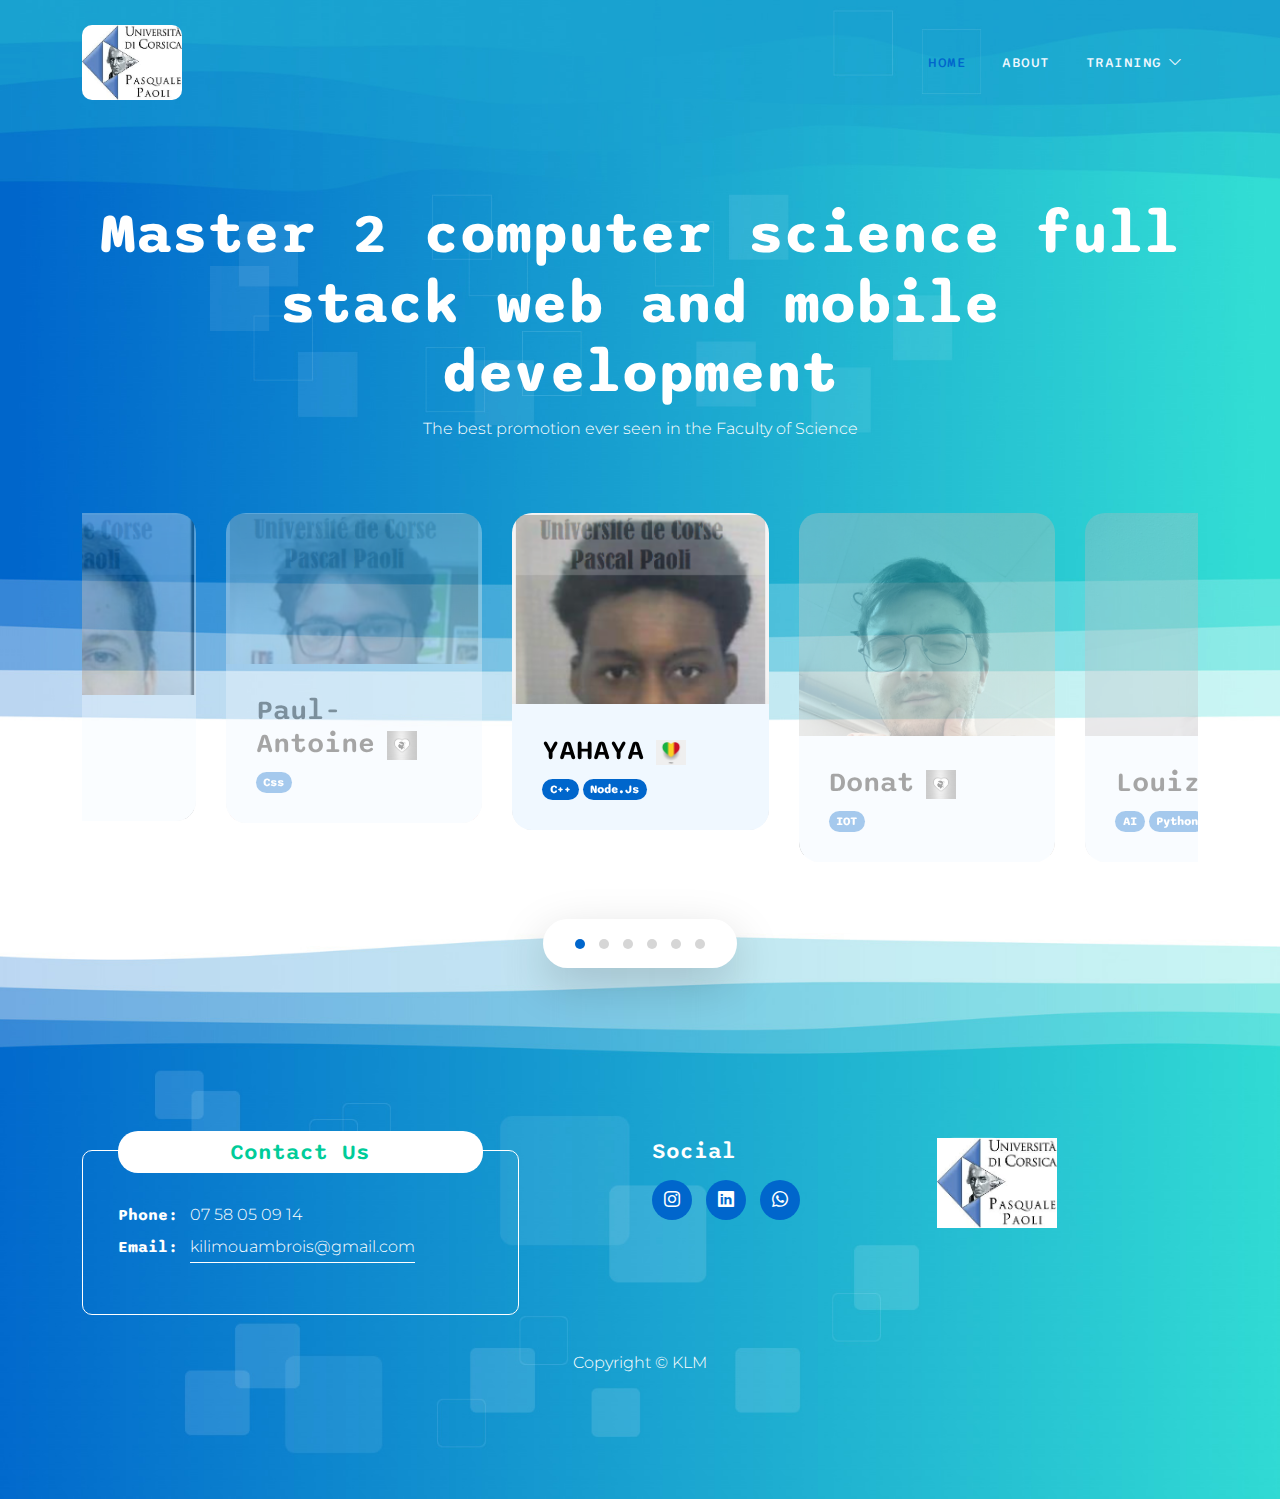
<file: index.html>
<!doctype html>
<html lang="en">
    <head>
        <meta charset="utf-8">
        <meta name="viewport" content="width=device-width, initial-scale=1">

        <meta name="description" content="">
        <meta name="author" content="">

        <title>Master Info Team Squad</title>

        <!-- CSS FILES -->        
        <link rel="preconnect" href="https://fonts.googleapis.com">
        
        <link rel="preconnect" href="https://fonts.gstatic.com" crossorigin>

        <link href="https://fonts.googleapis.com/css2?family=Montserrat:wght@300;400&family=Sono:wght@200;300;400;500;700&display=swap" rel="stylesheet">
                        
        <link rel="stylesheet" href="css/bootstrap.min.css">

        <link rel="stylesheet" href="css/bootstrap-icons.css">

        <link rel="stylesheet" href="css/owl.carousel.min.css">
        
        <link rel="stylesheet" href="css/owl.theme.default.min.css">

        <link href="css/templatemo-pod-talk.css" rel="stylesheet">
        
<!--

TemplateMo 584 Pod Talk

https://templatemo.com/tm-584-pod-talk

-->
    </head>
    
    <body>

        <main>

            <nav class="navbar navbar-expand-lg">
                <div class="container">
                    <a class="navbar-brand me-lg-5 me-0" href="index.html">
                        <img src="images/Logo_université.jpg" class="logo-image img-fluid" alt="university logo"  style="border-radius: 10px;">

                    </a>    
                    <button class="navbar-toggler" type="button" data-bs-toggle="collapse" data-bs-target="#navbarNav" aria-controls="navbarNav" aria-expanded="false" aria-label="Toggle navigation">
                        <span class="navbar-toggler-icon"></span>
                </button>
    
                    <div class="collapse navbar-collapse" id="navbarNav">
                        <ul class="navbar-nav ms-lg-auto">
                            <li class="nav-item">
                                <a class="nav-link active" href="index.html">Home</a>
                            </li>

                            <li class="nav-item">
                                <a class="nav-link" href="about.html">About</a>
                            </li>

                            <li class="nav-item dropdown">
                                <a class="nav-link dropdown-toggle" href="#" id="navbarLightDropdownMenuLink" role="button" data-bs-toggle="dropdown" aria-expanded="false">Training</a>

                                <ul class="dropdown-menu dropdown-menu-light" aria-labelledby="navbarLightDropdownMenuLink">
                                    <li><a class="dropdown-item" href="alternance.html">Work-study</a></li>

                                    <li><a class="dropdown-item" href="normale.html">Initial </a></li>
                                </ul>
                            </li>
                        </ul>
                    </div>
                </div>
            </nav>
            

            <section class="hero-section">
                <div class="container">
                    <div class="row">

                        <div class="col-lg-12 col-12">
                            <div class="text-center mb-5 pb-2">
                                <h1 class="text-white">Master 2 computer science full stack web and mobile development </h1>

                                <p class="text-white">The best promotion ever seen in the Faculty of Science</p>

                                <!-- <a href="#section_2" class="btn custom-btn smoothscroll mt-3">Start listening</a> -->
                            </div>

                            <div class="owl-carousel owl-theme">
                                <div class="owl-carousel-info-wrap item">
                                    <a href="yahaya.html">
                                        <img src="images/profile/BATHILY.png" class="owl-carousel-image img-fluid" alt="">

                                        <div class="owl-carousel-info">
                                            <h4 class="mb-2">
                                                YAHAYA
                                                <img src="images//Drapeau/Mali.jpg" class="owl-carousel-verified-image img-fluid" alt="">
                                            </h4>

                                            <span class="badge">C++</span>

                                            <span class="badge">Node.Js</span>
                                        </div>
                                    </a>

                                    <div class="social-share">
                                        <ul class="social-icon">
                                            <li class="social-icon-item">
                                                <a href="#" class="social-icon-link bi-twitter"></a>
                                            </li>

                                            <li class="social-icon-item">
                                                <a href="#" class="social-icon-link bi-facebook"></a>
                                            </li>
                                        </ul>
                                    </div>
                                </div>

                                <div class="owl-carousel-info-wrap item">
                                    <a href="donat.html">
                                    <img src="images/profile/Donat.jpg" class="owl-carousel-image img-fluid" alt="">

                                    <div class="owl-carousel-info">
                                        <h4 class="mb-2">
                                            Donat
                                            <img src="images/Drapeau/Corse.jpg" class="owl-carousel-verified-image img-fluid" alt="">
                                        </h4>

                                        <span class="badge">IOT</span>
                                    </div>
                                    </a>

                                    <div class="social-share">
                                        <ul class="social-icon">
                                            <li class="social-icon-item">
                                                <a href="#" class="social-icon-link bi-twitter"></a>
                                            </li>

                                            <li class="social-icon-item">
                                                <a href="#" class="social-icon-link bi-facebook"></a>
                                            </li>

                                            <li class="social-icon-item">
                                                <a href="#" class="social-icon-link bi-pinterest"></a>
                                            </li>
                                        </ul>
                                    </div>
                                </div>

                                <div class="owl-carousel-info-wrap item">
                                    <a href="louiza.html">
                                    <img src="images/profile/BELARIF.jpeg" class="owl-carousel-image img-fluid" alt="">
                                    <div class="owl-carousel-info">
                                        <h4 class="mb-2">Louiza
                                            <img src="images/Drapeau/algerie.jpg" class="owl-carousel-verified-image img-fluid" alt="">
                                        </h4>

                                        <span class="badge">AI</span>

                                        <span class="badge">Python</span>
                                    </div>
                                    </a>

                                    <div class="social-share">
                                        <ul class="social-icon">
                                            <li class="social-icon-item">
                                                <a href="https://www.linkedin.com/in/louizabelarif/" class="social-icon-link bi-linkedin"></a>
                                            </li>
                                            <li class="social-icon-item">
                                                <a href=""  class="social-icon-link bi-briefcase"></a>
                                            </li>

        
                                        </ul>
                                    </div>
                                </div>

                                <div class="owl-carousel-info-wrap item">
                                    <a href="ambroise.html">
                                    <img src="images/profile/KILIMOU.jpeg" class="owl-carousel-image img-fluid" alt="">
                                    <div class="owl-carousel-info">
                                        <h4 class="mb-2">Pouwèdéou
                                            <img src="images/Drapeau/Togo.jpg" class="owl-carousel-verified-image img-fluid" alt="">
                                        </h4>

                                        <span class="badge">Java</span>
                                        <span class="badge">Node.Js</span>
                                    </div>
                                    </a>

                                    <div class="social-share">
                                        <ul class="social-icon">
                                            
                                            <li class="social-icon-item">
                                                <a href="https://www.linkedin.com/in/pouw%C3%A8d%C3%A9ou-ambroise-kilimou-9b466a211/" class="social-icon-link bi-linkedin"></a>
                                            </li>

                                            <li class="social-icon-item">
                                                <a href="https://www.kilimou.com"  class="social-icon-link bi-briefcase"></a>
                                            </li>
                                        </ul>
                                    </div>
                                </div>

                                <div class="owl-carousel-info-wrap item">
                                    <img src="images/profile/PIACENTINI.png" class="owl-carousel-image img-fluid" alt="">

                                    <div class="owl-carousel-info">
                                        <h4 class="mb-2">
                                            Théo
                                            <img src="images/Drapeau/Corse.jpg" class="owl-carousel-verified-image img-fluid" alt="">
                                        </h4>

                                        <span class="badge">AI</span>
                                    </div>

                                    <div class="social-share">
                                        <ul class="social-icon">
                                            <li class="social-icon-item">
                                                <a href="#" class="social-icon-link bi-instagram"></a>
                                            </li>

                                            <li class="social-icon-item">
                                                <a href="#" class="social-icon-link bi-youtube"></a>
                                            </li>
                                        </ul>
                                    </div>
                                </div>

                                <div class="owl-carousel-info-wrap item">
                                    <img src="images/profile/VINCIGUERRA.png" class="owl-carousel-image img-fluid" alt="">

                                    <div class="owl-carousel-info">
                                        <h4 class="mb-2">Paul-Antoine
                                            <img src="images/Drapeau/Corse.jpg" class="owl-carousel-verified-image img-fluid" alt="">
                                        </h4>

                                        <span class="badge">Css</span>
                                    </div>

                                    <div class="social-share">
                                        <ul class="social-icon">
                                            <li class="social-icon-item">
                                                <a href="#" class="social-icon-link bi-linkedin"></a>
                                            </li>

                                            <li class="social-icon-item">
                                                <a href="#" class="social-icon-link bi-whatsapp"></a>
                                            </li>
                                        </ul>
                                    </div>
                                </div>
                            </div>
                        </div>

                    </div>
                </div>
            </section>
        </main>


        <footer class="site-footer">   
            <div class="container">
                <div class="row">

                    <div class="col-lg-6 col-12 mb-5 mb-lg-0">
                        <div class="subscribe-form-wrap">
                            <h6>Contact Us</h6>

                            <form class="custom-form subscribe-form" action="#" method="get" role="form">
                                <p class="mb-2"><strong class="d-inline me-2">Phone:</strong> 07 58 05 09 14</p>

                                <p>
                                    <strong class="d-inline me-2">Email:</strong>
                                    <a href="#">kilimouambrois@gmail.com</a> 
                                </p>
                            </form>
                        </div>
                    </div>


                    <div class="col-lg-3 col-md-6 col-12">

                        <h6 class="site-footer-title mb-3">Social</h6>

                        <ul class="social-icon">
                            <li class="social-icon-item">
                                <a href="#" class="social-icon-link bi-instagram"></a>
                            </li>

                            <li class="social-icon-item">
                                <a href="#" class="social-icon-link bi-linkedin"></a>
                            </li>

                            <li class="social-icon-item">
                                <a href="#" class="social-icon-link bi-whatsapp"></a>
                            </li>
                        </ul>
                    </div>

                    <div class="col-lg-2 col-md-3 col-12">
                        <a class="navbar-brand" href="index.html">
                            <img src="images/Logo_université.jpg" class="logo-image img-fluid" alt="templatemo pod talk">
                        </a>
                    </div>

                </div>
            </div>

            <div class="container pt-5">
                <div class="row align-items-center">
                    <p class="copyright-text mb-0">Copyright © KLM
                        <br><br>
                </div>
            </div>
        </footer>


        <!-- JAVASCRIPT FILES -->
        <script src="js/jquery.min.js"></script>
        <script src="js/bootstrap.bundle.min.js"></script>
        <script src="js/owl.carousel.min.js"></script>
        <script src="js/custom.js"></script>

    </body>
</html>
</file>
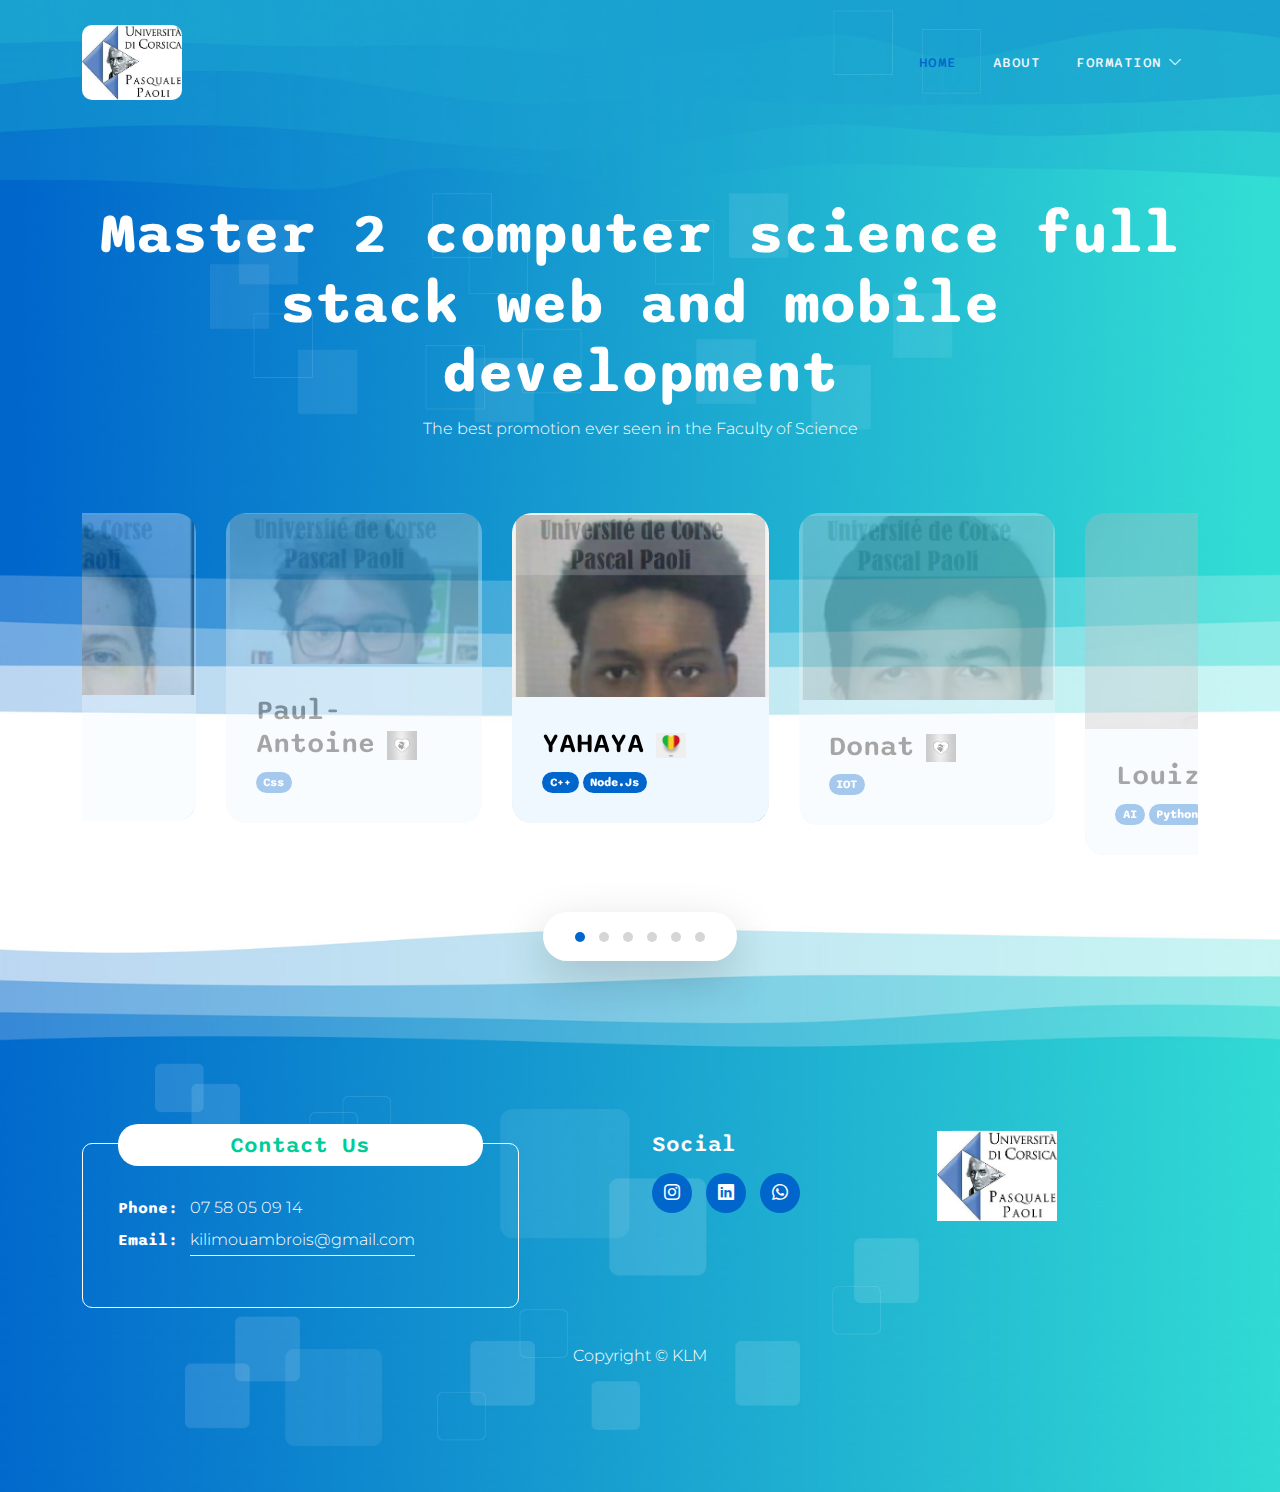
<file: templatemo_584_pod_talk/templatemo_584_pod_talk/index.html>
<!doctype html>
<html lang="en">
    <head>
        <meta charset="utf-8">
        <meta name="viewport" content="width=device-width, initial-scale=1">

        <meta name="description" content="">
        <meta name="author" content="">

        <title>Master Info Team Squad</title>

        <!-- CSS FILES -->        
        <link rel="preconnect" href="https://fonts.googleapis.com">
        
        <link rel="preconnect" href="https://fonts.gstatic.com" crossorigin>

        <link href="https://fonts.googleapis.com/css2?family=Montserrat:wght@300;400&family=Sono:wght@200;300;400;500;700&display=swap" rel="stylesheet">
                        
        <link rel="stylesheet" href="css/bootstrap.min.css">

        <link rel="stylesheet" href="css/bootstrap-icons.css">

        <link rel="stylesheet" href="css/owl.carousel.min.css">
        
        <link rel="stylesheet" href="css/owl.theme.default.min.css">

        <link href="css/templatemo-pod-talk.css" rel="stylesheet">
        
<!--

TemplateMo 584 Pod Talk

https://templatemo.com/tm-584-pod-talk

-->
    </head>
    
    <body>

        <main>

            <nav class="navbar navbar-expand-lg">
                <div class="container">
                    <a class="navbar-brand me-lg-5 me-0" href="index.html">
                        <img src="images/Logo_université.jpg" class="logo-image img-fluid" alt="university logo"  style="border-radius: 10px;">

                    </a>    
                    <button class="navbar-toggler" type="button" data-bs-toggle="collapse" data-bs-target="#navbarNav" aria-controls="navbarNav" aria-expanded="false" aria-label="Toggle navigation">
                        <span class="navbar-toggler-icon"></span>
                </button>
    
                    <div class="collapse navbar-collapse" id="navbarNav">
                        <ul class="navbar-nav ms-lg-auto">
                            <li class="nav-item">
                                <a class="nav-link active" href="index.html">Home</a>
                            </li>

                            <li class="nav-item">
                                <a class="nav-link" href="about.html">About</a>
                            </li>

                            <li class="nav-item dropdown">
                                <a class="nav-link dropdown-toggle" href="#" id="navbarLightDropdownMenuLink" role="button" data-bs-toggle="dropdown" aria-expanded="false">Formation</a>

                                <ul class="dropdown-menu dropdown-menu-light" aria-labelledby="navbarLightDropdownMenuLink">
                                    <li><a class="dropdown-item" href="alternance.html">Alternance</a></li>

                                    <li><a class="dropdown-item" href="normale.html">Normale</a></li>
                                </ul>
                            </li>
                        </ul>
                    </div>
                </div>
            </nav>
            

            <section class="hero-section">
                <div class="container">
                    <div class="row">

                        <div class="col-lg-12 col-12">
                            <div class="text-center mb-5 pb-2">
                                <h1 class="text-white">Master 2 computer science full stack web and mobile development </h1>

                                <p class="text-white">The best promotion ever seen in the Faculty of Science</p>

                                <!-- <a href="#section_2" class="btn custom-btn smoothscroll mt-3">Start listening</a> -->
                            </div>

                            <div class="owl-carousel owl-theme">
                                <div class="owl-carousel-info-wrap item">
                                    <img src="images/profile/BATHILY.png" class="owl-carousel-image img-fluid" alt="">

                                    <div class="owl-carousel-info">
                                        <h4 class="mb-2">
                                            YAHAYA
                                            <img src="images//Drapeau/Mali.jpg" class="owl-carousel-verified-image img-fluid" alt="">
                                        </h4>

                                        <span class="badge">C++</span>

                                        <span class="badge">Node.Js</span>
                                    </div>

                                    <div class="social-share">
                                        <ul class="social-icon">
                                            <li class="social-icon-item">
                                                <a href="#" class="social-icon-link bi-twitter"></a>
                                            </li>

                                            <li class="social-icon-item">
                                                <a href="#" class="social-icon-link bi-facebook"></a>
                                            </li>
                                        </ul>
                                    </div>
                                </div>

                                <div class="owl-carousel-info-wrap item">
                                    <img src="images/profile/FORTINI.png" class="owl-carousel-image img-fluid" alt="">

                                    <div class="owl-carousel-info">
                                        <h4 class="mb-2">
                                            Donat
                                            <img src="images/Drapeau/Corse.jpg" class="owl-carousel-verified-image img-fluid" alt="">
                                        </h4>

                                        <span class="badge">IOT</span>
                                    </div>

                                    <div class="social-share">
                                        <ul class="social-icon">
                                            <li class="social-icon-item">
                                                <a href="#" class="social-icon-link bi-twitter"></a>
                                            </li>

                                            <li class="social-icon-item">
                                                <a href="#" class="social-icon-link bi-facebook"></a>
                                            </li>

                                            <li class="social-icon-item">
                                                <a href="#" class="social-icon-link bi-pinterest"></a>
                                            </li>
                                        </ul>
                                    </div>
                                </div>

                                <div class="owl-carousel-info-wrap item">
                                    <img src="images/profile/BELARIF.jpeg" class="owl-carousel-image img-fluid" alt="">

                                    <div class="owl-carousel-info">
                                        <h4 class="mb-2">Louiza
                                            <img src="images/Drapeau/algerie.jpg" class="owl-carousel-verified-image img-fluid" alt="">
                                        </h4>

                                        <span class="badge">AI</span>

                                        <span class="badge">Python</span>
                                    </div>

                                    <div class="social-share">
                                        <ul class="social-icon">
                                            <li class="social-icon-item">
                                                <a href="#" class="social-icon-link bi-twitter"></a>
                                            </li>

                                            <li class="social-icon-item">
                                                <a href="#" class="social-icon-link bi-facebook"></a>
                                            </li>

                                            <li class="social-icon-item">
                                                <a href="#" class="social-icon-link bi-pinterest"></a>
                                            </li>
                                        </ul>
                                    </div>
                                </div>

                                <div class="owl-carousel-info-wrap item">
                                    <img src="images/profile/KILIMOU.jpeg" class="owl-carousel-image img-fluid" alt="">

                                    <div class="owl-carousel-info">
                                        <h4 class="mb-2">Pouwèdéou
                                            <img src="images/Drapeau/Togo.jpg" class="owl-carousel-verified-image img-fluid" alt="">
                                        </h4>

                                        <span class="badge">Java</span>
                                        <span class="badge">Node.Js</span>
                                    </div>

                                    <div class="social-share">
                                        <ul class="social-icon">
                                            <li class="social-icon-item">
                                                <a href="#" class="social-icon-link bi-instagram"></a>
                                            </li>

                                            <li class="social-icon-item">
                                                <a href="#" class="social-icon-link bi-youtube"></a>
                                            </li>
                                        </ul>
                                    </div>
                                </div>

                                <div class="owl-carousel-info-wrap item">
                                    <img src="images/profile/PIACENTINI.png" class="owl-carousel-image img-fluid" alt="">

                                    <div class="owl-carousel-info">
                                        <h4 class="mb-2">
                                            Théo
                                            <img src="images/Drapeau/Corse.jpg" class="owl-carousel-verified-image img-fluid" alt="">
                                        </h4>

                                        <span class="badge">AI</span>
                                    </div>

                                    <div class="social-share">
                                        <ul class="social-icon">
                                            <li class="social-icon-item">
                                                <a href="#" class="social-icon-link bi-instagram"></a>
                                            </li>

                                            <li class="social-icon-item">
                                                <a href="#" class="social-icon-link bi-youtube"></a>
                                            </li>
                                        </ul>
                                    </div>
                                </div>

                                <div class="owl-carousel-info-wrap item">
                                    <img src="images/profile/VINCIGUERRA.png" class="owl-carousel-image img-fluid" alt="">

                                    <div class="owl-carousel-info">
                                        <h4 class="mb-2">Paul-Antoine
                                            <img src="images/Drapeau/Corse.jpg" class="owl-carousel-verified-image img-fluid" alt="">
                                        </h4>

                                        <span class="badge">Css</span>
                                    </div>

                                    <div class="social-share">
                                        <ul class="social-icon">
                                            <li class="social-icon-item">
                                                <a href="#" class="social-icon-link bi-linkedin"></a>
                                            </li>

                                            <li class="social-icon-item">
                                                <a href="#" class="social-icon-link bi-whatsapp"></a>
                                            </li>
                                        </ul>
                                    </div>
                                </div>
                            </div>
                        </div>

                    </div>
                </div>
            </section>
        </main>


        <footer class="site-footer">   
            <div class="container">
                <div class="row">

                    <div class="col-lg-6 col-12 mb-5 mb-lg-0">
                        <div class="subscribe-form-wrap">
                            <h6>Contact Us</h6>

                            <form class="custom-form subscribe-form" action="#" method="get" role="form">
                                <p class="mb-2"><strong class="d-inline me-2">Phone:</strong> 07 58 05 09 14</p>

                                <p>
                                    <strong class="d-inline me-2">Email:</strong>
                                    <a href="#">kilimouambrois@gmail.com</a> 
                                </p>
                            </form>
                        </div>
                    </div>


                    <div class="col-lg-3 col-md-6 col-12">

                        <h6 class="site-footer-title mb-3">Social</h6>

                        <ul class="social-icon">
                            <li class="social-icon-item">
                                <a href="#" class="social-icon-link bi-instagram"></a>
                            </li>

                            <li class="social-icon-item">
                                <a href="#" class="social-icon-link bi-linkedin"></a>
                            </li>

                            <li class="social-icon-item">
                                <a href="#" class="social-icon-link bi-whatsapp"></a>
                            </li>
                        </ul>
                    </div>

                    <div class="col-lg-2 col-md-3 col-12">
                        <a class="navbar-brand" href="index.html">
                            <img src="images/Logo_université.jpg" class="logo-image img-fluid" alt="templatemo pod talk">
                        </a>
                    </div>

                </div>
            </div>

            <div class="container pt-5">
                <div class="row align-items-center">
                    <p class="copyright-text mb-0">Copyright © KLM
                        <br><br>
                </div>
            </div>
        </footer>


        <!-- JAVASCRIPT FILES -->
        <script src="js/jquery.min.js"></script>
        <script src="js/bootstrap.bundle.min.js"></script>
        <script src="js/owl.carousel.min.js"></script>
        <script src="js/custom.js"></script>

    </body>
</html>
</file>
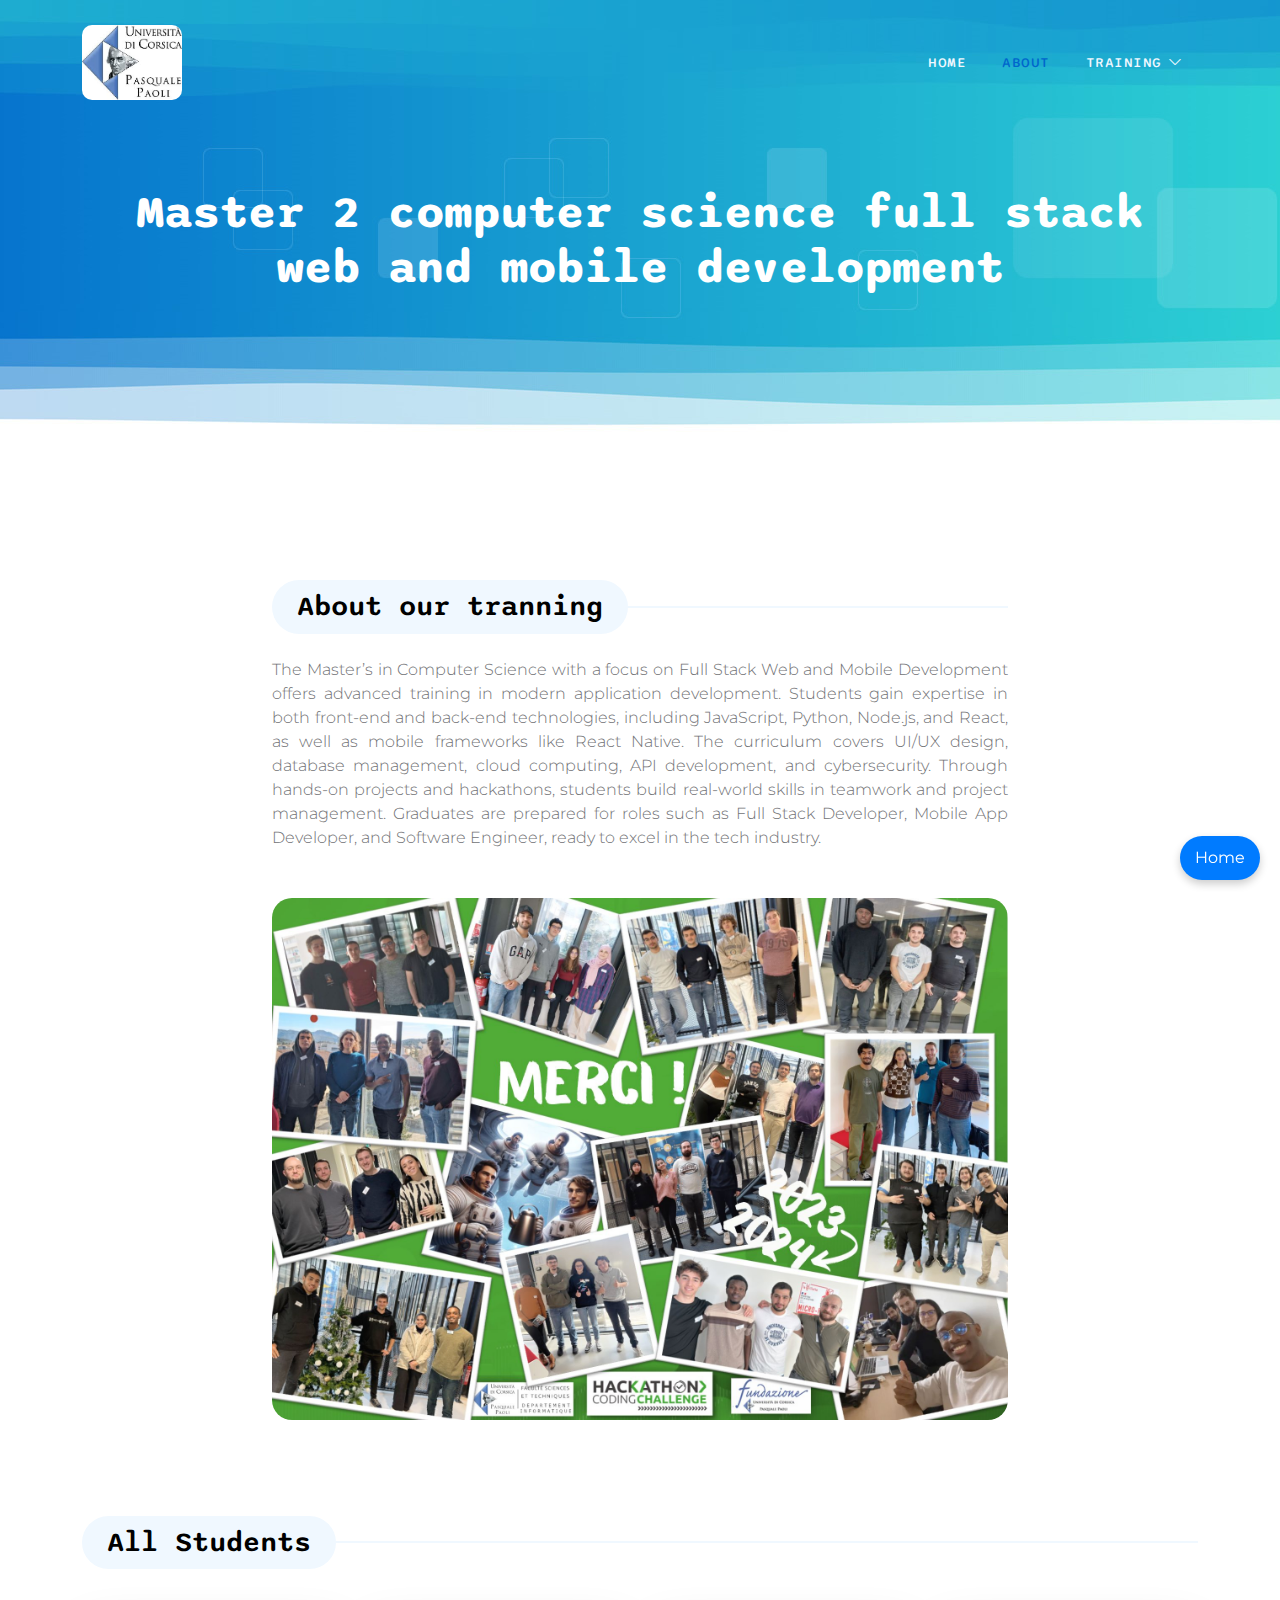
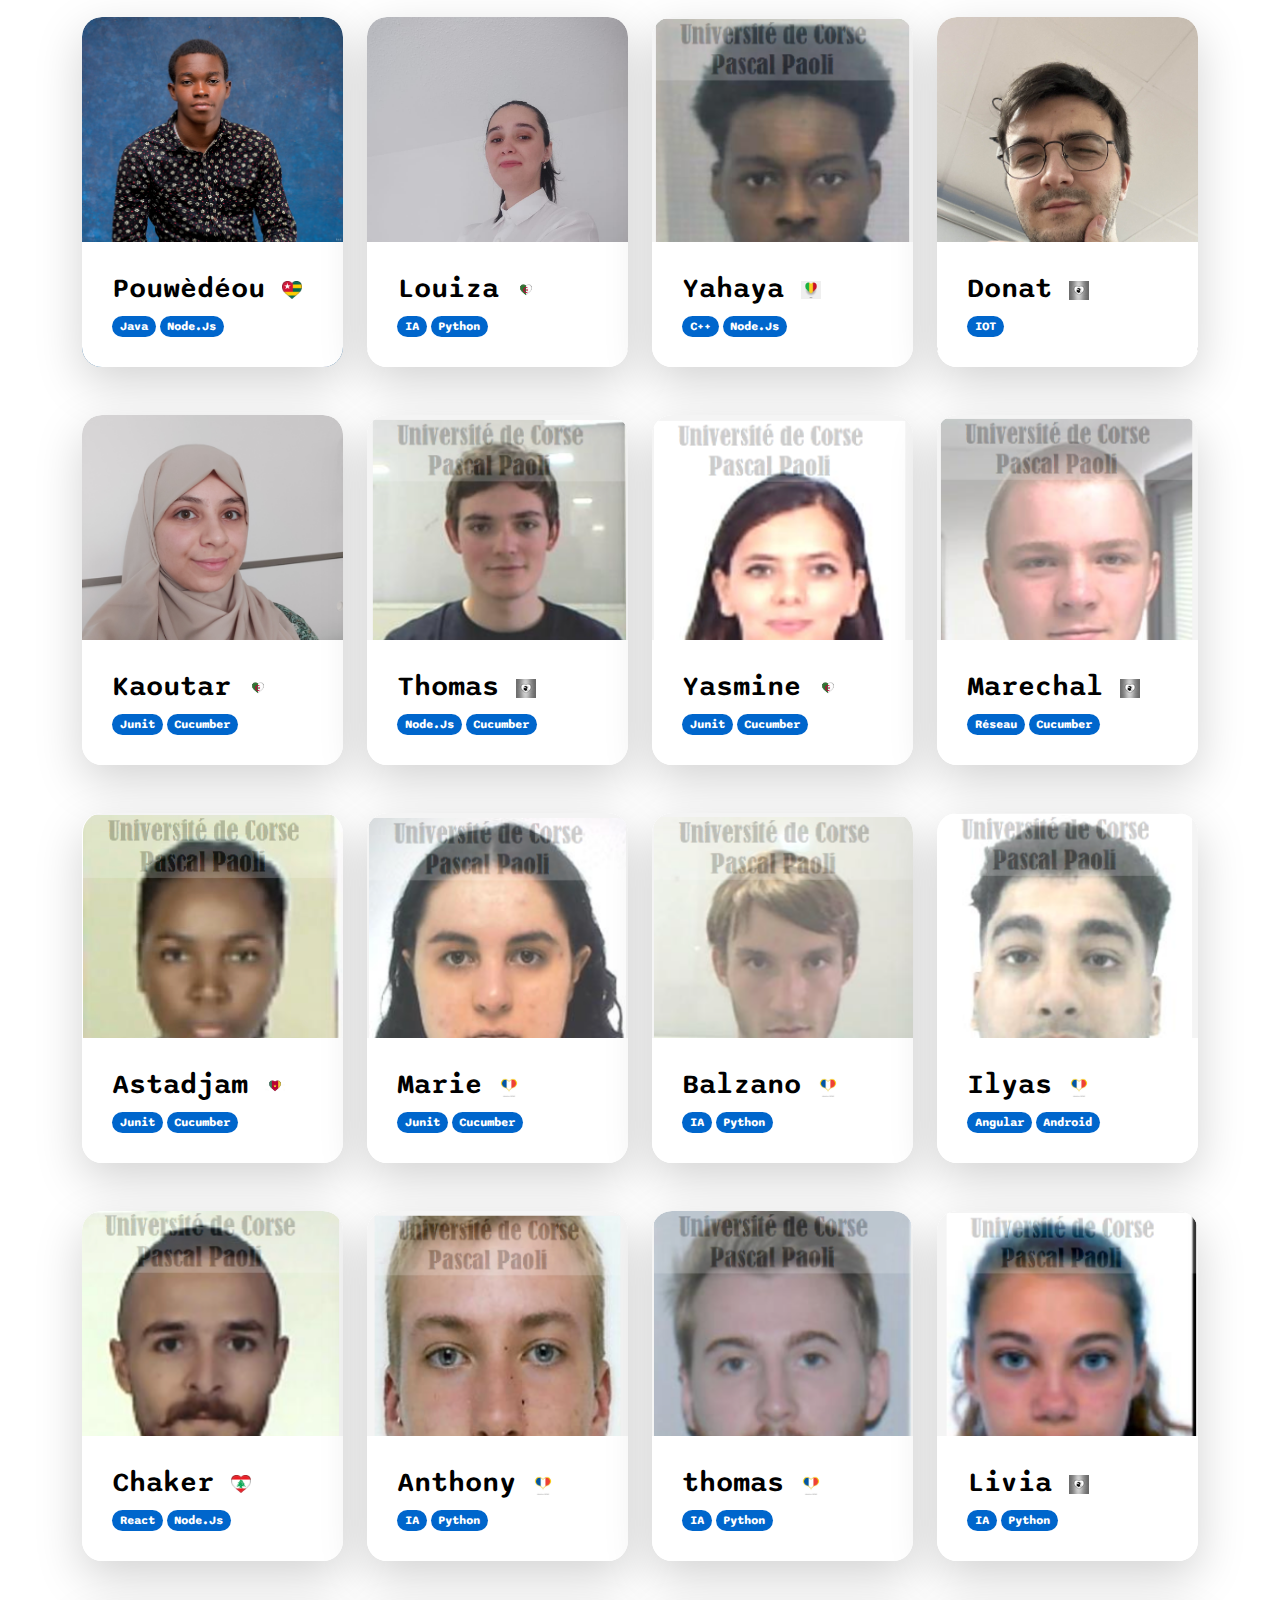
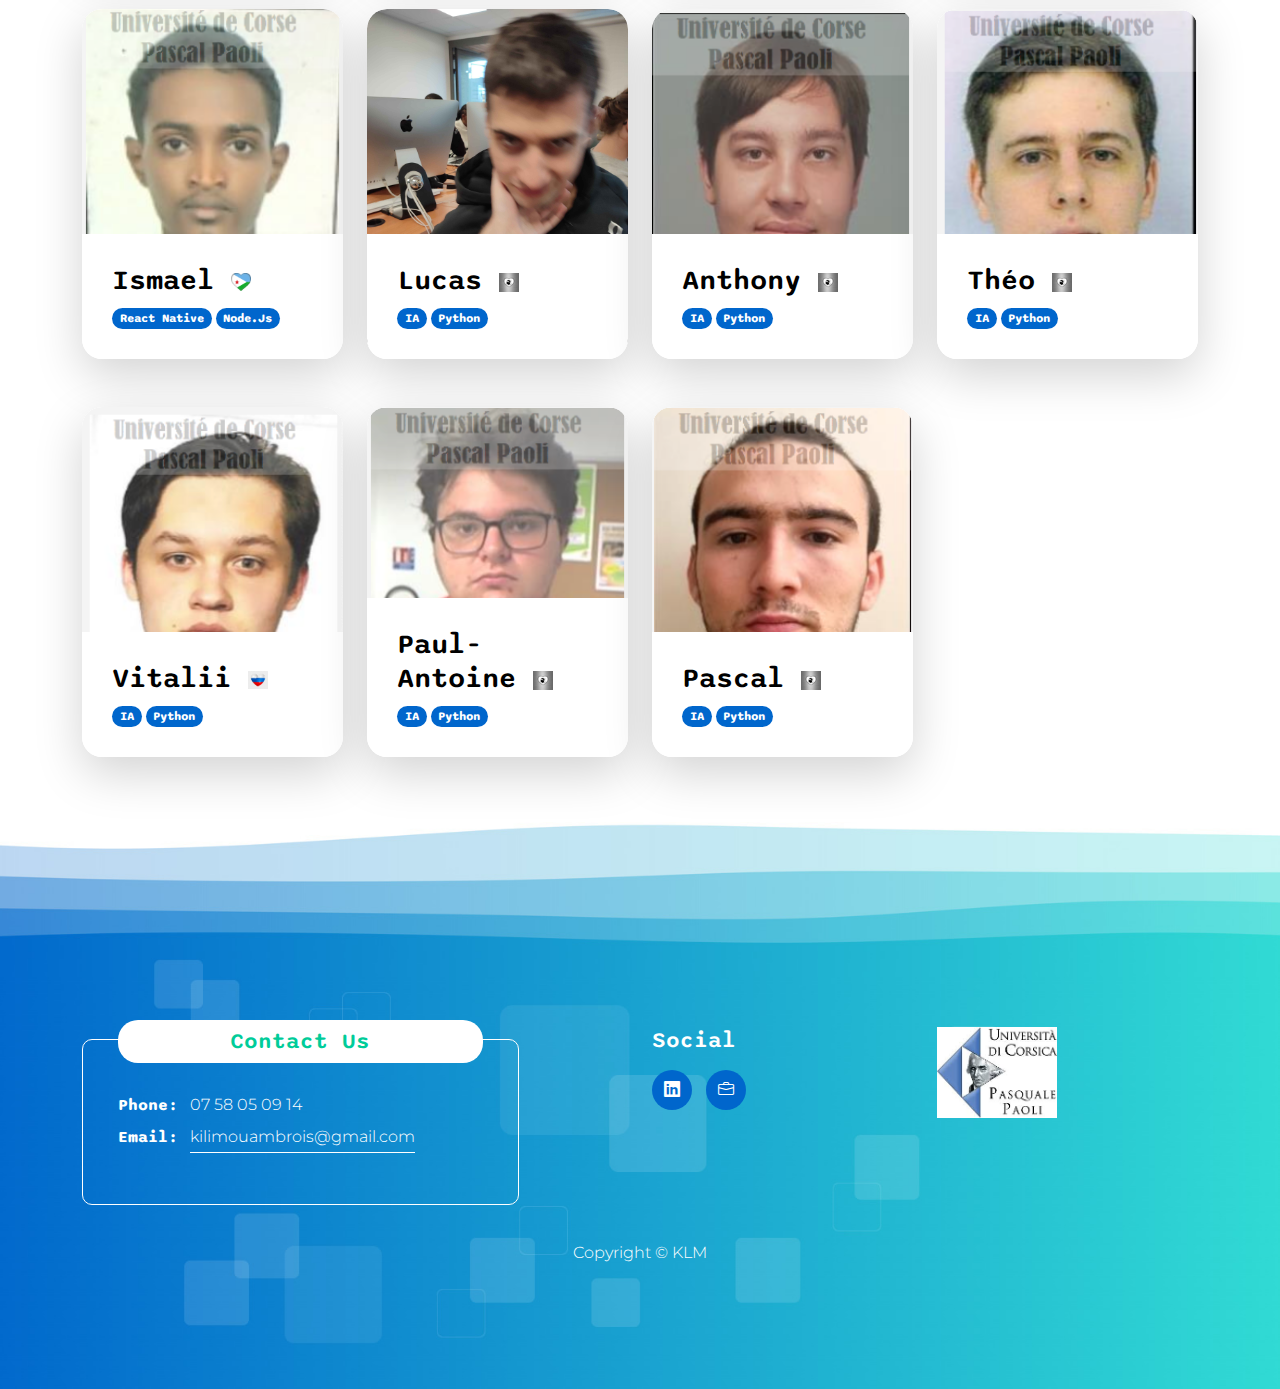
<file: about.html>
<!doctype html>
<html lang="en">
    <head>
        <meta charset="utf-8">
        <meta name="viewport" content="width=device-width, initial-scale=1">

        <meta name="description" content="">
        <meta name="author" content="">

        <title>About Page</title>

        <!-- CSS FILES -->        
        <link rel="preconnect" href="https://fonts.googleapis.com">
        
        <link rel="preconnect" href="https://fonts.gstatic.com" crossorigin>

        <link href="https://fonts.googleapis.com/css2?family=Montserrat:wght@300;400&family=Sono:wght@200;300;400;500;700&display=swap" rel="stylesheet">
                        
        <link rel="stylesheet" href="css/bootstrap.min.css">

        <link rel="stylesheet" href="css/bootstrap-icons.css">

        <link rel="stylesheet" href="css/owl.carousel.min.css">
        
        <link rel="stylesheet" href="css/owl.theme.default.min.css">

        <link href="css/templatemo-pod-talk.css" rel="stylesheet">
<!--

TemplateMo 584 Pod Talk

https://templatemo.com/tm-584-pod-talk

-->
    </head>
    
    <body>

        <main>

            <nav class="navbar navbar-expand-lg">
                <div class="container">
                    <a class="navbar-brand me-lg-5 me-0" href="index.html">
                        <img src="images/Logo_université.jpg" class="logo-image img-fluid" alt="university logo"  style="border-radius: 10px;">
                    </a>

    
                    <button class="navbar-toggler" type="button" data-bs-toggle="collapse" data-bs-target="#navbarNav" aria-controls="navbarNav" aria-expanded="false" aria-label="Toggle navigation">
                        <span class="navbar-toggler-icon"></span>
                    </button>
    
                    <div class="collapse navbar-collapse" id="navbarNav">
                        <ul class="navbar-nav ms-lg-auto">
                            <li class="nav-item">
                                <a class="nav-link" href="index.html">Home</a>
                            </li>

                            <li class="nav-item">
                                <a class="nav-link active" href="about.html">About</a>
                            </li>

                            <li class="nav-item dropdown">
                                <a class="nav-link dropdown-toggle" href="#" id="navbarLightDropdownMenuLink" role="button" data-bs-toggle="dropdown" aria-expanded="false">Training</a>

                                <ul class="dropdown-menu dropdown-menu-light" aria-labelledby="navbarLightDropdownMenuLink">
                                    <li><a class="dropdown-item" href="alternance.html">Work-study</a></li>

                                    <li><a class="dropdown-item" href="normale.html">Initial</a></li>
                                </ul>
                            </li>
                        </ul>
                    </div>
                    <!-- Bouton flottant pour revenir à la page d'accueil -->
                    <a href="index.html" class="floating-home-button">Home</a>
                </div>
            </nav>


            <header class="site-header d-flex flex-column justify-content-center align-items-center">
                <div class="container">
                    <div class="row">

                        <div class="col-lg-12 col-12 text-center">

                            <h2 class="mb-0">Master 2 computer science full stack web and mobile development</h2>
                        </div>

                    </div>
                </div>
            </header>
            

            <section class="about-section section-padding" id="section_2">
                <div class="container">
                    <div class="row">

                        <div class="col-lg-8 col-12 mx-auto">
                            <div class="pb-5 mb-5">
                                <div class="section-title-wrap mb-4">
                                    <h4 class="section-title">About our tranning </h4>
                                </div>

                                <p style="text-align: justify;">The Master’s in Computer Science with a focus on Full Stack Web and Mobile Development offers 
                                    advanced training in modern application development. Students gain expertise in both front-end 
                                    and back-end technologies, including JavaScript, Python, Node.js, and React, as well as mobile 
                                    frameworks like React Native. The curriculum covers UI/UX design, database management, cloud 
                                    computing, API development, and cybersecurity. Through hands-on projects and hackathons, students 
                                    build real-world skills in teamwork and project management. Graduates are prepared for roles such 
                                    as Full Stack Developer, Mobile App Developer, and Software Engineer, ready to excel in the tech industry.</p>

                                

                                <img src="images/Hackathon.jpg" class="about-image mt-5 img-fluid" alt="">
                            </div>
                        </div>

                        <div class="col-lg-12 col-12">
                            <div class="section-title-wrap mb-5">
                                <h4 class="section-title">All Students</h4>
                            </div>
                        </div>
                        
                        <div class="col-lg-3 col-md-6 col-12 mb-4 mb-lg-0">
                            <div class="team-thumb bg-white shadow-lg">
                                <a href="ambroise.html">
                                    <img src="images/profile/KILIMOU.jpeg" class="about-image img-fluid" alt="">

                                    <div class="team-info">
                                        <h4 class="mb-2">
                                            Pouwèdéou
                                            <img src="images/Drapeau/Togo.jpg" class="verified-image img-fluid" alt="">
                                        </h4>
    
                                        <span class="badge">Java</span>
    
                                        <span class="badge">Node.Js</span>
                                    </div>
                                </a>
                                

                                <div class="social-share">
                                        <ul class="social-icon">
                                            <li class="social-icon-item">
                                                <a href="https://www.linkedin.com/in/pouw%C3%A8d%C3%A9ou-ambroise-kilimou-9b466a211/" class="social-icon-link bi-linkedin"></a>
                                            </li>

                                            <li class="social-icon-item">
                                                <a href="https://www.kilimou.com"  class="social-icon-link bi-briefcase"></a>
                                            </li>
                                        </ul>
                                    </div>
                            </div>
                        </div>

                        <div class="col-lg-3 col-md-6 col-12 mb-4 mb-lg-0">
                            <div class="team-thumb bg-white shadow-lg">
                                <a href="louiza.html">
                                <img src="images/profile/BELARIF.jpeg" class="about-image img-fluid" alt="">

                                <div class="team-info">

                                    <h4 class="mb-2">
                                        Louiza
                                        <img src="images/Drapeau/algerie.jpg" class="verified-image img-fluid" alt="">
                                    </h4>

                                    <span class="badge">IA</span>

                                    <span class="badge">Python</span>
                                </div>
                                </a>

                                <div class="social-share">
                                    <ul class="social-icon">
                                        <li class="social-icon-item">
                                            <a href="https://www.linkedin.com/in/louizabelarif/" class="social-icon-link bi-linkedin"></a>
                                        </li>

                                        <li class="social-icon-item">
                                            <a href="#"  class="social-icon-link bi-briefcase"></a>
                                        </li>
                                    </ul>
                                </div>
                            </div>
                        </div>

                        <div class="col-lg-3 col-md-6 col-12 mb-4 mb-lg-0 mb-md-0">
                            <div class="team-thumb bg-white shadow-lg">
                                <img src="images/profile/BATHILY.png" class="about-image img-fluid" alt="">

                                <div class="team-info">
                                    <h4 class="mb-2">
                                        Yahaya
                                        <img src="images//Drapeau/Mali.jpg" class="verified-image img-fluid" alt="">
                                    </h4>

                                    <span class="badge">C++</span>
                                    <span class="badge">Node.Js</span>
                                </div>

                                <div class="social-share">
                                        <ul class="social-icon">
                                            <li class="social-icon-item">
                                                <a href="#" class="social-icon-link bi-linkedin"></a>
                                            </li>

                                            <li class="social-icon-item">
                                                <a href="#" class="social-icon-link bi-whatsapp"></a>
                                            </li>
                                        </ul>
                                    </div>
                            </div>
                        </div>

                        <div class="col-lg-3 col-md-6 col-12">
                            <div class="team-thumb bg-white shadow-lg">
                                <a href="donat.html">
                                    <img src="images/profile/Donat.jpg" class="about-image img-fluid" alt="">

                                    <div class="team-info">
                                        <h4 class="mb-2">
                                            Donat
                                            <img src="images/Drapeau/Corse.jpg" class="verified-image img-fluid" alt="">
                                        </h4>
    
                                        <span class="badge">IOT</span>
    
                                    </div>
                                </a>
                                

                                <div class="social-share">
                                    <ul class="social-icon">
                                        <li class="social-icon-item">
                                            <a href="#" class="social-icon-link bi-linkedin"></a>
                                        </li>

                                        <li class="social-icon-item">
                                            <a href="#"  class="social-icon-link bi-briefcase"></a>
                                        </li>
                                    </ul>
                                </div>
                            </div>
                            <br><br>
                        </div>

                       
                        <div class="col-lg-3 col-md-6 col-12">
                            <div class="team-thumb bg-white shadow-lg">
                                <img src="images/profile/Kaoutar.jpg" class="about-image img-fluid" alt="">

                                <div class="team-info">
                                    <h4 class="mb-2">
                                        Kaoutar
                                        <img src="images/Drapeau/algerie.jpg" class="verified-image img-fluid" alt="">
                                    </h4>

                                    <span class="badge">Junit</span>

                                    <span class="badge">Cucumber</span>
                                </div>

                                <div class="social-share">
                                    <ul class="social-icon">
                                        <li class="social-icon-item">
                                            <a href="#" class="social-icon-link bi-linkedin"></a>
                                        </li>

                                        <li class="social-icon-item">
                                            <a href="#"  class="social-icon-link bi-briefcase"></a>
                                        </li>
                                    </ul>
                                </div>
                            </div>
                        </div>

                        <div class="col-lg-3 col-md-6 col-12">
                            <div class="team-thumb bg-white shadow-lg">
                                <img src="images/profile/BOVY.png" class="about-image img-fluid" alt="">

                                <div class="team-info">
                                    <h4 class="mb-2">
                                        Thomas
                                        <img src="images/Drapeau/Corse.jpg" class="verified-image img-fluid" alt="">
                                    </h4>

                                    <span class="badge">Node.Js</span>

                                    <span class="badge">Cucumber</span>
                                </div>

                                <div class="social-share">
                                    <ul class="social-icon">
                                        <li class="social-icon-item">
                                            <a href="#" class="social-icon-link bi-linkedin"></a>
                                        </li>

                                        <li class="social-icon-item">
                                            <a href="#"  class="social-icon-link bi-briefcase"></a>
                                        </li>
                                    </ul>
                                </div>
                            </div>
                        </div>

                        <div class="col-lg-3 col-md-6 col-12">
                            <div class="team-thumb bg-white shadow-lg">
                                <img src="images/profile/HAMADENE.png" class="about-image img-fluid" alt="">

                                <div class="team-info">
                                    <h4 class="mb-2">
                                        Yasmine
                                        <img src="images/Drapeau/algerie.jpg" class="verified-image img-fluid" alt="">
                                    </h4>

                                    <span class="badge">Junit</span>

                                    <span class="badge">Cucumber</span>
                                </div>

                                <div class="social-share">
                                    <ul class="social-icon">
                                        <li class="social-icon-item">
                                            <a href="#" class="social-icon-link bi-linkedin"></a>
                                        </li>

                                        <li class="social-icon-item">
                                            <a href="#"  class="social-icon-link bi-briefcase"></a>
                                        </li>
                                    </ul>
                                </div>
                            </div>
                        </div>

                        <div class="col-lg-3 col-md-6 col-12">
                            <div class="team-thumb bg-white shadow-lg">
                                <img src="images/profile/MARECHAL.png" class="about-image img-fluid" alt="">

                                <div class="team-info">
                                    <h4 class="mb-2">
                                        Marechal
                                        <img src="images/Drapeau/Corse.jpg" class="verified-image img-fluid" alt="">
                                    </h4>

                                    <span class="badge">Réseau</span>

                                    <span class="badge">Cucumber</span>
                                </div>

                                <div class="social-share">
                                    <ul class="social-icon">
                                        <li class="social-icon-item">
                                            <a href="#" class="social-icon-link bi-linkedin"></a>
                                        </li>

                                        <li class="social-icon-item">
                                            <a href="#"  class="social-icon-link bi-briefcase"></a>
                                        </li>
                                    </ul>
                                </div>
                            </div>
                            <br><br>
                        </div>

                        <div class="col-lg-3 col-md-6 col-12">
                            <div class="team-thumb bg-white shadow-lg">
                                <img src="images/profile/ASTADJAM.png" class="about-image img-fluid" alt="">

                                <div class="team-info">
                                    <h4 class="mb-2">
                                        Astadjam
                                        <img src="images/Drapeau/Camerounais.jpg" class="verified-image img-fluid" alt="">
                                    </h4>

                                    <span class="badge">Junit</span>

                                    <span class="badge">Cucumber</span>
                                </div>

                                <div class="social-share">
                                    <ul class="social-icon">
                                        <li class="social-icon-item">
                                            <a href="#" class="social-icon-link bi-linkedin"></a>
                                        </li>

                                        <li class="social-icon-item">
                                            <a href="#"  class="social-icon-link bi-briefcase"></a>
                                        </li>
                                    </ul>
                                </div>
                            </div>
                        </div>
                

                        <div class="col-lg-3 col-md-6 col-12">
                            <div class="team-thumb bg-white shadow-lg">
                                <img src="images/profile/EVEILLE.png" class="about-image img-fluid" alt="">

                                <div class="team-info">
                                    <h4 class="mb-2">
                                        Marie
                                        <img src="images/Drapeau/France.jpg" class="verified-image img-fluid" alt="">
                                    </h4>

                                    <span class="badge">Junit</span>

                                    <span class="badge">Cucumber</span>
                                </div>

                                <div class="social-share">
                                    <ul class="social-icon">
                                        <li class="social-icon-item">
                                            <a href="#" class="social-icon-link bi-linkedin"></a>
                                        </li>

                                        <li class="social-icon-item">
                                            <a href="#"  class="social-icon-link bi-briefcase"></a>
                                        </li>
                                    </ul>
                                </div>
                            </div>
                        </div>

                        <div class="col-lg-3 col-md-6 col-12 mb-4 mb-lg-0">
                            <div class="team-thumb bg-white shadow-lg">
                                <img src="images/profile/BALZANO.png" class="about-image img-fluid" alt="">

                                <div class="team-info">
                                    <h4 class="mb-2">
                                        Balzano
                                        <img src="images/Drapeau/France.jpg" class="verified-image img-fluid" alt="">
                                    </h4>

                                    <span class="badge">IA</span>

                                    <span class="badge">Python</span>
                                </div>

                                <div class="social-share">
                                    <ul class="social-icon">
                                        <li class="social-icon-item">
                                            <a href="#" class="social-icon-link bi-linkedin"></a>
                                        </li>

                                        <li class="social-icon-item">
                                            <a href="#"  class="social-icon-link bi-briefcase"></a>
                                        </li>
                                    </ul>
                                </div>
                            </div>
                        </div>

                        <div class="col-lg-3 col-md-6 col-12 mb-4 mb-lg-0">
                            <div class="team-thumb bg-white shadow-lg">
                                <img src="images/profile/BENSALEM.png" class="about-image img-fluid" alt="">

                                <div class="team-info">
                                    <h4 class="mb-2">
                                        Ilyas
                                        <img src="images/Drapeau/France.jpg" class="verified-image img-fluid" alt="">
                                    </h4>

                                    <span class="badge">Angular</span>

                                    <span class="badge">Android</span>
                                </div>

                                <div class="social-share">
                                    <ul class="social-icon">
                                        <li class="social-icon-item">
                                            <a href="#" class="social-icon-link bi-linkedin"></a>
                                        </li>

                                        <li class="social-icon-item">
                                            <a href="#"  class="social-icon-link bi-briefcase"></a>
                                        </li>
                                    </ul>
                                </div>
                            </div>
                            <br><br>
                        </div>
                        <div class="col-lg-3 col-md-6 col-12 mb-4 mb-lg-0">
                            <div class="team-thumb bg-white shadow-lg">
                                <img src="images/profile/CHAKER.png" class="about-image img-fluid" alt="">

                                <div class="team-info">
                                    <h4 class="mb-2">
                                        Chaker
                                        <img src="images/Drapeau/Liban.jpg" class="verified-image img-fluid" alt="">
                                    </h4>

                                    <span class="badge">React</span>

                                    <span class="badge">Node.Js</span>
                                </div>

                                <div class="social-share">
                                    <ul class="social-icon">
                                        <li class="social-icon-item">
                                            <a href="#" class="social-icon-link bi-linkedin"></a>
                                        </li>

                                        <li class="social-icon-item">
                                            <a href="#"  class="social-icon-link bi-briefcase"></a>
                                        </li>
                                    </ul>
                                </div>
                            </div>
                        </div>
                        <div class="col-lg-3 col-md-6 col-12 mb-4 mb-lg-0">
                            <div class="team-thumb bg-white shadow-lg">
                                <img src="images/profile/COLIN.png" class="about-image img-fluid" alt="">

                                <div class="team-info">
                                    <h4 class="mb-2">
                                        Anthony
                                        <img src="images/Drapeau/France.jpg" class="verified-image img-fluid" alt="">
                                    </h4>

                                    <span class="badge">IA</span>

                                    <span class="badge">Python</span>
                                </div>

                                <div class="social-share">
                                    <ul class="social-icon">
                                        <li class="social-icon-item">
                                            <a href="#" class="social-icon-link bi-linkedin"></a>
                                        </li>

                                        <li class="social-icon-item">
                                            <a href="#"  class="social-icon-link bi-briefcase"></a>
                                        </li>
                                    </ul>
                                </div>
                            </div>
                        </div>
                        <div class="col-lg-3 col-md-6 col-12 mb-4 mb-lg-0">
                            <div class="team-thumb bg-white shadow-lg">
                                <img src="images/profile/GARAU.png" class="about-image img-fluid" alt="">

                                <div class="team-info">
                                    <h4 class="mb-2">
                                        thomas
                                        <img src="images/Drapeau/France.jpg" class="verified-image img-fluid" alt="">
                                    </h4>

                                    <span class="badge">IA</span>

                                    <span class="badge">Python</span>
                                </div>

                                <div class="social-share">
                                    <ul class="social-icon">
                                        <li class="social-icon-item">
                                            <a href="#" class="social-icon-link bi-linkedin"></a>
                                        </li>

                                        <li class="social-icon-item">
                                            <a href="#"  class="social-icon-link bi-briefcase"></a>
                                        </li>
                                    </ul>
                                </div>
                            </div>
                        </div>
                        <div class="col-lg-3 col-md-6 col-12 mb-4 mb-lg-0">
                            <div class="team-thumb bg-white shadow-lg">
                                <img src="images/profile/GRAZIETTI.png" class="about-image img-fluid" alt="">

                                <div class="team-info">
                                    <h4 class="mb-2">
                                        Livia
                                        <img src="images/Drapeau/Corse.jpg" class="verified-image img-fluid" alt="">
                                    </h4>

                                    <span class="badge">IA</span>

                                    <span class="badge">Python</span>
                                </div>

                                <div class="social-share">
                                    <ul class="social-icon">
                                        <li class="social-icon-item">
                                            <a href="#" class="social-icon-link bi-linkedin"></a>
                                        </li>

                                        <li class="social-icon-item">
                                            <a href="#"  class="social-icon-link bi-briefcase"></a>
                                        </li>
                                    </ul>
                                </div>
                            </div>
                            <br><br>
                        </div>
                        <div class="col-lg-3 col-md-6 col-12 mb-4 mb-lg-0">
                            <div class="team-thumb bg-white shadow-lg">
                                <img src="images/profile/ISMAEL.png" class="about-image img-fluid" alt="">

                                <div class="team-info">
                                    <h4 class="mb-2">
                                        Ismael
                                        <img src="images/Drapeau/Djibouti.jpg" class="verified-image img-fluid" alt="">
                                    </h4>

                                    <span class="badge">React Native</span>

                                    <span class="badge">Node.Js</span>
                                </div>

                                <div class="social-share">
                                    <ul class="social-icon">
                                        <li class="social-icon-item">
                                            <a href="#" class="social-icon-link bi-linkedin"></a>
                                        </li>

                                        <li class="social-icon-item">
                                            <a href="#"  class="social-icon-link bi-briefcase"></a>
                                        </li>
                                    </ul>
                                </div>
                            </div>
                        </div>
                        <div class="col-lg-3 col-md-6 col-12 mb-4 mb-lg-0">
                            <div class="team-thumb bg-white shadow-lg">
                                <img src="images/profile/LECULIER.jpg" class="about-image img-fluid" alt="">

                                <div class="team-info">
                                    <h4 class="mb-2">
                                        Lucas
                                        <img src="images/Drapeau/Corse.jpg" class="verified-image img-fluid" alt="">
                                    </h4>

                                    <span class="badge">IA</span>

                                    <span class="badge">Python</span>
                                </div>

                                <div class="social-share">
                                    <ul class="social-icon">
                                        <li class="social-icon-item">
                                            <a href="#" class="social-icon-link bi-linkedin"></a>
                                        </li>

                                        <li class="social-icon-item">
                                            <a href="#"  class="social-icon-link bi-briefcase"></a>
                                        </li>
                                    </ul>
                                </div>
                            </div>
                        </div>
                        <div class="col-lg-3 col-md-6 col-12 mb-4 mb-lg-0">
                            <div class="team-thumb bg-white shadow-lg">
                                <img src="images/profile/MARCHISELLI.png" class="about-image img-fluid" alt="">

                                <div class="team-info">
                                    <h4 class="mb-2">
                                        Anthony
                                        <img src="images/Drapeau/Corse.jpg" class="verified-image img-fluid" alt="">
                                    </h4>

                                    <span class="badge">IA</span>

                                    <span class="badge">Python</span>
                                </div>

                                <div class="social-share">
                                    <ul class="social-icon">
                                        <li class="social-icon-item">
                                            <a href="#" class="social-icon-link bi-linkedin"></a>
                                        </li>

                                        <li class="social-icon-item">
                                            <a href="#"  class="social-icon-link bi-briefcase"></a>
                                        </li>
                                    </ul>
                                </div>
                            </div>
                        </div>
                        <div class="col-lg-3 col-md-6 col-12 mb-4 mb-lg-0">
                            <div class="team-thumb bg-white shadow-lg">
                                <img src="images/profile/PIACENTINI.png" class="about-image img-fluid" alt="">

                                <div class="team-info">
                                    <h4 class="mb-2">
                                        Théo
                                        <img src="images/Drapeau/Corse.jpg" class="verified-image img-fluid" alt="">
                                    </h4>

                                    <span class="badge">IA</span>

                                    <span class="badge">Python</span>
                                </div>

                                <div class="social-share">
                                    <ul class="social-icon">
                                        <li class="social-icon-item">
                                            <a href="#" class="social-icon-link bi-linkedin"></a>
                                        </li>

                                        <li class="social-icon-item">
                                            <a href="#"  class="social-icon-link bi-briefcase"></a>
                                        </li>
                                    </ul>
                                </div>
                            </div>
                            <br><br>
                        </div>

                        <div class="col-lg-3 col-md-6 col-12 mb-4 mb-lg-0">
                            <div class="team-thumb bg-white shadow-lg">
                                <img src="images/profile/RENKAS.png" class="about-image img-fluid" alt="">

                                <div class="team-info">
                                    <h4 class="mb-2">
                                        Vitalii
                                        <img src="images/Drapeau/russie.jpg" class="verified-image img-fluid" alt="">
                                    </h4>

                                    <span class="badge">IA</span>

                                    <span class="badge">Python</span>
                                </div>

                                <div class="social-share">
                                    <ul class="social-icon">
                                        <li class="social-icon-item">
                                            <a href="#" class="social-icon-link bi-linkedin"></a>
                                        </li>

                                        <li class="social-icon-item">
                                            <a href="#"  class="social-icon-link bi-briefcase"></a>
                                        </li>
                                    </ul>
                                </div>
                            </div>
                        </div>

                        <div class="col-lg-3 col-md-6 col-12 mb-4 mb-lg-0">
                            <div class="team-thumb bg-white shadow-lg">
                                <img src="images/profile/VINCIGUERRA.png" class="about-image img-fluid" alt="">

                                <div class="team-info">
                                    <h4 class="mb-2">
                                        Paul-Antoine
                                        <img src="images/Drapeau/Corse.jpg" class="verified-image img-fluid" alt="">
                                    </h4>

                                    <span class="badge">IA</span>

                                    <span class="badge">Python</span>
                                </div>

                                <div class="social-share">
                                    <ul class="social-icon">
                                        <li class="social-icon-item">
                                            <a href="#" class="social-icon-link bi-linkedin"></a>
                                        </li>

                                        <li class="social-icon-item">
                                            <a href="#"  class="social-icon-link bi-briefcase"></a>
                                        </li>
                                    </ul>
                                </div>
                            </div>
                        </div>

                        <div class="col-lg-3 col-md-6 col-12 mb-4 mb-lg-0">
                            <div class="team-thumb bg-white shadow-lg">
                                <img src="images/profile/VIGNEAU.png" class="about-image img-fluid" alt="">

                                <div class="team-info">
                                    <h4 class="mb-2">
                                        Pascal
                                        <img src="images/Drapeau/Corse.jpg" class="verified-image img-fluid" alt="">
                                    </h4>

                                    <span class="badge">IA</span>

                                    <span class="badge">Python</span>
                                </div>

                                <div class="social-share">
                                    <ul class="social-icon">
                                        <li class="social-icon-item">
                                            <a href="#" class="social-icon-link bi-linkedin"></a>
                                        </li>

                                        <li class="social-icon-item">
                                            <a href="#"  class="social-icon-link bi-briefcase"></a>
                                        </li>
                                    </ul>
                                </div>
                            </div>
                        </div>

                    </div>
                </div>
            </section>
        </main>


        <footer class="site-footer">   
            <div class="container">
                <div class="row">

                    <div class="col-lg-6 col-12 mb-5 mb-lg-0">
                        <div class="subscribe-form-wrap">
                            <h6>Contact Us</h6>

                            <form class="custom-form subscribe-form" action="#" method="get" role="form">
                                <p class="mb-2"><strong class="d-inline me-2">Phone:</strong> 07 58 05 09 14</p>

                                <p>
                                    <strong class="d-inline me-2">Email:</strong>
                                    <a href="#">kilimouambrois@gmail.com</a> 
                                </p>
                            </form>
                        </div>
                    </div>


                    <div class="col-lg-3 col-md-6 col-12">

                        <h6 class="site-footer-title mb-3">Social</h6>

                        <ul class="social-icon">
                            <li class="social-icon-item">
                                <a href="#" class="social-icon-link bi-linkedin"></a>
                            </li>

                            <li class="social-icon-item">
                                <a href="#"  class="social-icon-link bi-briefcase"></a>
                            </li>
                        </ul>
                    </div>

                    <div class="col-lg-2 col-md-3 col-12">
                        <a class="navbar-brand" href="index.html">
                            <img src="images/Logo_université.jpg" class="logo-image img-fluid" alt="templatemo pod talk">
                        </a>
                    </div>

                </div>
            </div>

            <div class="container pt-5">
                <div class="row align-items-center">
                    <p class="copyright-text mb-0">Copyright © KLM
                        <br><br>
                </div>
            </div>
        </footer>


        <!-- JAVASCRIPT FILES -->
        <script src="js/jquery.min.js"></script>
        <script src="js/bootstrap.bundle.min.js"></script>
        <script src="js/owl.carousel.min.js"></script>
        <script src="js/custom.js"></script>

    </body>
</html>
</file>
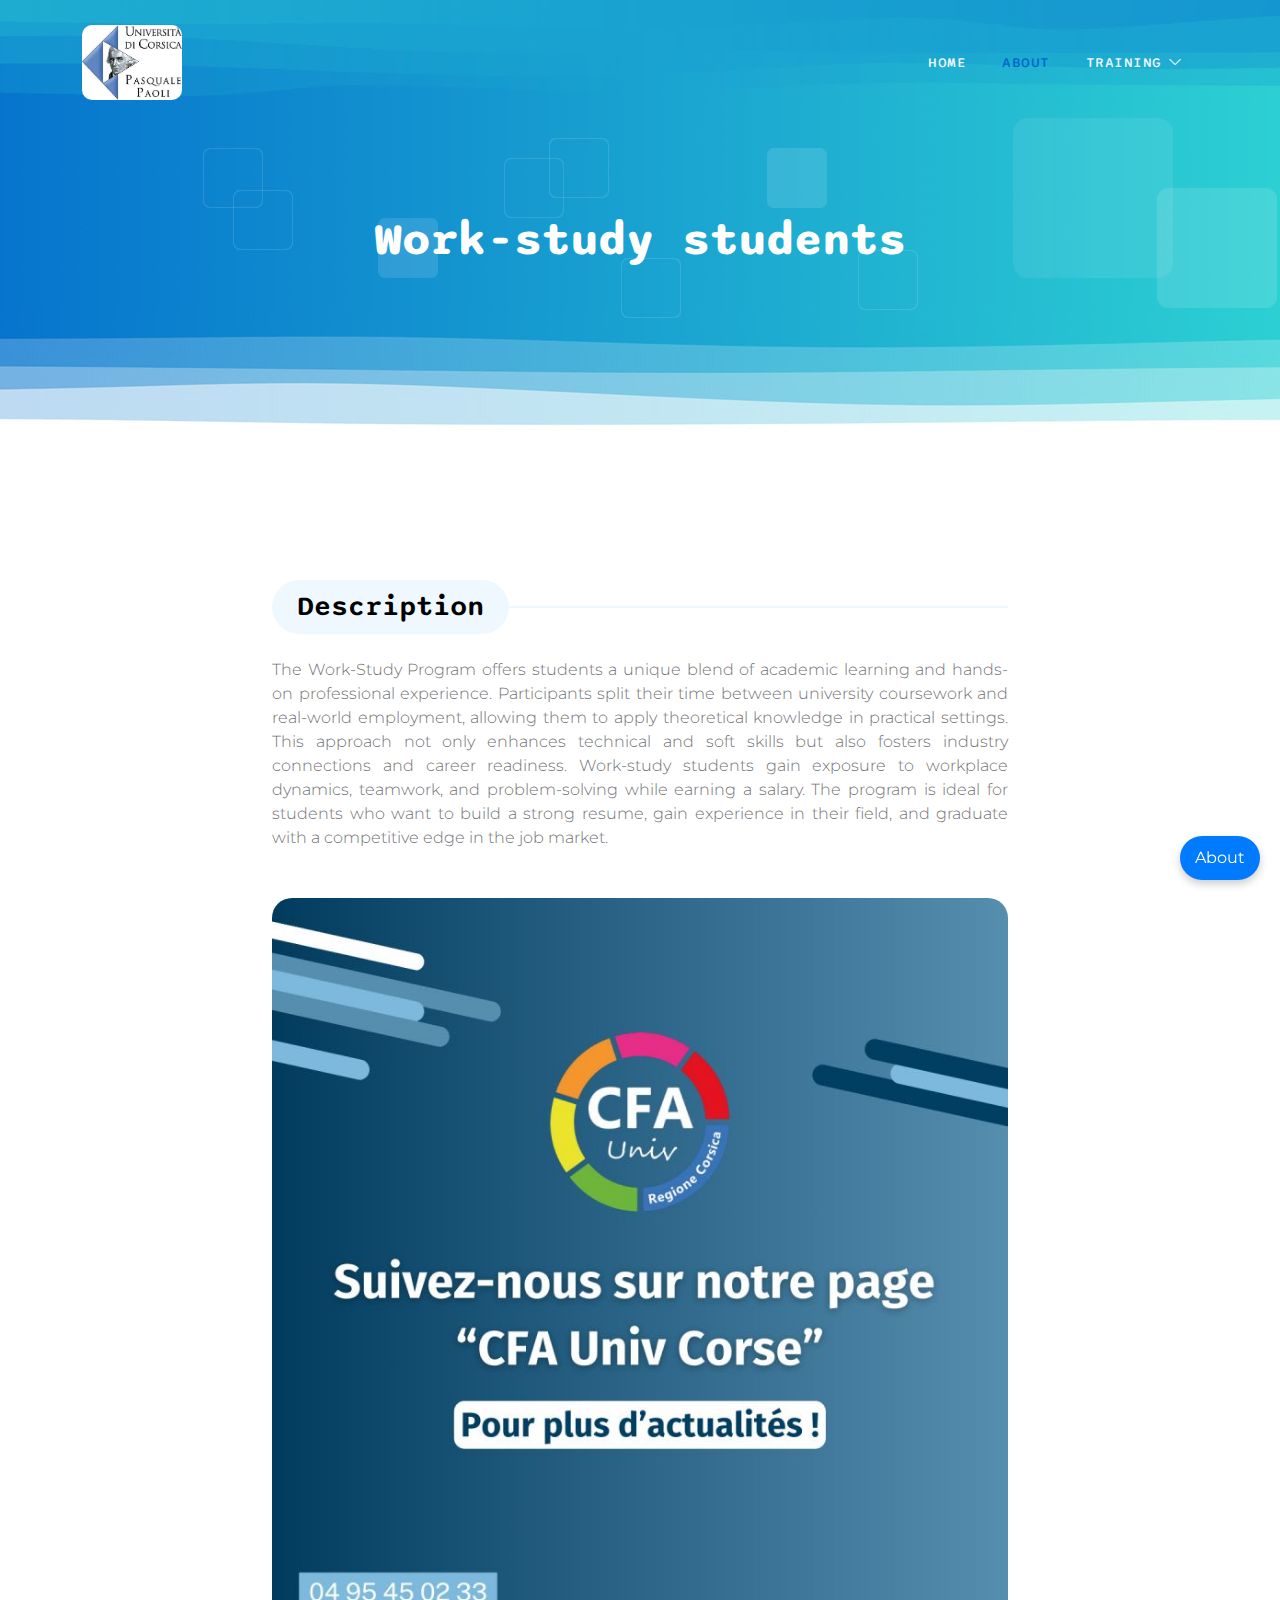
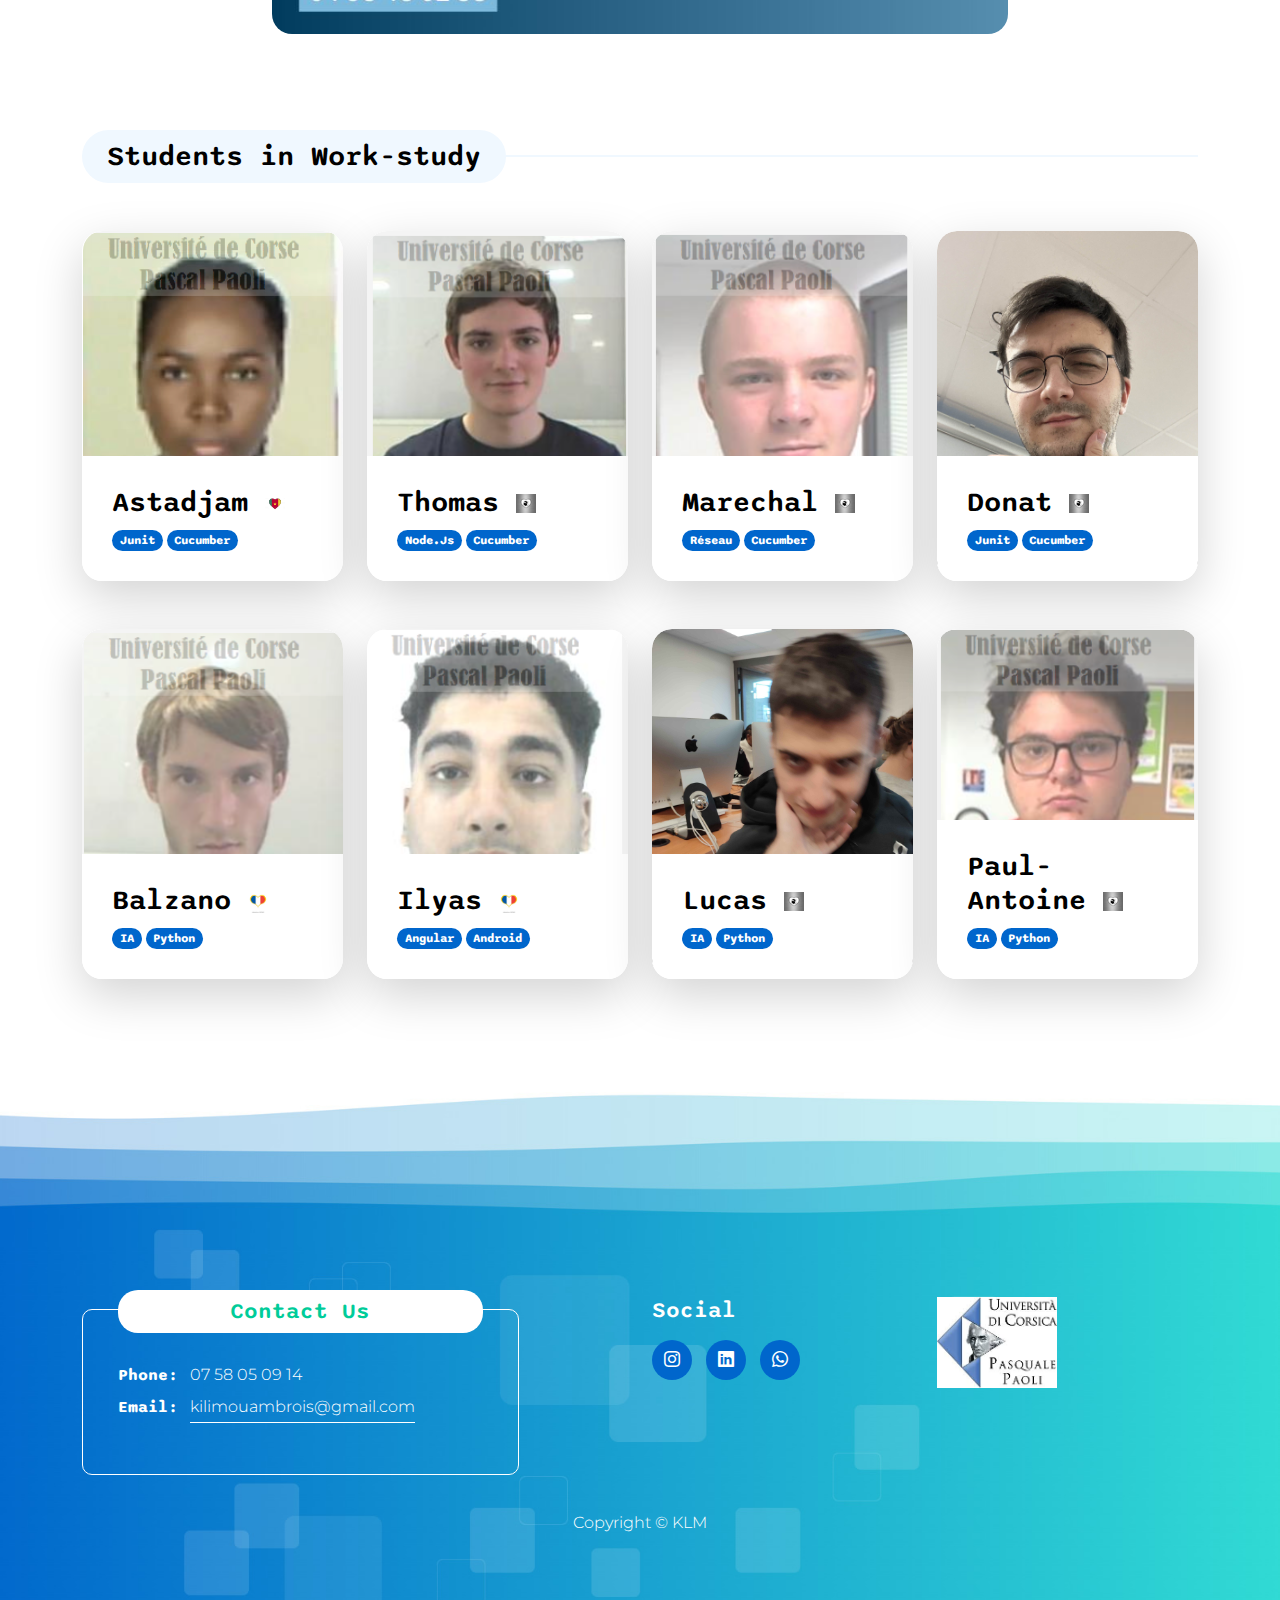
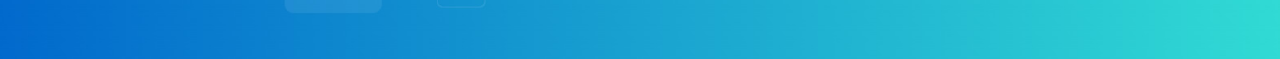
<file: alternance.html>
<!doctype html>
<html lang="en">
    <head>
        <meta charset="utf-8">
        <meta name="viewport" content="width=device-width, initial-scale=1">

        <meta name="description" content="">
        <meta name="author" content="">

        <title>Alternance</title>

        <!-- CSS FILES -->        
        <link rel="preconnect" href="https://fonts.googleapis.com">
        
        <link rel="preconnect" href="https://fonts.gstatic.com" crossorigin>

        <link href="https://fonts.googleapis.com/css2?family=Montserrat:wght@300;400&family=Sono:wght@200;300;400;500;700&display=swap" rel="stylesheet">
                        
        <link rel="stylesheet" href="css/bootstrap.min.css">

        <link rel="stylesheet" href="css/bootstrap-icons.css">

        <link rel="stylesheet" href="css/owl.carousel.min.css">
        
        <link rel="stylesheet" href="css/owl.theme.default.min.css">

        <link href="css/templatemo-pod-talk.css" rel="stylesheet">
<!--

TemplateMo 584 Pod Talk

https://templatemo.com/tm-584-pod-talk

-->
    </head>
    
    <body>

        <main>

            <nav class="navbar navbar-expand-lg">
                <div class="container">
                    <a class="navbar-brand me-lg-5 me-0" href="index.html">
                        <img src="images/Logo_université.jpg" class="logo-image img-fluid" alt="university logo"  style="border-radius: 10px;">
                    </a>

    
                    <button class="navbar-toggler" type="button" data-bs-toggle="collapse" data-bs-target="#navbarNav" aria-controls="navbarNav" aria-expanded="false" aria-label="Toggle navigation">
                        <span class="navbar-toggler-icon"></span>
                    </button>
    
                    <div class="collapse navbar-collapse" id="navbarNav">
                        <ul class="navbar-nav ms-lg-auto">
                            <li class="nav-item">
                                <a class="nav-link" href="index.html">Home</a>
                            </li>

                            <li class="nav-item">
                                <a class="nav-link active" href="about.html">About</a>
                            </li>

                            <li class="nav-item dropdown">
                                <a class="nav-link dropdown-toggle" href="#" id="navbarLightDropdownMenuLink" role="button" data-bs-toggle="dropdown" aria-expanded="false">Training</a>

                                <ul class="dropdown-menu dropdown-menu-light" aria-labelledby="navbarLightDropdownMenuLink">
                                    <li><a class="dropdown-item" href="alternance.html">Work-Study</a></li>

                                    <li><a class="dropdown-item" href="normale.html">Initial</a></li>
                                </ul>
                            </li>
                        </ul>
                    </div>
                    <!-- Bouton flottant pour revenir à la page d'accueil -->
                    <a href="about.html" class="floating-home-button">About</a>
                </div>
            </nav>


            <header class="site-header d-flex flex-column justify-content-center align-items-center">
                <div class="container">
                    <div class="row">

                        <div class="col-lg-12 col-12 text-center">

                            <h2 class="mb-0">Work-study students</h2>
                        </div>

                    </div>
                </div>
            </header>
            

            <section class="about-section section-padding" id="section_2">
                <div class="container">
                    <div class="row">

                        <div class="col-lg-8 col-12 mx-auto">
                            <div class="pb-5 mb-5">
                                <div class="section-title-wrap mb-4">
                                    <h4 class="section-title">Description</h4>
                                </div>

                                <p style="text-align: justify;">The Work-Study Program offers students a unique blend of academic learning 
                                    and hands-on professional experience. Participants split their time between 
                                    university coursework and real-world employment, allowing them to apply theoretical 
                                    knowledge in practical settings. This approach not only enhances technical 
                                    and soft skills but also fosters industry connections and career readiness. 
                                    Work-study students gain exposure to workplace dynamics, teamwork, and problem-solving 
                                    while earning a salary. The program is ideal for students who want to build a strong resume, 
                                    gain experience in their field, and graduate with a competitive edge in the job market.</p>

                                <img src="images/cfa-corse.jpg" class="about-image mt-5 img-fluid" alt="">
                            </div>
                        </div>

                        <div class="col-lg-12 col-12">
                            <div class="section-title-wrap mb-5">
                                <h4 class="section-title">Students in Work-study </h4>
                            </div>
                        </div>

                        <div class="col-lg-3 col-md-6 col-12">
                            <div class="team-thumb bg-white shadow-lg">
                                <img src="images/profile/ASTADJAM.png" class="about-image img-fluid" alt="">

                                <div class="team-info">
                                    <h4 class="mb-2">
                                        Astadjam
                                        <img src="images/Drapeau/Camerounais.jpg" class="verified-image img-fluid" alt="">
                                    </h4>

                                    <span class="badge">Junit</span>

                                    <span class="badge">Cucumber</span>
                                </div>

                                <div class="social-share">
                                    <ul class="social-icon">
                                        <li class="social-icon-item">
                                            <a href="#" class="social-icon-link bi-linkedin"></a>
                                        </li>

                                        <li class="social-icon-item">
                                            <a href="#"  class="social-icon-link bi-briefcase"></a>
                                        </li>
                                    </ul>
                                </div>
                            </div>
                            <br><br>
                        </div>
                        

                        <div class="col-lg-3 col-md-6 col-12">
                            <div class="team-thumb bg-white shadow-lg">
                                <img src="images/profile/BOVY.png" class="about-image img-fluid" alt="">

                                <div class="team-info">
                                    <h4 class="mb-2">
                                        Thomas
                                        <img src="images/Drapeau/Corse.jpg" class="verified-image img-fluid" alt="">
                                    </h4>

                                    <span class="badge">Node.Js</span>

                                    <span class="badge">Cucumber</span>
                                </div>

                                <div class="social-share">
                                    <ul class="social-icon">
                                        <li class="social-icon-item">
                                            <a href="#" class="social-icon-link bi-linkedin"></a>
                                        </li>

                                        <li class="social-icon-item">
                                            <a href="#"  class="social-icon-link bi-briefcase"></a>
                                        </li>
                                    </ul>
                                </div>
                            </div>
                        </div>

                        <div class="col-lg-3 col-md-6 col-12">
                            <div class="team-thumb bg-white shadow-lg">
                                <img src="images/profile/MARECHAL.png" class="about-image img-fluid" alt="">

                                <div class="team-info">
                                    <h4 class="mb-2">
                                        Marechal
                                        <img src="images/Drapeau/Corse.jpg" class="verified-image img-fluid" alt="">
                                    </h4>

                                    <span class="badge">Réseau</span>

                                    <span class="badge">Cucumber</span>
                                </div>

                                <div class="social-share">
                                    <ul class="social-icon">
                                        <li class="social-icon-item">
                                            <a href="#" class="social-icon-link bi-linkedin"></a>
                                        </li>

                                        <li class="social-icon-item">
                                            <a href="#"  class="social-icon-link bi-briefcase"></a>
                                        </li>
                                    </ul>
                                </div>
                            </div>
                            <br><br>
                        </div>

                        <div class="col-lg-3 col-md-6 col-12">
                            <div class="team-thumb bg-white shadow-lg">
                                <img src="images/profile/Donat.jpg" class="about-image img-fluid" alt="">

                                <div class="team-info">
                                    <h4 class="mb-2">
                                        Donat
                                        <img src="images/Drapeau/Corse.jpg" class="verified-image img-fluid" alt="">
                                    </h4>

                                    <span class="badge">Junit</span>

                                    <span class="badge">Cucumber</span>
                                </div>

                                <div class="social-share">
                                    <ul class="social-icon">
                                        <li class="social-icon-item">
                                            <a href="#" class="social-icon-link bi-linkedin"></a>
                                        </li>

                                        <li class="social-icon-item">
                                            <a href="#"  class="social-icon-link bi-briefcase"></a>
                                        </li>
                                    </ul>
                                </div>
                            </div>
                        </div>

                        <div class="col-lg-3 col-md-6 col-12 mb-4 mb-lg-0">
                            <div class="team-thumb bg-white shadow-lg">
                                <img src="images/profile/BALZANO.png" class="about-image img-fluid" alt="">

                                <div class="team-info">
                                    <h4 class="mb-2">
                                        Balzano
                                        <img src="images/Drapeau/France.jpg" class="verified-image img-fluid" alt="">
                                    </h4>

                                    <span class="badge">IA</span>

                                    <span class="badge">Python</span>
                                </div>

                                <div class="social-share">
                                    <ul class="social-icon">
                                        <li class="social-icon-item">
                                            <a href="#" class="social-icon-link bi-linkedin"></a>
                                        </li>

                                        <li class="social-icon-item">
                                            <a href="#"  class="social-icon-link bi-briefcase"></a>
                                        </li>
                                    </ul>
                                </div>
                            </div>
                        </div>

                        <div class="col-lg-3 col-md-6 col-12 mb-4 mb-lg-0">
                            <div class="team-thumb bg-white shadow-lg">
                                <img src="images/profile/BENSALEM.png" class="about-image img-fluid" alt="">

                                <div class="team-info">
                                    <h4 class="mb-2">
                                        Ilyas
                                        <img src="images/Drapeau/France.jpg" class="verified-image img-fluid" alt="">
                                    </h4>

                                    <span class="badge">Angular</span>

                                    <span class="badge">Android</span>
                                </div>

                                <div class="social-share">
                                    <ul class="social-icon">
                                        <li class="social-icon-item">
                                            <a href="#" class="social-icon-link bi-linkedin"></a>
                                        </li>

                                        <li class="social-icon-item">
                                            <a href="#"  class="social-icon-link bi-briefcase"></a>
                                        </li>
                                    </ul>
                                </div>
                            </div>
                            <br><br>
                        </div>

                        <div class="col-lg-3 col-md-6 col-12 mb-4 mb-lg-0">
                            <div class="team-thumb bg-white shadow-lg">
                                <img src="images/profile/LECULIER.jpg" class="about-image img-fluid" alt="">

                                <div class="team-info">
                                    <h4 class="mb-2">
                                        Lucas
                                        <img src="images/Drapeau/Corse.jpg" class="verified-image img-fluid" alt="">
                                    </h4>

                                    <span class="badge">IA</span>

                                    <span class="badge">Python</span>
                                </div>

                                <div class="social-share">
                                    <ul class="social-icon">
                                        <li class="social-icon-item">
                                            <a href="#" class="social-icon-link bi-linkedin"></a>
                                        </li>

                                        <li class="social-icon-item">
                                            <a href="#"  class="social-icon-link bi-briefcase"></a>
                                        </li>
                                    </ul>
                                </div>
                            </div>
                        </div>

                        <div class="col-lg-3 col-md-6 col-12 mb-4 mb-lg-0">
                            <div class="team-thumb bg-white shadow-lg">
                                <img src="images/profile/VINCIGUERRA.png" class="about-image img-fluid" alt="">

                                <div class="team-info">
                                    <h4 class="mb-2">
                                        Paul-Antoine
                                        <img src="images/Drapeau/Corse.jpg" class="verified-image img-fluid" alt="">
                                    </h4>

                                    <span class="badge">IA</span>

                                    <span class="badge">Python</span>
                                </div>

                                <div class="social-share">
                                    <ul class="social-icon">
                                        <li class="social-icon-item">
                                            <a href="#" class="social-icon-link bi-linkedin"></a>
                                        </li>

                                        <li class="social-icon-item">
                                            <a href="#"  class="social-icon-link bi-briefcase"></a>
                                        </li>
                                    </ul>
                                </div>
                            </div>
                        </div>
                 
                    </div>
                </div>
            </section>
        </main>


        <footer class="site-footer">   
            <div class="container">
                <div class="row">

                    <div class="col-lg-6 col-12 mb-5 mb-lg-0">
                        <div class="subscribe-form-wrap">
                            <h6>Contact Us</h6>

                            <form class="custom-form subscribe-form" action="#" method="get" role="form">
                                <p class="mb-2"><strong class="d-inline me-2">Phone:</strong> 07 58 05 09 14</p>

                                <p>
                                    <strong class="d-inline me-2">Email:</strong>
                                    <a href="#">kilimouambrois@gmail.com</a> 
                                </p>
                            </form>
                        </div>
                    </div>


                    <div class="col-lg-3 col-md-6 col-12">

                        <h6 class="site-footer-title mb-3">Social</h6>

                        <ul class="social-icon">
                            <li class="social-icon-item">
                                <a href="#" class="social-icon-link bi-instagram"></a>
                            </li>

                            <li class="social-icon-item">
                                <a href="#" class="social-icon-link bi-linkedin"></a>
                            </li>

                            <li class="social-icon-item">
                                <a href="#" class="social-icon-link bi-whatsapp"></a>
                            </li>
                        </ul>
                    </div>

                    <div class="col-lg-2 col-md-3 col-12">
                        <a class="navbar-brand" href="index.html">
                            <img src="images/Logo_université.jpg" class="logo-image img-fluid" alt="templatemo pod talk">
                        </a>
                    </div>

                </div>
            </div>

            <div class="container pt-5">
                <div class="row align-items-center">
                    <p class="copyright-text mb-0">Copyright © KLM
                        <br><br>
                </div>
            </div>
        </footer>


        <!-- JAVASCRIPT FILES -->
        <script src="js/jquery.min.js"></script>
        <script src="js/bootstrap.bundle.min.js"></script>
        <script src="js/owl.carousel.min.js"></script>
        <script src="js/custom.js"></script>

    </body>
</html>
</file>
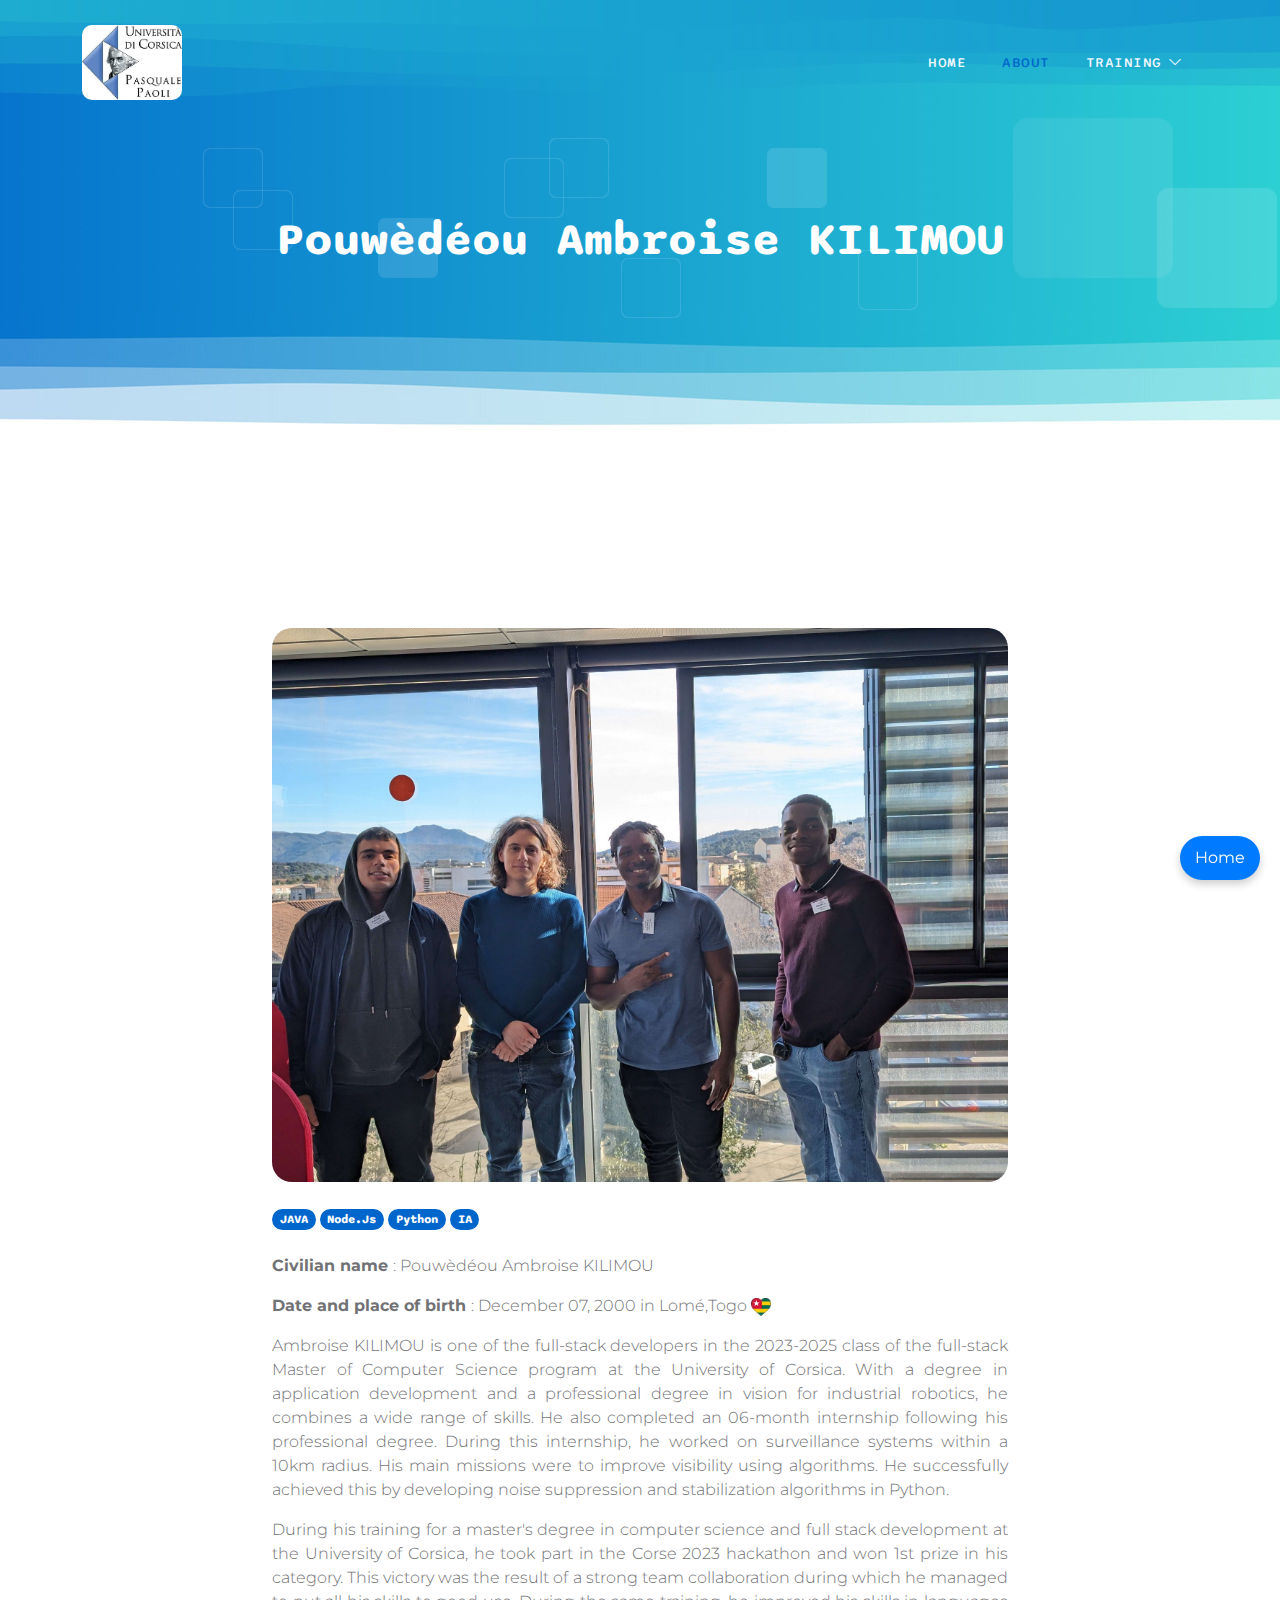
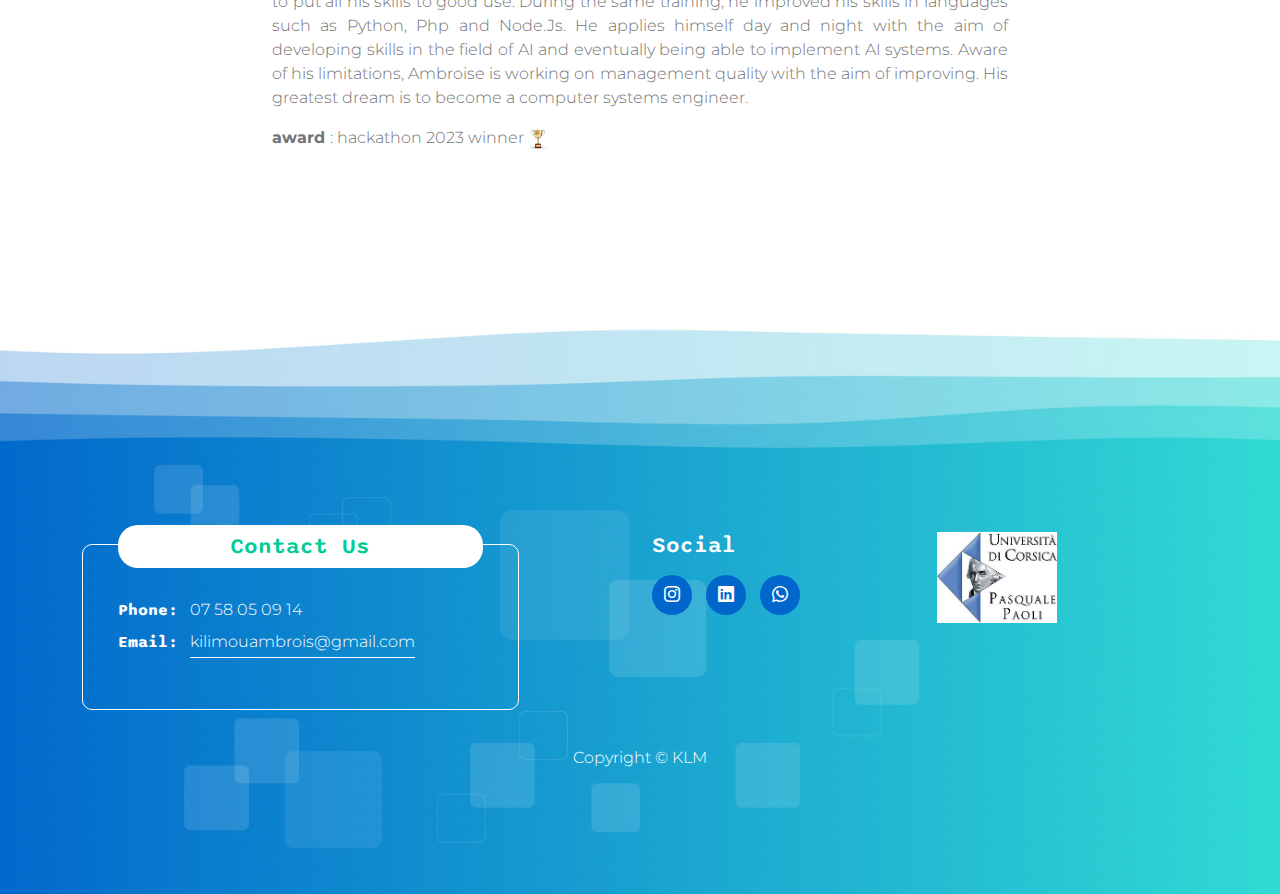
<file: ambroise.html>
<!doctype html>
<html lang="en">
    <head>
        <meta charset="utf-8">
        <meta name="viewport" content="width=device-width, initial-scale=1">

        <meta name="description" content="">
        <meta name="author" content="">

        <title>Ambroise Page</title>

        <!-- CSS FILES -->        
        <link rel="preconnect" href="https://fonts.googleapis.com">
        
        <link rel="preconnect" href="https://fonts.gstatic.com" crossorigin>

        <link href="https://fonts.googleapis.com/css2?family=Montserrat:wght@300;400&family=Sono:wght@200;300;400;500;700&display=swap" rel="stylesheet">
                        
        <link rel="stylesheet" href="css/bootstrap.min.css">

        <link rel="stylesheet" href="css/bootstrap-icons.css">

        <link rel="stylesheet" href="css/owl.carousel.min.css">
        
        <link rel="stylesheet" href="css/owl.theme.default.min.css">

        <link href="css/templatemo-pod-talk.css" rel="stylesheet">
<!--

TemplateMo 584 Pod Talk

https://templatemo.com/tm-584-pod-talk

-->
    </head>
    
    <body>

        <main>

            <nav class="navbar navbar-expand-lg">
                <div class="container">
                    <a class="navbar-brand me-lg-5 me-0" href="index.html">
                        <img src="images/Logo_université.jpg" class="logo-image img-fluid" alt="university logo"  style="border-radius: 10px;">
                    </a>
    
                    <button class="navbar-toggler" type="button" data-bs-toggle="collapse" data-bs-target="#navbarNav" aria-controls="navbarNav" aria-expanded="false" aria-label="Toggle navigation">
                        <span class="navbar-toggler-icon"></span>
                    </button>
    
                    <div class="collapse navbar-collapse" id="navbarNav">
                        <ul class="navbar-nav ms-lg-auto">
                            <li class="nav-item">
                                <a class="nav-link" href="index.html">Home</a>
                            </li>

                            <li class="nav-item">
                                <a class="nav-link active" href="about.html">About</a>
                            </li>

                            <li class="nav-item dropdown">
                                <a class="nav-link dropdown-toggle" href="#" id="navbarLightDropdownMenuLink" role="button" data-bs-toggle="dropdown" aria-expanded="false">Training</a>

                                <ul class="dropdown-menu dropdown-menu-light" aria-labelledby="navbarLightDropdownMenuLink">
                                    <li><a class="dropdown-item" href="alternance.html">Work-Study</a></li>

                                    <li><a class="dropdown-item" href="normale.html">Initial</a></li>
                                </ul>
                            </li>
                        </ul>
                    </div>

                    <!-- Bouton flottant pour revenir à la page d'accueil -->
                    <a href="index.html" class="floating-home-button">Home</a>
                </div>
            </nav>


            <header class="site-header d-flex flex-column justify-content-center align-items-center">
                <div class="container">
                    <div class="row">

                        <div class="col-lg-12 col-12 text-center">

                            <h2 class="mb-0">Pouwèdéou Ambroise KILIMOU</h2>
                        </div>

                    </div>
                </div>
            </header>
            

            <section class="about-section section-padding" id="section_2">
                <div class="container">
                    <div class="row">
                        <div class="col-lg-8 col-12 mx-auto">
                            <div class="pb-5 mb-5">
                                <img src="images/hack.jpg" class="about-image mt-5 img-fluid" alt="">
                                <br>
                                <span class="badge">JAVA</span>
                                <span class="badge">Node.Js</span>
                                <span class="badge">Python</span>
                                <span class="badge">IA</span>
                                <br> <br>

                                <p> 
                                    <strong>
                                        Civilian name
                                    </strong> 
                                    : Pouwèdéou Ambroise KILIMOU </p>
                                <p> 
                                    <strong>
                                        Date and place of birth
                                    </strong> : December 07, 2000 in Lomé,Togo 
                                    <img src="images/Drapeau/Togo.jpg" class="verified-image img-fluid" alt="">
                                </p>
                                <p style="text-align: justify;">Ambroise KILIMOU is one of the full-stack developers in the 2023-2025 class
                                     of the full-stack Master of Computer Science program at the University of Corsica. 
                                     With a degree in application development and a professional degree in vision for 
                                     industrial robotics, he combines a wide range of skills. He also completed an 06-month 
                                     internship following his professional degree. During this internship, he worked on 
                                     surveillance systems within a 10km radius. His main missions were to improve visibility 
                                     using algorithms. He successfully achieved this by developing noise suppression and 
                                     stabilization algorithms in Python.</p>
                                <p style="text-align: justify;">During his training for a master's degree in computer science and full stack development
                                    at the University of Corsica, he took part in the Corse 2023 hackathon and won 1st prize
                                    in his category. This victory was the result of a strong team collaboration during which
                                    he managed to put all his skills to good use. During the same training, he improved his
                                    skills in languages such as Python, Php and Node.Js. He applies himself day and night
                                    with the aim of developing skills in the field of AI and eventually being able to
                                    implement AI systems. Aware of his limitations, Ambroise is working on management
                                    quality with the aim of improving. His greatest dream is to become a computer systems engineer.</p>
                                
                                <p>
                                    <strong>
                                        award
                                    </strong>
                                     : hackathon 2023 winner 
                                     <img src="images/Drapeau/award.jpg" class="verified-image img-fluid" alt="">
                                     </p>   
                            </div>
                        </div>
                    </div>
                </div>
            </section>
        </main>


        <footer class="site-footer">   
            <div class="container">
                <div class="row">

                    <div class="col-lg-6 col-12 mb-5 mb-lg-0">
                        <div class="subscribe-form-wrap">
                            <h6>Contact Us</h6>

                            <form class="custom-form subscribe-form" action="#" method="get" role="form">
                                <p class="mb-2"><strong class="d-inline me-2">Phone:</strong> 07 58 05 09 14</p>

                                <p>
                                    <strong class="d-inline me-2">Email:</strong>
                                    <a href="#">kilimouambrois@gmail.com</a> 
                                </p>
                            </form>
                        </div>
                    </div>


                    <div class="col-lg-3 col-md-6 col-12">

                        <h6 class="site-footer-title mb-3">Social</h6>

                        <ul class="social-icon">
                            <li class="social-icon-item">
                                <a href="#" class="social-icon-link bi-instagram"></a>
                            </li>

                            <li class="social-icon-item">
                                <a href="#" class="social-icon-link bi-linkedin"></a>
                            </li>

                            <li class="social-icon-item">
                                <a href="#" class="social-icon-link bi-whatsapp"></a>
                            </li>
                        </ul>
                    </div>

                    <div class="col-lg-2 col-md-3 col-12">
                        <a class="navbar-brand" href="index.html">
                            <img src="images/Logo_université.jpg" class="logo-image img-fluid" alt="templatemo pod talk">
                        </a>
                    </div>

                </div>
            </div>

            <div class="container pt-5">
                <div class="row align-items-center">
                    <p class="copyright-text mb-0">Copyright © KLM
                        <br><br>
                </div>
            </div>
        </footer>


        <!-- JAVASCRIPT FILES -->
        <script src="js/jquery.min.js"></script>
        <script src="js/bootstrap.bundle.min.js"></script>
        <script src="js/owl.carousel.min.js"></script>
        <script src="js/custom.js"></script>

    </body>
</html>
</file>
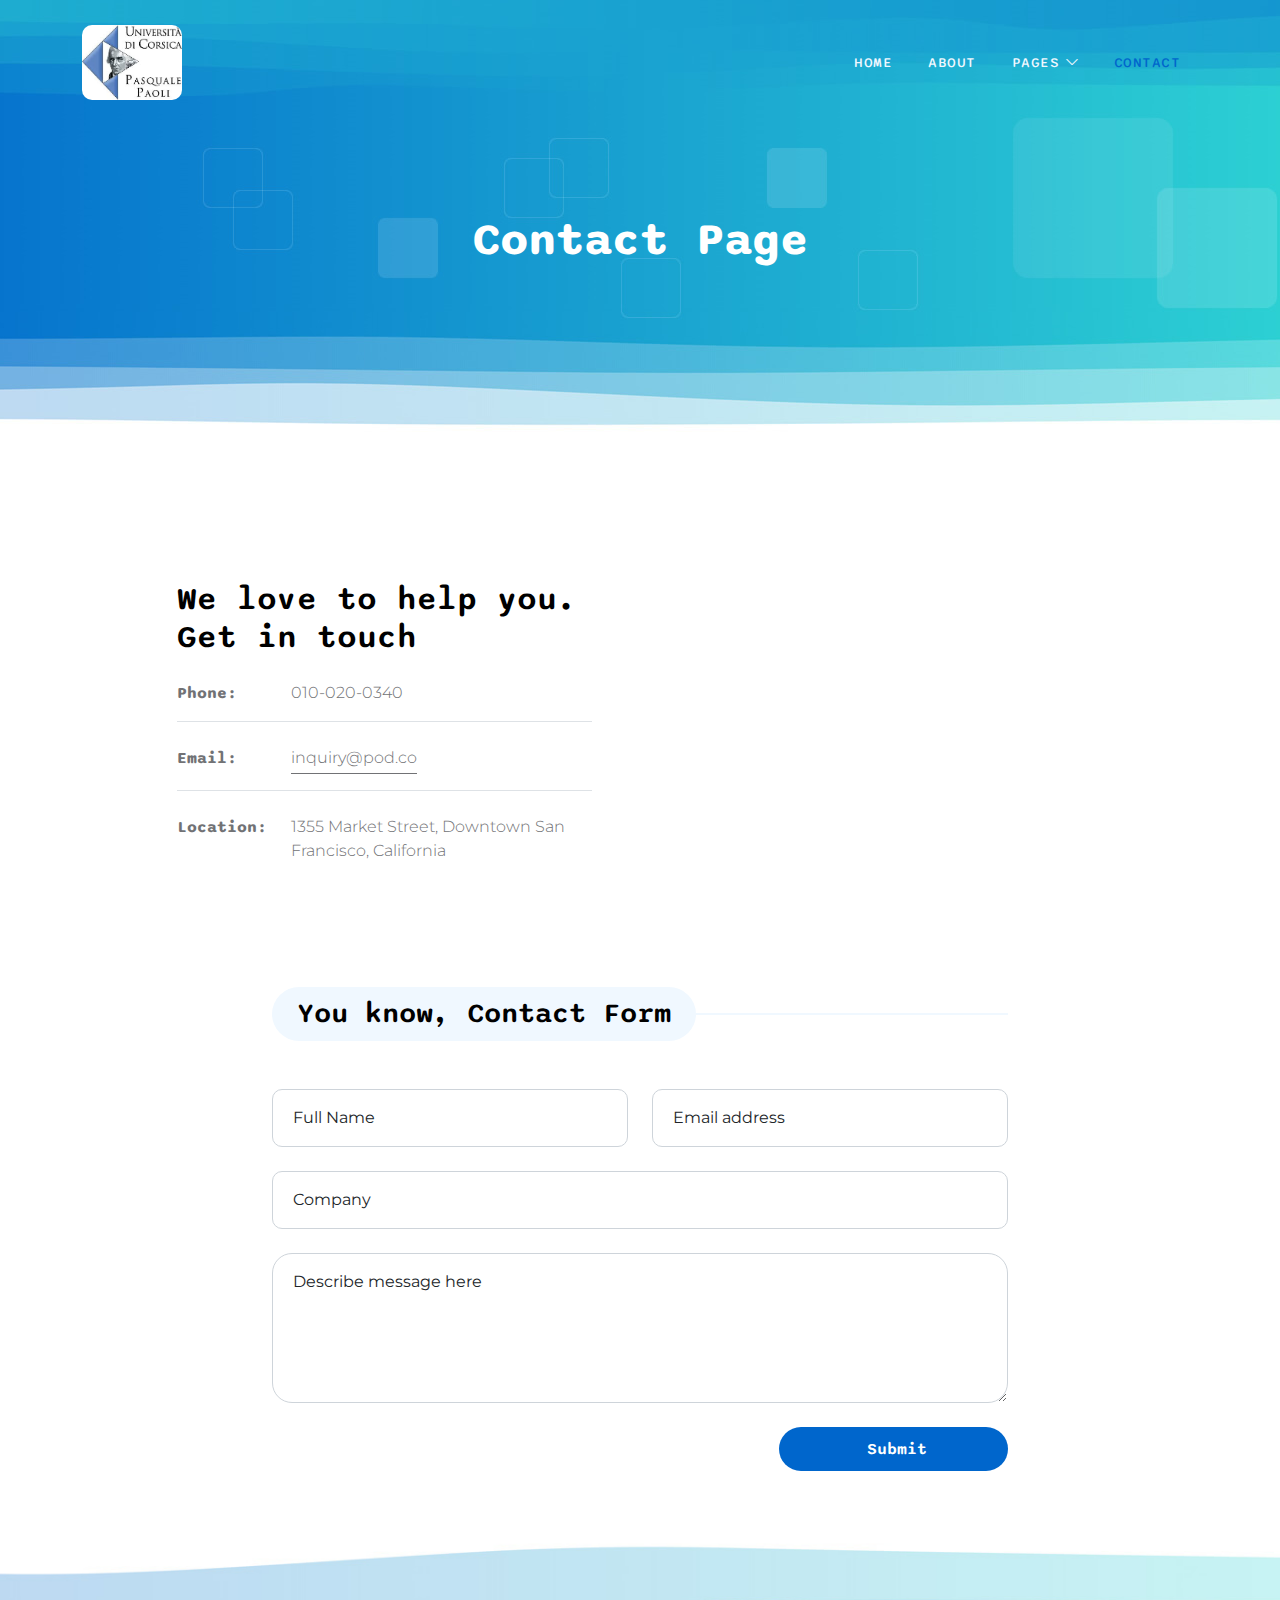
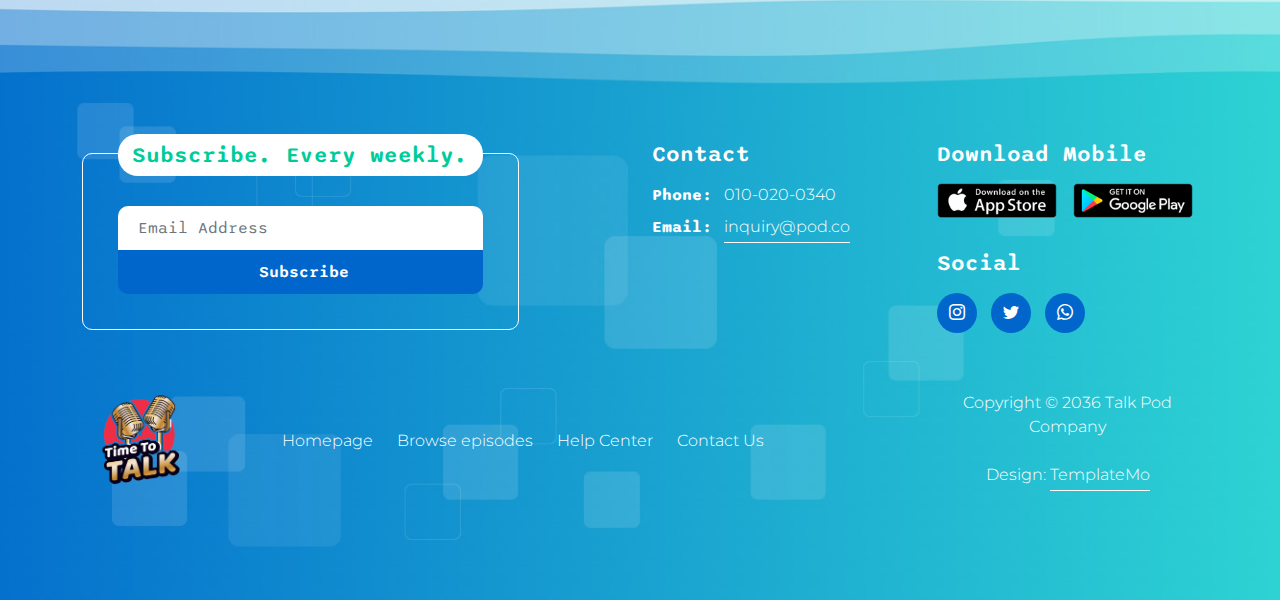
<file: contact.html>
<!doctype html>
<html lang="en">
    <head>
        <meta charset="utf-8">
        <meta name="viewport" content="width=device-width, initial-scale=1">

        <meta name="description" content="">
        <meta name="author" content="">

        <title>Pod Talk - Contact Page</title>

        <!-- CSS FILES -->        
        <link rel="preconnect" href="https://fonts.googleapis.com">
        
        <link rel="preconnect" href="https://fonts.gstatic.com" crossorigin>

        <link href="https://fonts.googleapis.com/css2?family=Montserrat:wght@300;400&family=Sono:wght@200;300;400;500;700&display=swap" rel="stylesheet">
                        
        <link rel="stylesheet" href="css/bootstrap.min.css">

        <link rel="stylesheet" href="css/bootstrap-icons.css">

        <link rel="stylesheet" href="css/owl.carousel.min.css">
        
        <link rel="stylesheet" href="css/owl.theme.default.min.css">

        <link href="css/templatemo-pod-talk.css" rel="stylesheet">
<!--

TemplateMo 584 Pod Talk

https://templatemo.com/tm-584-pod-talk

-->
    </head>
    
    <body>

        <main>

            <nav class="navbar navbar-expand-lg">
                <div class="container">
                    <a class="navbar-brand me-lg-5 me-0" href="index.html">
                        <img src="images/Logo_université.jpg" class="logo-image img-fluid" alt="university logo"  style="border-radius: 10px;">
                    </a>
    
                    <button class="navbar-toggler" type="button" data-bs-toggle="collapse" data-bs-target="#navbarNav" aria-controls="navbarNav" aria-expanded="false" aria-label="Toggle navigation">
                        <span class="navbar-toggler-icon"></span>
                    </button>
    
                    <div class="collapse navbar-collapse" id="navbarNav">
                        <ul class="navbar-nav ms-lg-auto">
                            <li class="nav-item">
                                <a class="nav-link" href="index.html">Home</a>
                            </li>

                            <li class="nav-item">
                                <a class="nav-link" href="about.html">About</a>
                            </li>

                            <li class="nav-item dropdown">
                                <a class="nav-link dropdown-toggle" href="#" id="navbarLightDropdownMenuLink" role="button" data-bs-toggle="dropdown" aria-expanded="false">Pages</a>

                                <ul class="dropdown-menu dropdown-menu-light" aria-labelledby="navbarLightDropdownMenuLink">
                                    <li><a class="dropdown-item" href="listing-page.html">Listing Page</a></li>

                                    <li><a class="dropdown-item" href="detail-page.html">Detail Page</a></li>
                                </ul>
                            </li>
    
                            <li class="nav-item">
                                <a class="nav-link active" href="contact.html">Contact</a>
                            </li>
                        </ul>
                    </div>
                </div>
            </nav>


            <header class="site-header d-flex flex-column justify-content-center align-items-center">
                <div class="container">
                    <div class="row">

                        <div class="col-lg-12 col-12 text-center">

                            <h2 class="mb-0">Contact Page</h2>
                        </div>

                    </div>
                </div>
            </header>
            

            <section class="section-padding" id="section_2">
                <div class="container">
                    <div class="row justify-content-center">

                        <div class="col-lg-5 col-12 pe-lg-5">
                            <div class="contact-info">
                                <h3 class="mb-4">We love to help you. Get in touch</h3>

                                <p class="d-flex border-bottom pb-3 mb-4">
                                    <strong class="d-inline me-4">Phone:</strong>
                                    <span>010-020-0340</span>
                                </p>

                                <p class="d-flex border-bottom pb-3 mb-4">
                                    <strong class="d-inline me-4">Email:</strong>
                                    <a href="#">inquiry@pod.co</a> 
                                </p>

                                <p class="d-flex">
                                    <strong class="d-inline me-4">Location:</strong>
                                    <span>1355 Market Street, Downtown San Francisco, California</span>
                                </p>
                            </div>
                        </div>

                        <div class="col-lg-5 col-12 mt-5 mt-lg-0">
                            <iframe class="google-map" src="https://www.google.com/maps/embed?pb=!1m18!1m12!1m3!1d3988.819917806043!2d103.84793601429608!3d1.281807962148459!2m3!1f0!2f0!3f0!3m2!1i1024!2i768!4f13.1!3m3!1m2!1s0x31da190c2c94ccb3%3A0x11213560829baa05!2sTwitter!5e0!3m2!1sen!2smy!4v1669212183861!5m2!1sen!2smy" width="100%" height="300" style="border:0;" allowfullscreen="" loading="lazy" referrerpolicy="no-referrer-when-downgrade"></iframe>
                        </div>

                    </div>
                </div>
            </section>

            <section class="contact-section section-padding pt-0">
                <div class="container">
                    <div class="row">

                        <div class="col-lg-8 col-12 mx-auto">
                            <div class="section-title-wrap mb-5">
                                <h4 class="section-title">You know, Contact Form</h4>
                            </div>

                            <form action="#" method="post" class="custom-form contact-form" role="form">
                                <div class="row">
                                    <div class="col-lg-6 col-md-6 col-12">
                                        <div class="form-floating">
                                            <input type="text" name="full-name" id="full-name" class="form-control" placeholder="Full Name" required="">
                                            
                                            <label for="floatingInput">Full Name</label>
                                        </div>
                                    </div>

                                    <div class="col-lg-6 col-md-6 col-12"> 
                                        <div class="form-floating">
                                            <input type="email" name="email" id="email" pattern="[^ @]*@[^ @]*" class="form-control" placeholder="Email address" required="">
                                            
                                            <label for="floatingInput">Email address</label>
                                        </div>
                                    </div>

                                    <div class="col-lg-12 col-12">
                                        <div class="form-floating">
                                            <input type="text" name="company" id="name" class="form-control" placeholder="Name" required="">
                                            
                                            <label for="floatingInput">Company</label>
                                        </div>

                                        <div class="form-floating">
                                            <textarea class="form-control" id="message" name="message" placeholder="Describe message here"></textarea>
                                            
                                            <label for="floatingTextarea">Describe message here</label>
                                        </div>
                                    </div>

                                    <div class="col-lg-4 col-12 ms-auto">
                                        <button type="submit" class="form-control">Submit</button>
                                    </div>

                                </div>
                            </form>
                        </div>

                    </div>
                </div>
            </section>
        </main>


        <footer class="site-footer">
            <div class="container">
                <div class="row">

                    <div class="col-lg-6 col-12 mb-5 mb-lg-0">
                        <div class="subscribe-form-wrap">
                            <h6>Subscribe. Every weekly.</h6>

                            <form class="custom-form subscribe-form" action="#" method="get" role="form">
                                <input type="email" name="subscribe-email" id="subscribe-email" pattern="[^ @]*@[^ @]*" class="form-control" placeholder="Email Address" required="">

                                <div class="col-lg-12 col-12">
                                    <button type="submit" class="form-control" id="submit">Subscribe</button>
                                </div>
                            </form>
                        </div>
                    </div>

                    <div class="col-lg-3 col-md-6 col-12 mb-4 mb-md-0 mb-lg-0">
                        <h6 class="site-footer-title mb-3">Contact</h6>

                        <p class="mb-2"><strong class="d-inline me-2">Phone:</strong> 010-020-0340</p>

                        <p>
                            <strong class="d-inline me-2">Email:</strong>
                            <a href="#">inquiry@pod.co</a> 
                        </p>
                    </div>

                    <div class="col-lg-3 col-md-6 col-12">
                        <h6 class="site-footer-title mb-3">Download Mobile</h6>

                        <div class="site-footer-thumb mb-4 pb-2">
                            <div class="d-flex flex-wrap">
                                <a href="#">
                                    <img src="images/app-store.png" class="me-3 mb-2 mb-lg-0 img-fluid" alt="">
                                </a>

                                <a href="#">
                                    <img src="images/play-store.png" class="img-fluid" alt="">
                                </a>
                            </div>
                        </div>

                        <h6 class="site-footer-title mb-3">Social</h6>

                        <ul class="social-icon">
                            <li class="social-icon-item">
                                <a href="#" class="social-icon-link bi-instagram"></a>
                            </li>

                            <li class="social-icon-item">
                                <a href="#" class="social-icon-link bi-twitter"></a>
                            </li>

                            <li class="social-icon-item">
                                <a href="#" class="social-icon-link bi-whatsapp"></a>
                            </li>
                        </ul>
                    </div>

                </div>
            </div>

            <div class="container pt-5">
                <div class="row align-items-center">

                    <div class="col-lg-2 col-md-3 col-12">
                        <a class="navbar-brand" href="index.html">
                            <img src="images/pod-talk-logo.png" class="logo-image img-fluid" alt="templatemo pod talk">
                        </a>
                    </div>

                    <div class="col-lg-7 col-md-9 col-12">
                        <ul class="site-footer-links">
                            <li class="site-footer-link-item">
                                <a href="#" class="site-footer-link">Homepage</a>
                            </li>

                            <li class="site-footer-link-item">
                                <a href="#" class="site-footer-link">Browse episodes</a>
                            </li>

                            <li class="site-footer-link-item">
                                <a href="#" class="site-footer-link">Help Center</a>
                            </li>

                            <li class="site-footer-link-item">
                                <a href="#" class="site-footer-link">Contact Us</a>
                            </li>
                        </ul>
                    </div>

                    <div class="col-lg-3 col-12">
                        <p class="copyright-text mb-0">Copyright © 2036 Talk Pod Company
                        <br><br>
                        Design: <a rel="nofollow" href="https://templatemo.com/page/1" target="_parent">TemplateMo</a></p>
                    </div>
                </div>
            </div>
        </footer>

        <!-- JAVASCRIPT FILES -->
        <script src="js/jquery.min.js"></script>
        <script src="js/bootstrap.bundle.min.js"></script>
        <script src="js/owl.carousel.min.js"></script>
        <script src="js/custom.js"></script>

    </body>
</html>
</file>
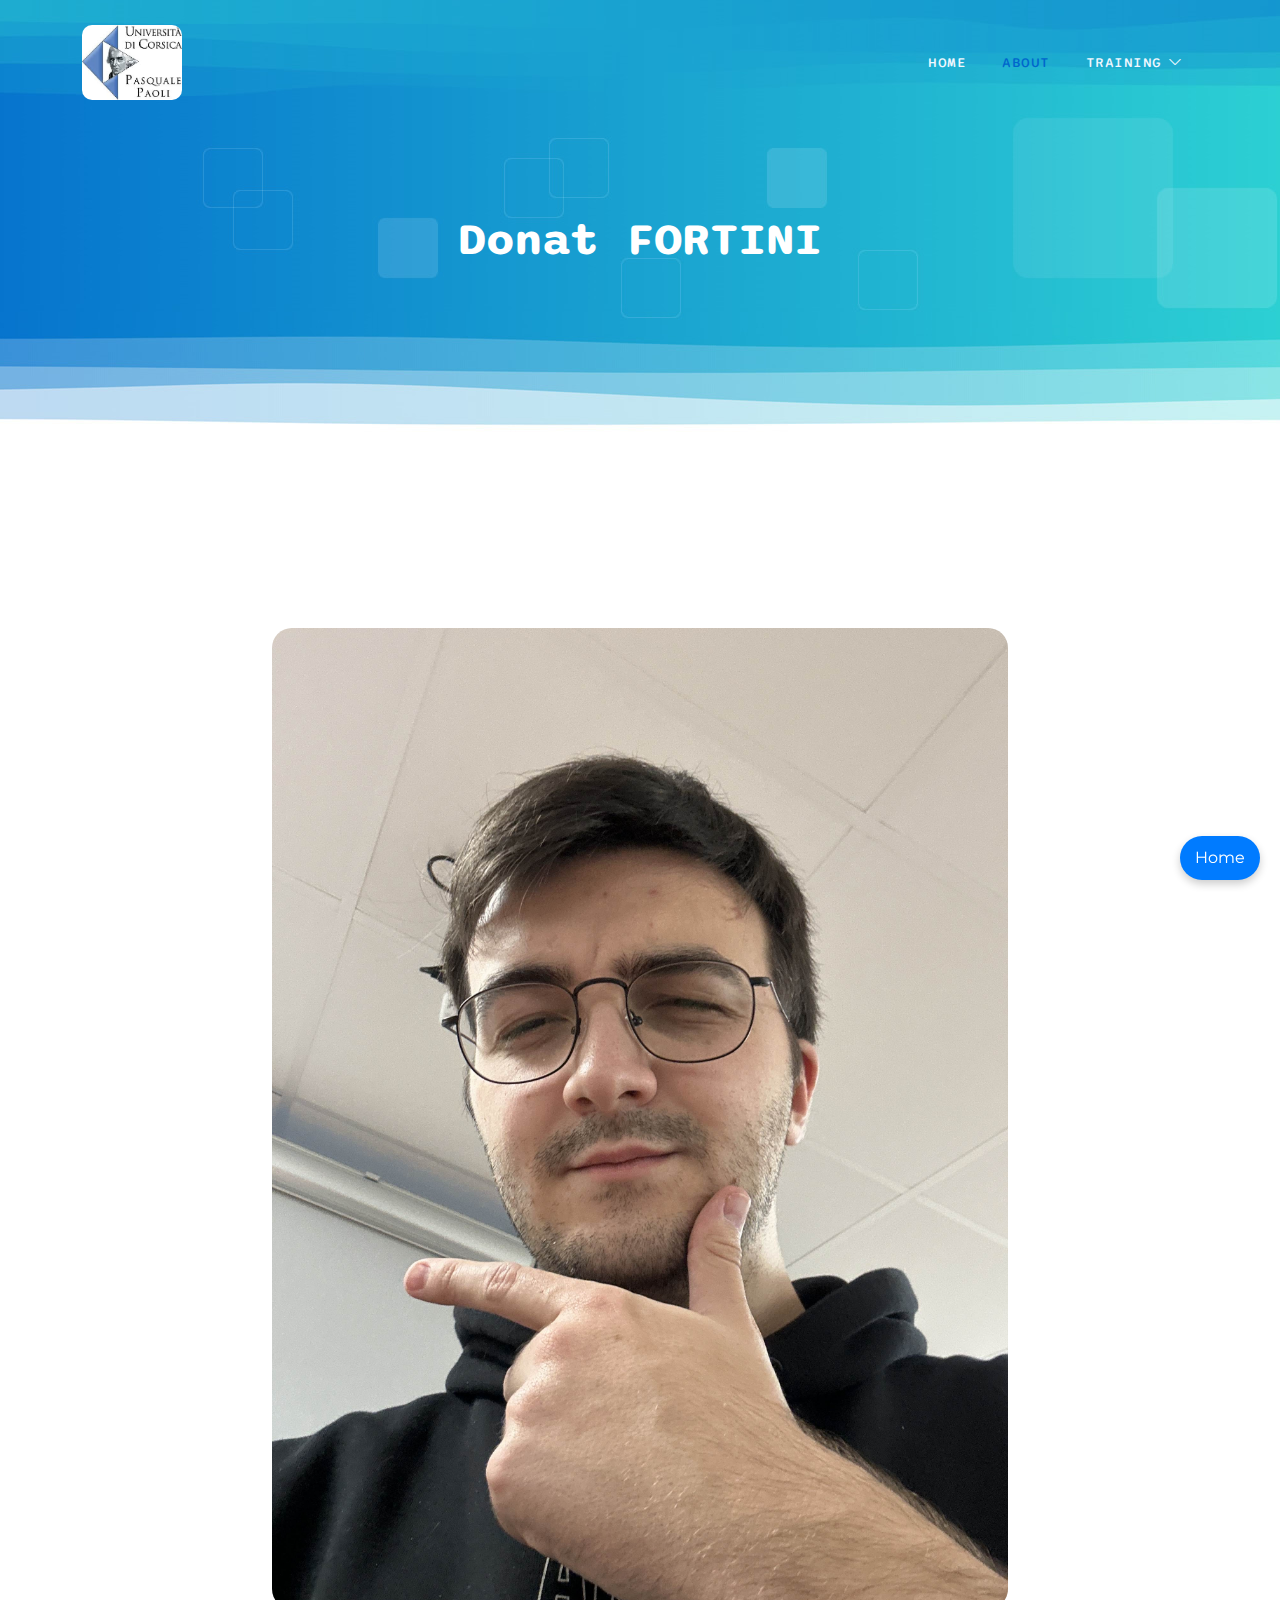
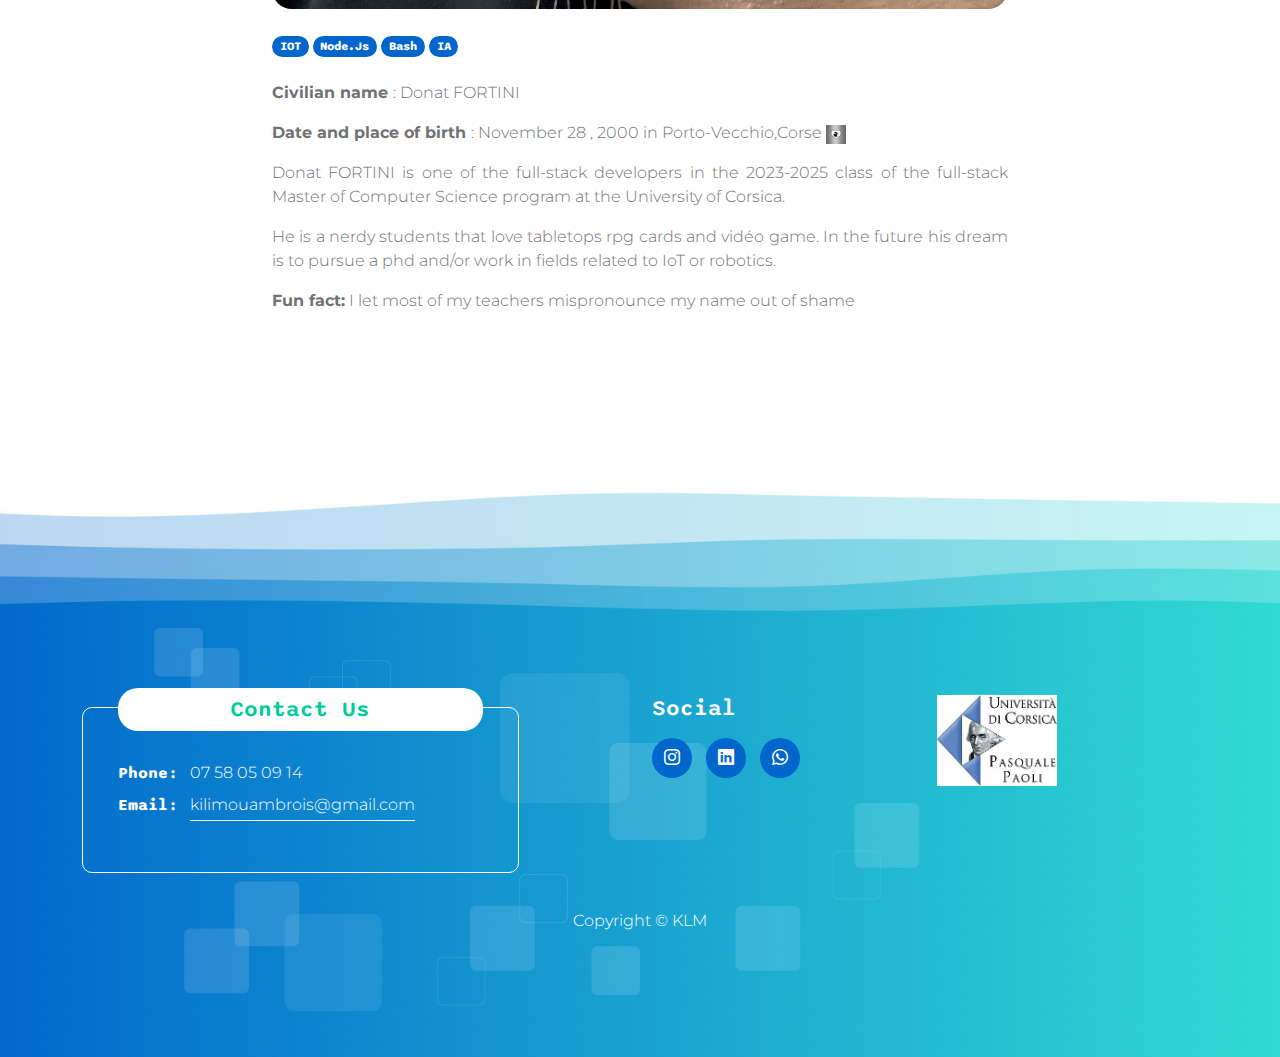
<file: donat.html>
<!doctype html>
<html lang="en">
    <head>
        <meta charset="utf-8">
        <meta name="viewport" content="width=device-width, initial-scale=1">

        <meta name="description" content="">
        <meta name="author" content="">

        <title>Donat Page</title>

        <!-- CSS FILES -->        
        <link rel="preconnect" href="https://fonts.googleapis.com">
        
        <link rel="preconnect" href="https://fonts.gstatic.com" crossorigin>

        <link href="https://fonts.googleapis.com/css2?family=Montserrat:wght@300;400&family=Sono:wght@200;300;400;500;700&display=swap" rel="stylesheet">
                        
        <link rel="stylesheet" href="css/bootstrap.min.css">

        <link rel="stylesheet" href="css/bootstrap-icons.css">

        <link rel="stylesheet" href="css/owl.carousel.min.css">
        
        <link rel="stylesheet" href="css/owl.theme.default.min.css">

        <link href="css/templatemo-pod-talk.css" rel="stylesheet">
<!--

TemplateMo 584 Pod Talk

https://templatemo.com/tm-584-pod-talk

-->
    </head>
    
    <body>

        <main>

            <nav class="navbar navbar-expand-lg">
                <div class="container">
                    <a class="navbar-brand me-lg-5 me-0" href="index.html">
                        <img src="images/Logo_université.jpg" class="logo-image img-fluid" alt="university logo"  style="border-radius: 10px;">
                    </a>
    
                    <button class="navbar-toggler" type="button" data-bs-toggle="collapse" data-bs-target="#navbarNav" aria-controls="navbarNav" aria-expanded="false" aria-label="Toggle navigation">
                        <span class="navbar-toggler-icon"></span>
                    </button>
    
                    <div class="collapse navbar-collapse" id="navbarNav">
                        <ul class="navbar-nav ms-lg-auto">
                            <li class="nav-item">
                                <a class="nav-link" href="index.html">Home</a>
                            </li>

                            <li class="nav-item">
                                <a class="nav-link active" href="about.html">About</a>
                            </li>

                            <li class="nav-item dropdown">
                                <a class="nav-link dropdown-toggle" href="#" id="navbarLightDropdownMenuLink" role="button" data-bs-toggle="dropdown" aria-expanded="false">Training</a>

                                <ul class="dropdown-menu dropdown-menu-light" aria-labelledby="navbarLightDropdownMenuLink">
                                    <li><a class="dropdown-item" href="alternance.html">Work-study</a></li>

                                    <li><a class="dropdown-item" href="normale.html">Initial</a></li>
                                </ul>
                            </li>
                        </ul>
                    </div>

                    <!-- Bouton flottant pour revenir à la page d'accueil -->
                    <a href="index.html" class="floating-home-button">Home</a>
                </div>
            </nav>


            <header class="site-header d-flex flex-column justify-content-center align-items-center">
                <div class="container">
                    <div class="row">

                        <div class="col-lg-12 col-12 text-center">

                            <h2 class="mb-0">Donat FORTINI</h2>
                        </div>

                    </div>
                </div>
            </header>
            

            <section class="about-section section-padding" id="section_2">
                <div class="container">
                    <div class="row">
                        <div class="col-lg-8 col-12 mx-auto">
                            <div class="pb-5 mb-5">
                                <img src="images/profile/Donat.jpg" class="about-image mt-5 img-fluid" alt="">
                                <br>

                                <span class="badge">IOT</span>
                                <span class="badge">Node.Js</span>
                                <span class="badge">Bash</span>
                                <span class="badge">IA</span>

                                <br> <br>

                                <p> 
                                    <strong>
                                        Civilian name
                                    </strong> 
                                    : Donat FORTINI </p>
                                <p> 
                                    <strong>
                                        Date and place of birth
                                    </strong> : November 28 , 2000 in Porto-Vecchio,Corse 
                                    <img src="images/Drapeau/Corse.jpg" class="verified-image img-fluid" alt="">
                                </p>
                                <p style="text-align: justify;">Donat FORTINI is one of the full-stack developers in the 2023-2025 class
                                    of the full-stack Master of Computer Science program at the University of Corsica. </p>
                                <p style="text-align: justify;">He is a nerdy students that love tabletops rpg cards and vidéo game. 
                                    In the future his dream is to pursue a phd and/or work in fields related to IoT or robotics.</p>
                                   <p>
                                    <strong> Fun fact:</strong>
                                     I let most of my teachers mispronounce my name out of shame
                                   </p>
                                <p>
       
                            </div>
                        </div>
                    </div>
                </div>
            </section>
        </main>


        <footer class="site-footer">   
            <div class="container">
                <div class="row">

                    <div class="col-lg-6 col-12 mb-5 mb-lg-0">
                        <div class="subscribe-form-wrap">
                            <h6>Contact Us</h6>

                            <form class="custom-form subscribe-form" action="#" method="get" role="form">
                                <p class="mb-2"><strong class="d-inline me-2">Phone:</strong> 07 58 05 09 14</p>

                                <p>
                                    <strong class="d-inline me-2">Email:</strong>
                                    <a href="#">kilimouambrois@gmail.com</a> 
                                </p>
                            </form>
                        </div>
                    </div>


                    <div class="col-lg-3 col-md-6 col-12">

                        <h6 class="site-footer-title mb-3">Social</h6>

                        <ul class="social-icon">
                            <li class="social-icon-item">
                                <a href="#" class="social-icon-link bi-instagram"></a>
                            </li>

                            <li class="social-icon-item">
                                <a href="#" class="social-icon-link bi-linkedin"></a>
                            </li>

                            <li class="social-icon-item">
                                <a href="#" class="social-icon-link bi-whatsapp"></a>
                            </li>
                        </ul>
                    </div>

                    <div class="col-lg-2 col-md-3 col-12">
                        <a class="navbar-brand" href="index.html">
                            <img src="images/Logo_université.jpg" class="logo-image img-fluid" alt="templatemo pod talk">
                        </a>
                    </div>

                </div>
            </div>

            <div class="container pt-5">
                <div class="row align-items-center">
                    <p class="copyright-text mb-0">Copyright © KLM
                        <br><br>
                </div>
            </div>
        </footer>


        <!-- JAVASCRIPT FILES -->
        <script src="js/jquery.min.js"></script>
        <script src="js/bootstrap.bundle.min.js"></script>
        <script src="js/owl.carousel.min.js"></script>
        <script src="js/custom.js"></script>

    </body>
</html>
</file>
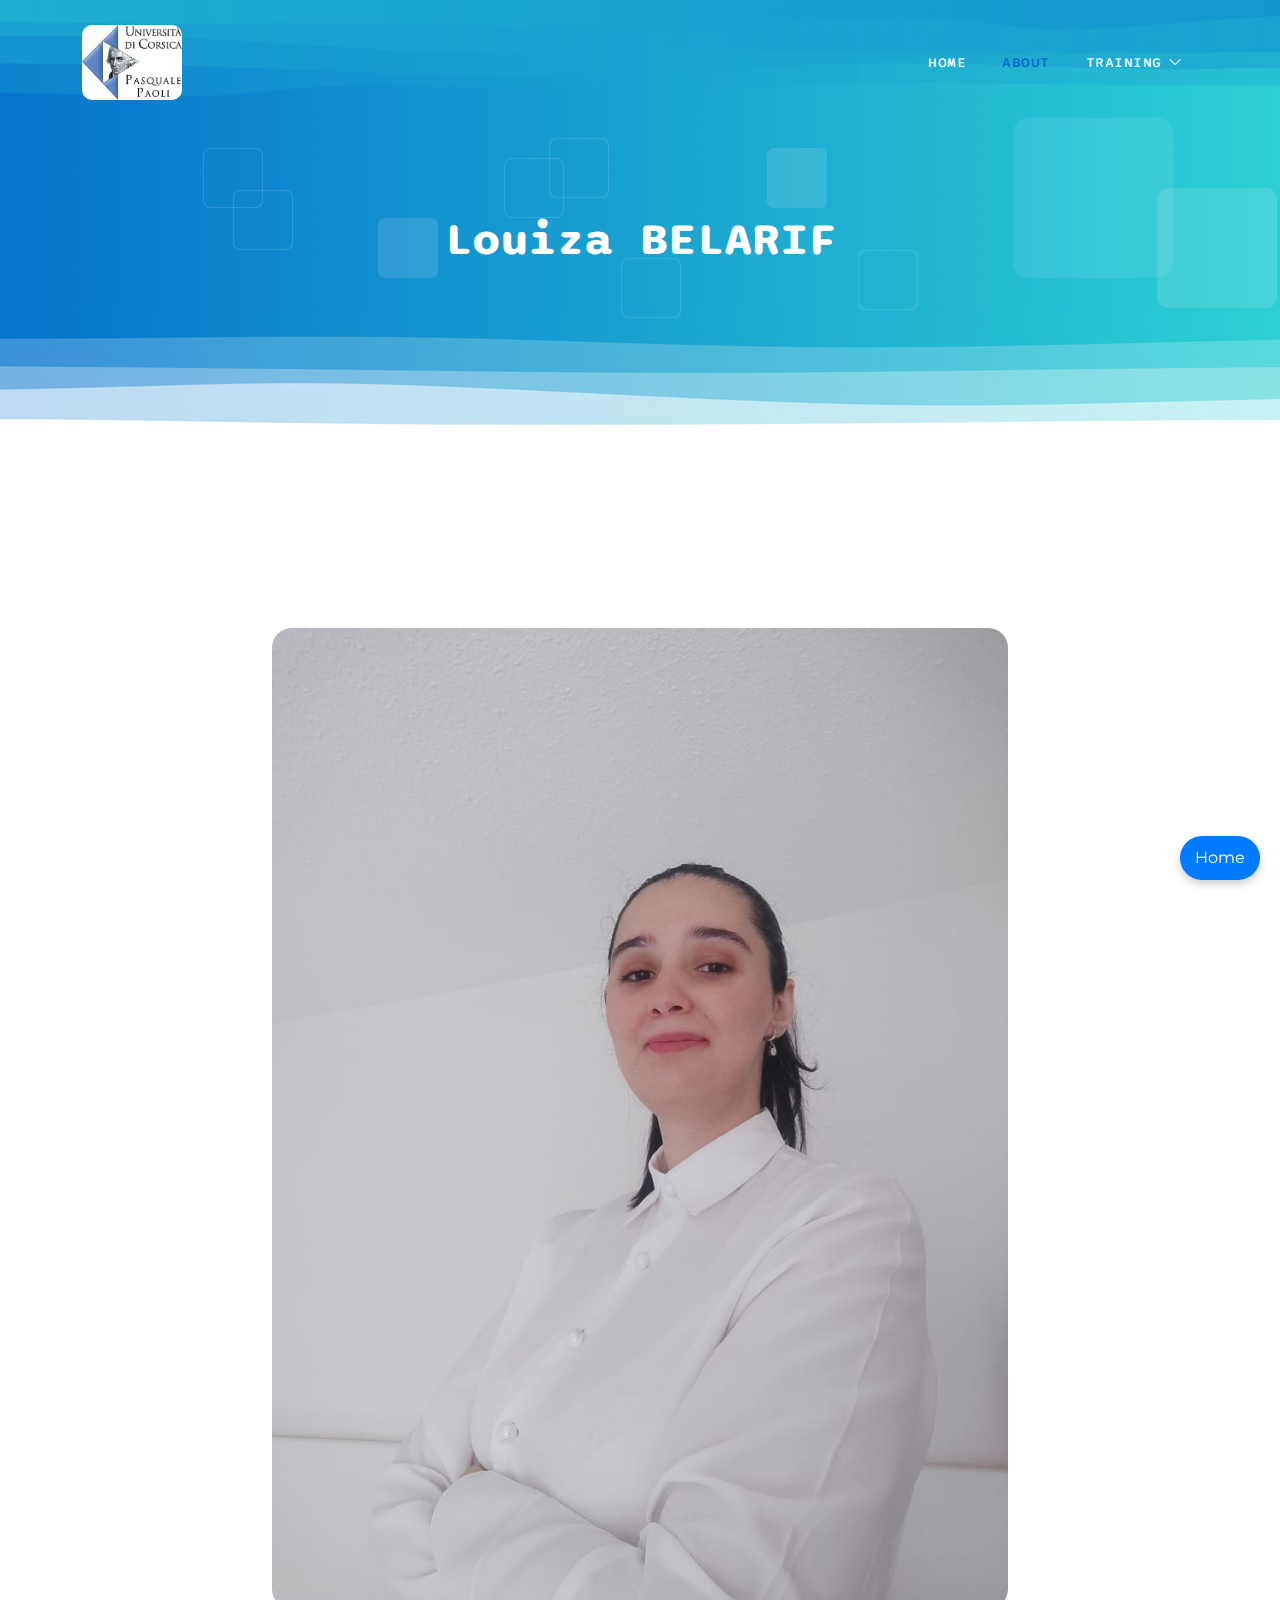
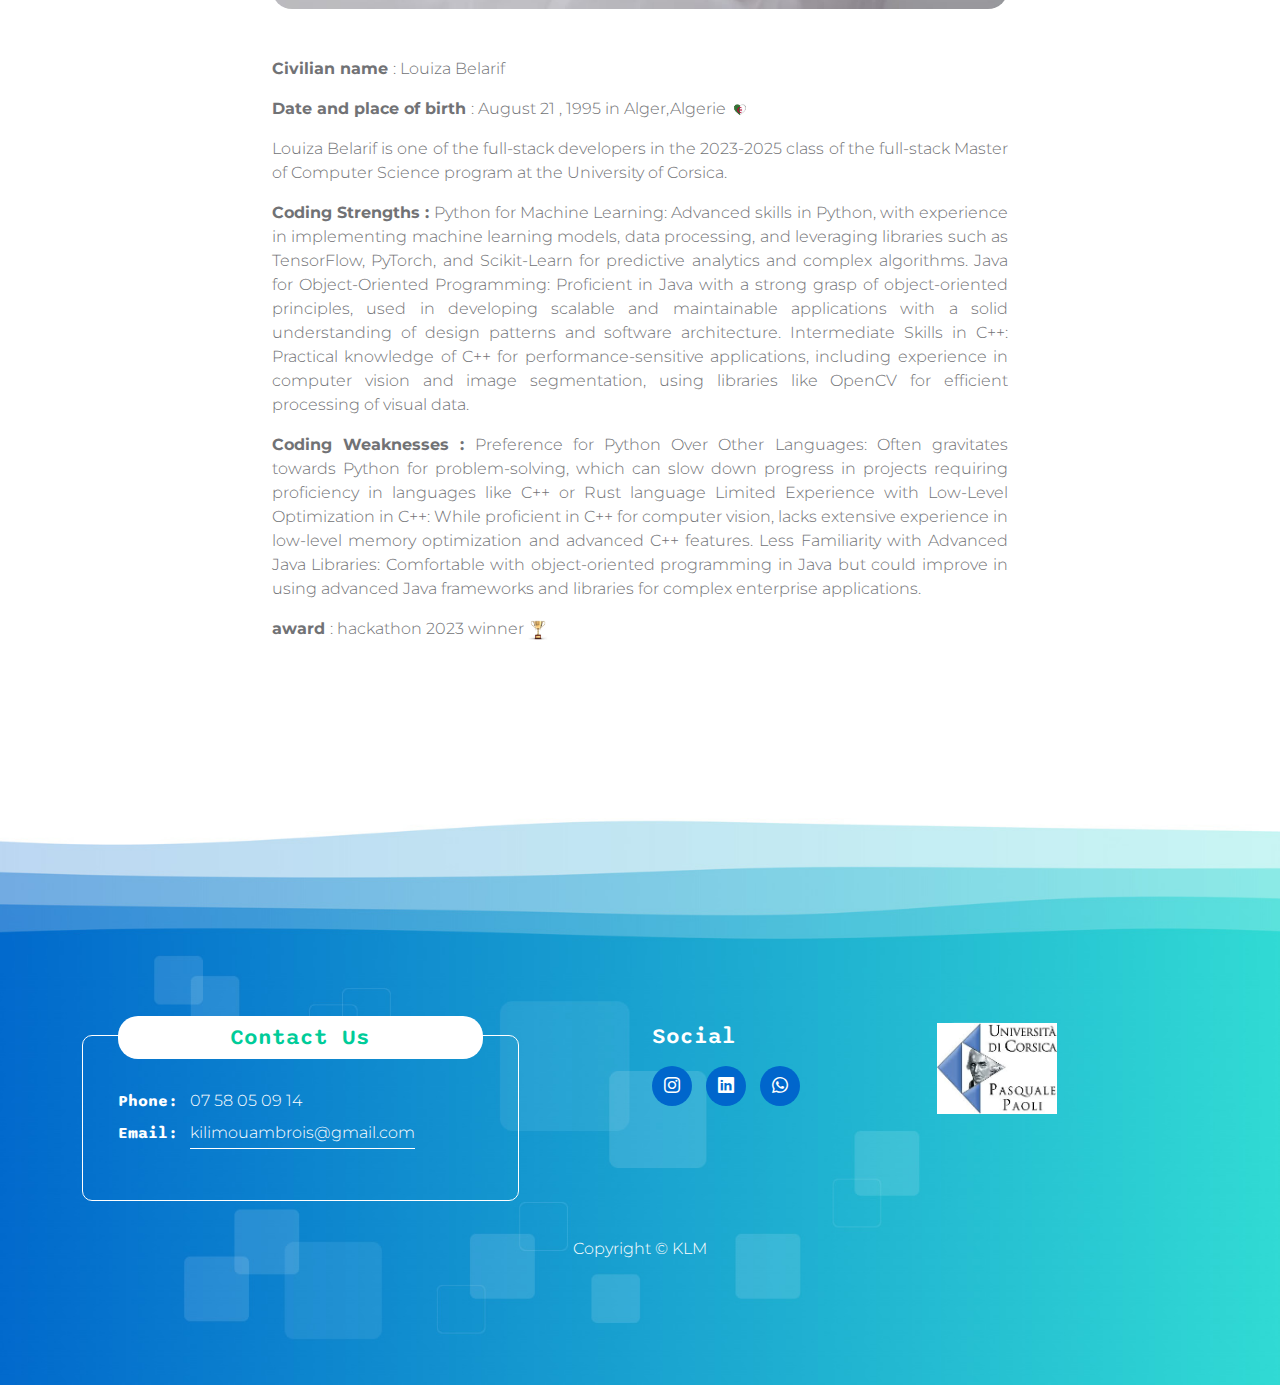
<file: louiza.html>
<!doctype html>
<html lang="en">
    <head>
        <meta charset="utf-8">
        <meta name="viewport" content="width=device-width, initial-scale=1">

        <meta name="description" content="">
        <meta name="author" content="">

        <title>Louiza Page</title>

        <!-- CSS FILES -->        
        <link rel="preconnect" href="https://fonts.googleapis.com">
        
        <link rel="preconnect" href="https://fonts.gstatic.com" crossorigin>

        <link href="https://fonts.googleapis.com/css2?family=Montserrat:wght@300;400&family=Sono:wght@200;300;400;500;700&display=swap" rel="stylesheet">
                        
        <link rel="stylesheet" href="css/bootstrap.min.css">

        <link rel="stylesheet" href="css/bootstrap-icons.css">

        <link rel="stylesheet" href="css/owl.carousel.min.css">
        
        <link rel="stylesheet" href="css/owl.theme.default.min.css">

        <link href="css/templatemo-pod-talk.css" rel="stylesheet">
<!--

TemplateMo 584 Pod Talk

https://templatemo.com/tm-584-pod-talk

-->
    </head>
    
    <body>

        <main>

            <nav class="navbar navbar-expand-lg">
                <div class="container">
                    <a class="navbar-brand me-lg-5 me-0" href="index.html">
                        <img src="images/Logo_université.jpg" class="logo-image img-fluid" alt="university logo"  style="border-radius: 10px;">
                    </a>
    
                    <button class="navbar-toggler" type="button" data-bs-toggle="collapse" data-bs-target="#navbarNav" aria-controls="navbarNav" aria-expanded="false" aria-label="Toggle navigation">
                        <span class="navbar-toggler-icon"></span>
                    </button>
    
                    <div class="collapse navbar-collapse" id="navbarNav">
                        <ul class="navbar-nav ms-lg-auto">
                            <li class="nav-item">
                                <a class="nav-link" href="index.html">Home</a>
                            </li>

                            <li class="nav-item">
                                <a class="nav-link active" href="about.html">About</a>
                            </li>

                            <li class="nav-item dropdown">
                                <a class="nav-link dropdown-toggle" href="#" id="navbarLightDropdownMenuLink" role="button" data-bs-toggle="dropdown" aria-expanded="false">Training</a>

                                <ul class="dropdown-menu dropdown-menu-light" aria-labelledby="navbarLightDropdownMenuLink">
                                    <li><a class="dropdown-item" href="alternance.html">Work-study</a></li>

                                    <li><a class="dropdown-item" href="normale.html">Initial</a></li>
                                </ul>
                            </li>
                        </ul>
                    </div>

                    <!-- Bouton flottant pour revenir à la page d'accueil -->
                    <a href="index.html" class="floating-home-button">Home</a>
                </div>
            </nav>


            <header class="site-header d-flex flex-column justify-content-center align-items-center">
                <div class="container">
                    <div class="row">

                        <div class="col-lg-12 col-12 text-center">

                            <h2 class="mb-0">Louiza BELARIF</h2>
                        </div>

                    </div>
                </div>
            </header>
            

            <section class="about-section section-padding" id="section_2">
                <div class="container">
                    <div class="row">
                        <div class="col-lg-8 col-12 mx-auto">
                            <div class="pb-5 mb-5">
                                <img src="images/profile/BELARIF.jpeg" class="about-image mt-5 img-fluid" alt="">
                                <br><br>

                                <p> 
                                    <strong>
                                        Civilian name
                                    </strong> 
                                    : Louiza Belarif </p>
                                <p> 
                                    <strong>
                                        Date and place of birth
                                    </strong> : August 21 , 1995 in Alger,Algerie 
                                    <img src="images/Drapeau/algerie.jpg" class="verified-image img-fluid" alt="">
                                </p>
                                <p style="text-align: justify;">Louiza Belarif is one of the full-stack developers in the 2023-2025 class
                                    of the full-stack Master of Computer Science program at the University of Corsica. </p>
                                <p style="text-align: justify;"><strong>Coding Strengths :</strong>
                                    Python for Machine Learning: Advanced skills in Python, with experience in implementing machine learning models, data processing, and leveraging libraries such as TensorFlow, PyTorch, and Scikit-Learn for predictive analytics and complex algorithms.
                                    Java for Object-Oriented Programming: Proficient in Java with a strong grasp of object-oriented principles, used in developing scalable and maintainable applications with a solid understanding of design patterns and software architecture.
                                    Intermediate Skills in C++: Practical knowledge of C++ for performance-sensitive applications, including experience in computer vision and image segmentation, using libraries like OpenCV for efficient processing of visual data.
                                   </p>
                                   <p style="text-align: justify;">
                                    <strong>Coding Weaknesses :</strong>
                                    Preference for Python Over Other Languages: Often gravitates towards Python for problem-solving, which can slow down progress in projects requiring proficiency in languages like C++ or Rust language
                                    Limited Experience with Low-Level Optimization in C++: While proficient in C++ for computer vision, lacks extensive experience in low-level memory optimization and advanced C++ features.
                                    Less Familiarity with Advanced Java Libraries: Comfortable with object-oriented programming in Java but could improve in using advanced Java frameworks and libraries for complex enterprise applications.
                                   </p>
                                <p>
                                    <strong>
                                        award
                                    </strong>
                                     : hackathon 2023 winner 
                                     <img src="images/Drapeau/award.jpg" class="verified-image img-fluid" alt="">
                                     </p>   
                            </div>
                        </div>
                    </div>
                </div>
            </section>
        </main>


        <footer class="site-footer">   
            <div class="container">
                <div class="row">

                    <div class="col-lg-6 col-12 mb-5 mb-lg-0">
                        <div class="subscribe-form-wrap">
                            <h6>Contact Us</h6>

                            <form class="custom-form subscribe-form" action="#" method="get" role="form">
                                <p class="mb-2"><strong class="d-inline me-2">Phone:</strong> 07 58 05 09 14</p>

                                <p>
                                    <strong class="d-inline me-2">Email:</strong>
                                    <a href="#">kilimouambrois@gmail.com</a> 
                                </p>
                            </form>
                        </div>
                    </div>


                    <div class="col-lg-3 col-md-6 col-12">

                        <h6 class="site-footer-title mb-3">Social</h6>

                        <ul class="social-icon">
                            <li class="social-icon-item">
                                <a href="#" class="social-icon-link bi-instagram"></a>
                            </li>

                            <li class="social-icon-item">
                                <a href="#" class="social-icon-link bi-linkedin"></a>
                            </li>

                            <li class="social-icon-item">
                                <a href="#" class="social-icon-link bi-whatsapp"></a>
                            </li>
                        </ul>
                    </div>

                    <div class="col-lg-2 col-md-3 col-12">
                        <a class="navbar-brand" href="index.html">
                            <img src="images/Logo_université.jpg" class="logo-image img-fluid" alt="templatemo pod talk">
                        </a>
                    </div>

                </div>
            </div>

            <div class="container pt-5">
                <div class="row align-items-center">
                    <p class="copyright-text mb-0">Copyright © KLM
                        <br><br>
                </div>
            </div>
        </footer>


        <!-- JAVASCRIPT FILES -->
        <script src="js/jquery.min.js"></script>
        <script src="js/bootstrap.bundle.min.js"></script>
        <script src="js/owl.carousel.min.js"></script>
        <script src="js/custom.js"></script>

    </body>
</html>
</file>
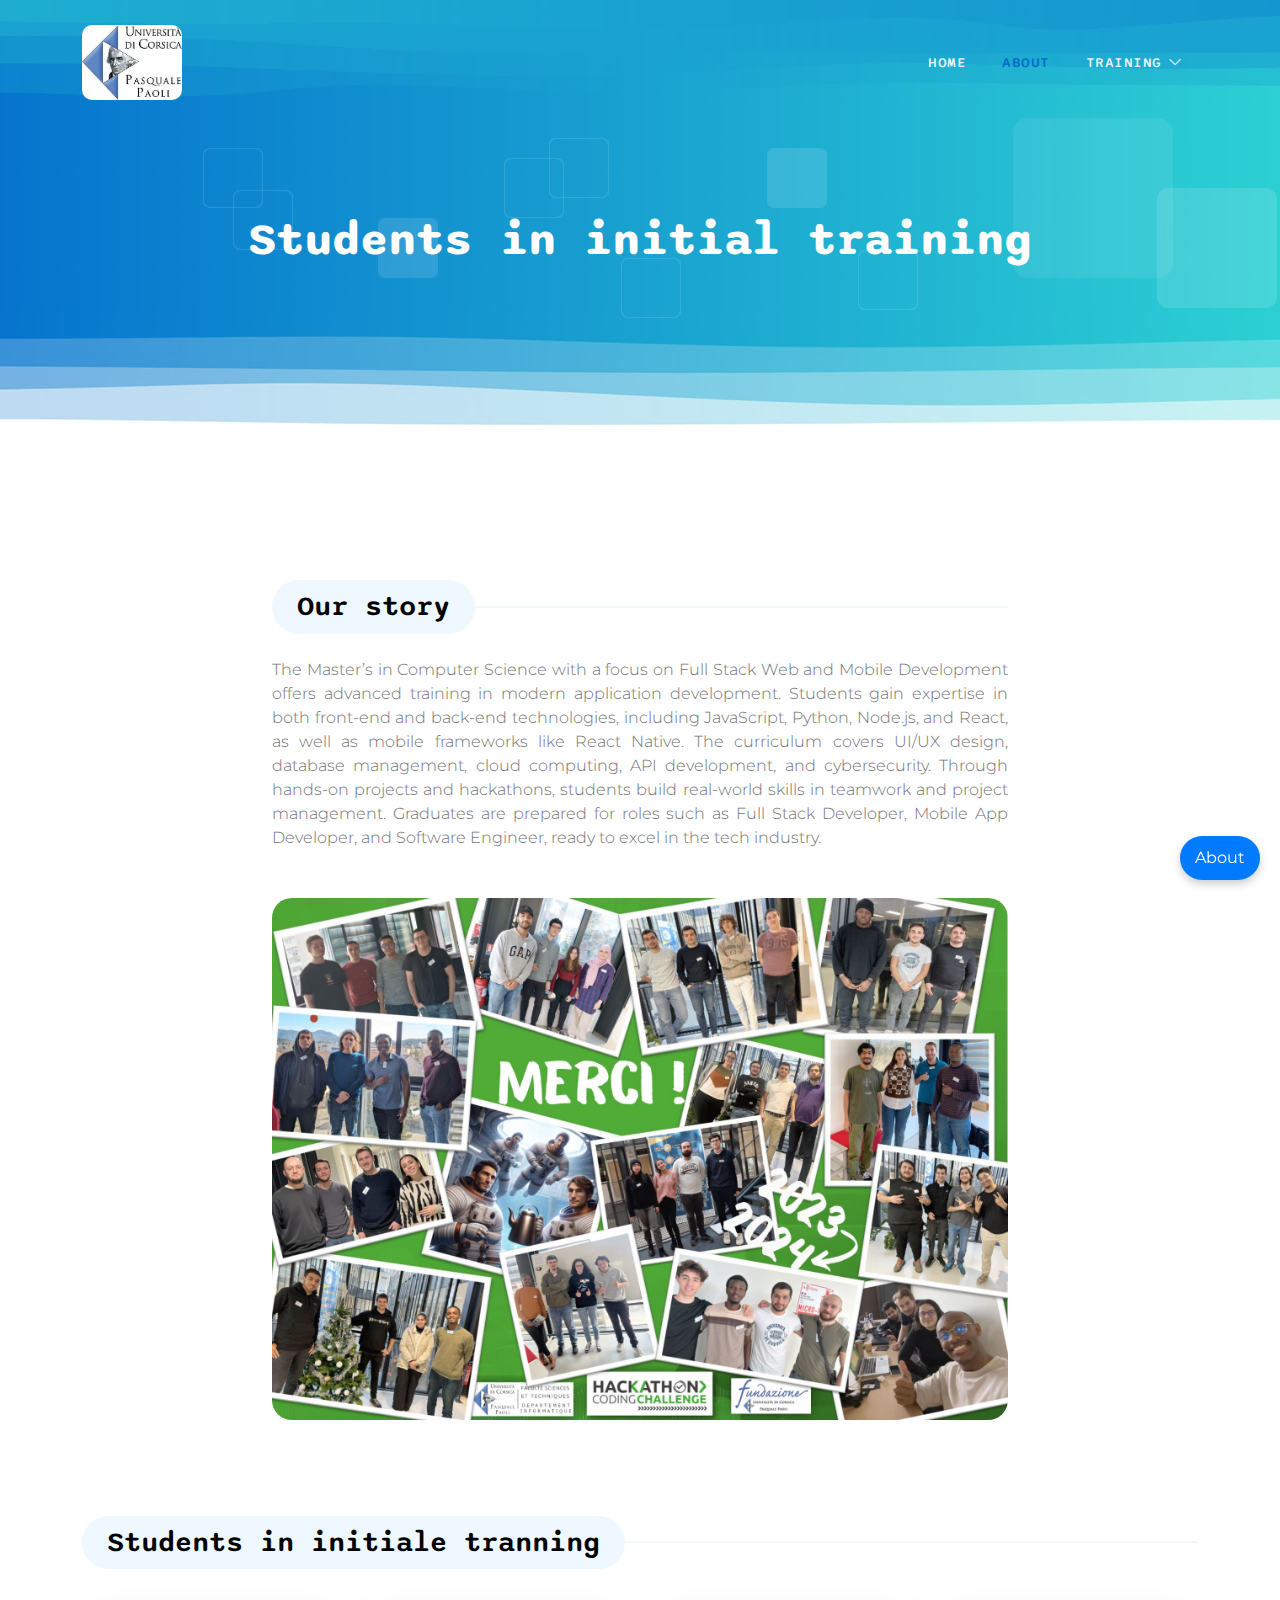
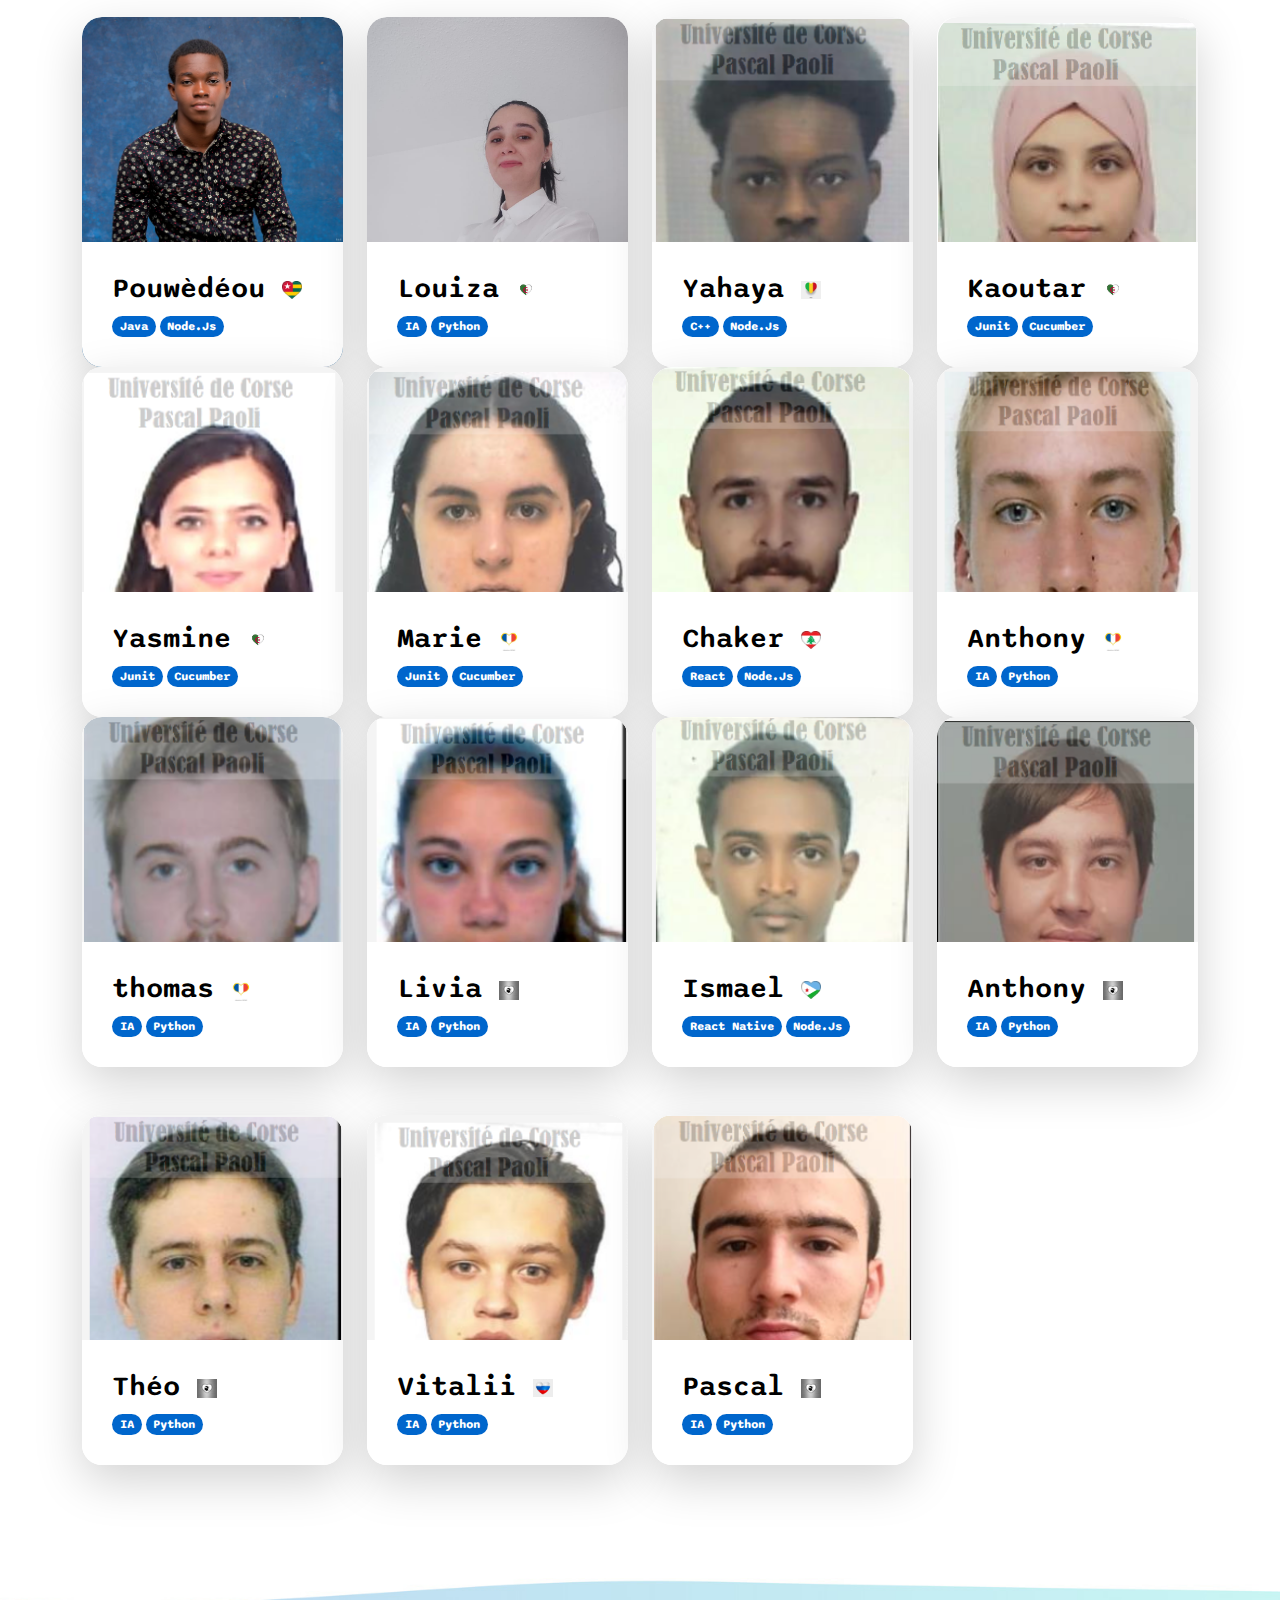
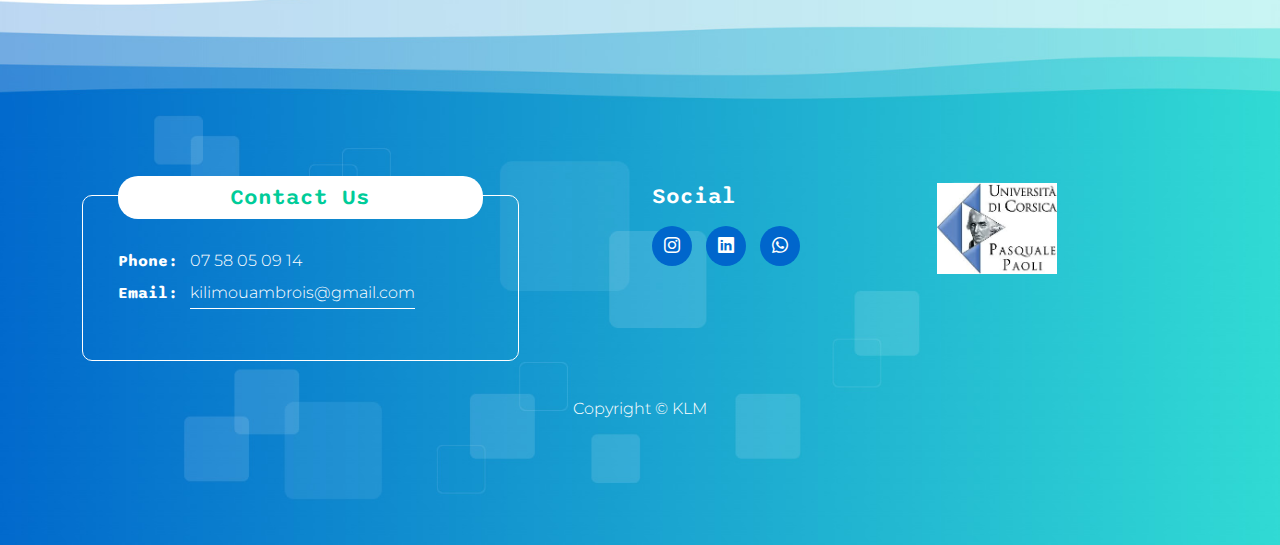
<file: normale.html>
<!doctype html>
<html lang="en">
    <head>
        <meta charset="utf-8">
        <meta name="viewport" content="width=device-width, initial-scale=1">

        <meta name="description" content="">
        <meta name="author" content="">

        <title>Alternance</title>

        <!-- CSS FILES -->        
        <link rel="preconnect" href="https://fonts.googleapis.com">
        
        <link rel="preconnect" href="https://fonts.gstatic.com" crossorigin>

        <link href="https://fonts.googleapis.com/css2?family=Montserrat:wght@300;400&family=Sono:wght@200;300;400;500;700&display=swap" rel="stylesheet">
                        
        <link rel="stylesheet" href="css/bootstrap.min.css">

        <link rel="stylesheet" href="css/bootstrap-icons.css">

        <link rel="stylesheet" href="css/owl.carousel.min.css">
        
        <link rel="stylesheet" href="css/owl.theme.default.min.css">

        <link href="css/templatemo-pod-talk.css" rel="stylesheet">
<!--

TemplateMo 584 Pod Talk

https://templatemo.com/tm-584-pod-talk

-->
    </head>
    
    <body>

        <main>

            <nav class="navbar navbar-expand-lg">
                <div class="container">
                    <a class="navbar-brand me-lg-5 me-0" href="index.html">
                        <img src="images/Logo_université.jpg" class="logo-image img-fluid" alt="university logo"  style="border-radius: 10px;">
                    </a>

    
                    <button class="navbar-toggler" type="button" data-bs-toggle="collapse" data-bs-target="#navbarNav" aria-controls="navbarNav" aria-expanded="false" aria-label="Toggle navigation">
                        <span class="navbar-toggler-icon"></span>
                    </button>
    
                    <div class="collapse navbar-collapse" id="navbarNav">
                        <ul class="navbar-nav ms-lg-auto">
                            <li class="nav-item">
                                <a class="nav-link" href="index.html">Home</a>
                            </li>

                            <li class="nav-item">
                                <a class="nav-link active" href="about.html">About</a>
                            </li>

                            <li class="nav-item dropdown">
                                <a class="nav-link dropdown-toggle" href="#" id="navbarLightDropdownMenuLink" role="button" data-bs-toggle="dropdown" aria-expanded="false">Training</a>

                                <ul class="dropdown-menu dropdown-menu-light" aria-labelledby="navbarLightDropdownMenuLink">
                                    <li><a class="dropdown-item" href="alternance.html">Work-Study</a></li>

                                    <li><a class="dropdown-item" href="normale.html">Initial</a></li>
                                </ul>
                            </li>
                        </ul>
                    </div>

                    <!-- Bouton flottant pour revenir à la page d'accueil -->
                    <a href="about.html" class="floating-home-button">About</a>
                </div>
            </nav>


            <header class="site-header d-flex flex-column justify-content-center align-items-center">
                <div class="container">
                    <div class="row">

                        <div class="col-lg-12 col-12 text-center">

                            <h2 class="mb-0">Students in initial training</h2>
                        </div>

                    </div>
                </div>
            </header>
            

            <section class="about-section section-padding" id="section_2">
                <div class="container">
                    <div class="row">

                        <div class="col-lg-8 col-12 mx-auto">
                            <div class="pb-5 mb-5">
                                <div class="section-title-wrap mb-4">
                                    <h4 class="section-title">Our story</h4>
                                </div>

                                <p style="text-align: justify;">The Master’s in Computer Science with a focus on Full Stack Web and Mobile Development offers 
                                    advanced training in modern application development. Students gain expertise in both front-end 
                                    and back-end technologies, including JavaScript, Python, Node.js, and React, as well as mobile 
                                    frameworks like React Native. The curriculum covers UI/UX design, database management, cloud 
                                    computing, API development, and cybersecurity. Through hands-on projects and hackathons, students 
                                    build real-world skills in teamwork and project management. Graduates are prepared for roles such 
                                    as Full Stack Developer, Mobile App Developer, and Software Engineer, ready to excel in the tech industry.</p>

                                <img src="images/Hackathon.jpg" class="about-image mt-5 img-fluid" alt="">
                            </div>
                        </div>

                        <div class="col-lg-12 col-12">
                            <div class="section-title-wrap mb-5">
                                <h4 class="section-title">Students in initiale tranning</h4>
                            </div>
                        </div>
                        <div class="col-lg-3 col-md-6 col-12 mb-4 mb-lg-0">
                            <div class="team-thumb bg-white shadow-lg">
                                <a href="ambroise.html">
                                    <img src="images/profile/KILIMOU.jpeg" class="about-image img-fluid" alt="">

                                    <div class="team-info">
                                        <h4 class="mb-2">
                                            Pouwèdéou
                                            <img src="images/Drapeau/Togo.jpg" class="verified-image img-fluid" alt="">
                                        </h4>
    
                                        <span class="badge">Java</span>
    
                                        <span class="badge">Node.Js</span>
                                    </div>
                                </a>
                                

                                <div class="social-share">
                                        <ul class="social-icon">
                                            <li class="social-icon-item">
                                                <a href="https://www.linkedin.com/in/pouw%C3%A8d%C3%A9ou-ambroise-kilimou-9b466a211/" class="social-icon-link bi-linkedin"></a>
                                            </li>

                                            <li class="social-icon-item">
                                                <a href="https://www.kilimou.com"  class="social-icon-link bi-briefcase"></a>
                                            </li>
                                        </ul>
                                    </div>
                            </div>
                        </div>

                        <div class="col-lg-3 col-md-6 col-12 mb-4 mb-lg-0">
                            <div class="team-thumb bg-white shadow-lg">
                                <img src="images/profile/BELARIF.jpeg" class="about-image img-fluid" alt="">

                                <div class="team-info">
                                    <h4 class="mb-2">
                                        Louiza
                                        <img src="images/Drapeau/algerie.jpg" class="verified-image img-fluid" alt="">
                                    </h4>

                                    <span class="badge">IA</span>

                                    <span class="badge">Python</span>
                                </div>

                                <div class="social-share">
                                    <ul class="social-icon">
                                        <li class="social-icon-item">
                                            <a href="#" class="social-icon-link bi-linkedin"></a>
                                        </li>

                                        <li class="social-icon-item">
                                            <a href="#"  class="social-icon-link bi-briefcase"></a>
                                        </li>
                                    </ul>
                                </div>
                            </div>
                        </div>

                        <div class="col-lg-3 col-md-6 col-12 mb-4 mb-lg-0 mb-md-0">
                            <div class="team-thumb bg-white shadow-lg">
                                <img src="images/profile/BATHILY.png" class="about-image img-fluid" alt="">

                                <div class="team-info">
                                    <h4 class="mb-2">
                                        Yahaya
                                        <img src="images//Drapeau/Mali.jpg" class="verified-image img-fluid" alt="">
                                    </h4>

                                    <span class="badge">C++</span>
                                    <span class="badge">Node.Js</span>
                                </div>

                                <div class="social-share">
                                        <ul class="social-icon">
                                            <li class="social-icon-item">
                                                <a href="#" class="social-icon-link bi-linkedin"></a>
                                            </li>

                                            <li class="social-icon-item">
                                                <a href="#" class="social-icon-link bi-whatsapp"></a>
                                            </li>
                                        </ul>
                                    </div>
                            </div>
                        </div>
                        
                        <div class="col-lg-3 col-md-6 col-12">
                            <div class="team-thumb bg-white shadow-lg">
                                <img src="images/profile/BENAMEUR.png" class="about-image img-fluid" alt="">

                                <div class="team-info">
                                    <h4 class="mb-2">
                                        Kaoutar
                                        <img src="images/Drapeau/algerie.jpg" class="verified-image img-fluid" alt="">
                                    </h4>

                                    <span class="badge">Junit</span>

                                    <span class="badge">Cucumber</span>
                                </div>

                                <div class="social-share">
                                    <ul class="social-icon">
                                        <li class="social-icon-item">
                                            <a href="#" class="social-icon-link bi-linkedin"></a>
                                        </li>

                                        <li class="social-icon-item">
                                            <a href="#"  class="social-icon-link bi-briefcase"></a>
                                        </li>
                                    </ul>
                                </div>
                            </div>
                        </div>

                        <div class="col-lg-3 col-md-6 col-12">
                            <div class="team-thumb bg-white shadow-lg">
                                <img src="images/profile/HAMADENE.png" class="about-image img-fluid" alt="">

                                <div class="team-info">
                                    <h4 class="mb-2">
                                        Yasmine
                                        <img src="images/Drapeau/algerie.jpg" class="verified-image img-fluid" alt="">
                                    </h4>

                                    <span class="badge">Junit</span>

                                    <span class="badge">Cucumber</span>
                                </div>

                                <div class="social-share">
                                    <ul class="social-icon">
                                        <li class="social-icon-item">
                                            <a href="#" class="social-icon-link bi-linkedin"></a>
                                        </li>

                                        <li class="social-icon-item">
                                            <a href="#"  class="social-icon-link bi-briefcase"></a>
                                        </li>
                                    </ul>
                                </div>
                            </div>
                        </div>

                        <div class="col-lg-3 col-md-6 col-12">
                            <div class="team-thumb bg-white shadow-lg">
                                <img src="images/profile/EVEILLE.png" class="about-image img-fluid" alt="">

                                <div class="team-info">
                                    <h4 class="mb-2">
                                        Marie
                                        <img src="images/Drapeau/France.jpg" class="verified-image img-fluid" alt="">
                                    </h4>

                                    <span class="badge">Junit</span>

                                    <span class="badge">Cucumber</span>
                                </div>

                                <div class="social-share">
                                    <ul class="social-icon">
                                        <li class="social-icon-item">
                                            <a href="#" class="social-icon-link bi-linkedin"></a>
                                        </li>

                                        <li class="social-icon-item">
                                            <a href="#"  class="social-icon-link bi-briefcase"></a>
                                        </li>
                                    </ul>
                                </div>
                            </div>
                        </div>

                        <div class="col-lg-3 col-md-6 col-12 mb-4 mb-lg-0">
                            <div class="team-thumb bg-white shadow-lg">
                                <img src="images/profile/CHAKER.png" class="about-image img-fluid" alt="">

                                <div class="team-info">
                                    <h4 class="mb-2">
                                        Chaker
                                        <img src="images/Drapeau/Liban.jpg" class="verified-image img-fluid" alt="">
                                    </h4>

                                    <span class="badge">React</span>

                                    <span class="badge">Node.Js</span>
                                </div>

                                <div class="social-share">
                                    <ul class="social-icon">
                                        <li class="social-icon-item">
                                            <a href="#" class="social-icon-link bi-linkedin"></a>
                                        </li>

                                        <li class="social-icon-item">
                                            <a href="#"  class="social-icon-link bi-briefcase"></a>
                                        </li>
                                    </ul>
                                </div>
                            </div>
                        </div>

                        <div class="col-lg-3 col-md-6 col-12 mb-4 mb-lg-0">
                            <div class="team-thumb bg-white shadow-lg">
                                <img src="images/profile/COLIN.png" class="about-image img-fluid" alt="">

                                <div class="team-info">
                                    <h4 class="mb-2">
                                        Anthony
                                        <img src="images/Drapeau/France.jpg" class="verified-image img-fluid" alt="">
                                    </h4>

                                    <span class="badge">IA</span>

                                    <span class="badge">Python</span>
                                </div>

                                <div class="social-share">
                                    <ul class="social-icon">
                                        <li class="social-icon-item">
                                            <a href="#" class="social-icon-link bi-linkedin"></a>
                                        </li>

                                        <li class="social-icon-item">
                                            <a href="#"  class="social-icon-link bi-briefcase"></a>
                                        </li>
                                    </ul>
                                </div>
                            </div>
                        </div>

                        <div class="col-lg-3 col-md-6 col-12 mb-4 mb-lg-0">
                            <div class="team-thumb bg-white shadow-lg">
                                <img src="images/profile/GARAU.png" class="about-image img-fluid" alt="">

                                <div class="team-info">
                                    <h4 class="mb-2">
                                        thomas
                                        <img src="images/Drapeau/France.jpg" class="verified-image img-fluid" alt="">
                                    </h4>

                                    <span class="badge">IA</span>

                                    <span class="badge">Python</span>
                                </div>

                                <div class="social-share">
                                    <ul class="social-icon">
                                        <li class="social-icon-item">
                                            <a href="#" class="social-icon-link bi-linkedin"></a>
                                        </li>

                                        <li class="social-icon-item">
                                            <a href="#"  class="social-icon-link bi-briefcase"></a>
                                        </li>
                                    </ul>
                                </div>
                            </div>
                        </div>

                        <div class="col-lg-3 col-md-6 col-12 mb-4 mb-lg-0">
                            <div class="team-thumb bg-white shadow-lg">
                                <img src="images/profile/GRAZIETTI.png" class="about-image img-fluid" alt="">

                                <div class="team-info">
                                    <h4 class="mb-2">
                                        Livia
                                        <img src="images/Drapeau/Corse.jpg" class="verified-image img-fluid" alt="">
                                    </h4>

                                    <span class="badge">IA</span>

                                    <span class="badge">Python</span>
                                </div>

                                <div class="social-share">
                                    <ul class="social-icon">
                                        <li class="social-icon-item">
                                            <a href="#" class="social-icon-link bi-linkedin"></a>
                                        </li>

                                        <li class="social-icon-item">
                                            <a href="#"  class="social-icon-link bi-briefcase"></a>
                                        </li>
                                    </ul>
                                </div>
                            </div>
                            <br><br>
                        </div>

                        <div class="col-lg-3 col-md-6 col-12 mb-4 mb-lg-0">
                            <div class="team-thumb bg-white shadow-lg">
                                <img src="images/profile/ISMAEL.png" class="about-image img-fluid" alt="">

                                <div class="team-info">
                                    <h4 class="mb-2">
                                        Ismael
                                        <img src="images/Drapeau/Djibouti.jpg" class="verified-image img-fluid" alt="">
                                    </h4>

                                    <span class="badge">React Native</span>

                                    <span class="badge">Node.Js</span>
                                </div>

                                <div class="social-share">
                                    <ul class="social-icon">
                                        <li class="social-icon-item">
                                            <a href="#" class="social-icon-link bi-linkedin"></a>
                                        </li>

                                        <li class="social-icon-item">
                                            <a href="#"  class="social-icon-link bi-briefcase"></a>
                                        </li>
                                    </ul>
                                </div>
                            </div>
                        </div>

                        <div class="col-lg-3 col-md-6 col-12 mb-4 mb-lg-0">
                            <div class="team-thumb bg-white shadow-lg">
                                <img src="images/profile/MARCHISELLI.png" class="about-image img-fluid" alt="">

                                <div class="team-info">
                                    <h4 class="mb-2">
                                        Anthony
                                        <img src="images/Drapeau/Corse.jpg" class="verified-image img-fluid" alt="">
                                    </h4>

                                    <span class="badge">IA</span>

                                    <span class="badge">Python</span>
                                </div>

                                <div class="social-share">
                                    <ul class="social-icon">
                                        <li class="social-icon-item">
                                            <a href="#" class="social-icon-link bi-linkedin"></a>
                                        </li>

                                        <li class="social-icon-item">
                                            <a href="#"  class="social-icon-link bi-briefcase"></a>
                                        </li>
                                    </ul>
                                </div>
                            </div>
                        </div>

                        <div class="col-lg-3 col-md-6 col-12 mb-4 mb-lg-0">
                            <div class="team-thumb bg-white shadow-lg">
                                <img src="images/profile/PIACENTINI.png" class="about-image img-fluid" alt="">

                                <div class="team-info">
                                    <h4 class="mb-2">
                                        Théo
                                        <img src="images/Drapeau/Corse.jpg" class="verified-image img-fluid" alt="">
                                    </h4>

                                    <span class="badge">IA</span>

                                    <span class="badge">Python</span>
                                </div>

                                <div class="social-share">
                                    <ul class="social-icon">
                                        <li class="social-icon-item">
                                            <a href="#" class="social-icon-link bi-linkedin"></a>
                                        </li>

                                        <li class="social-icon-item">
                                            <a href="#"  class="social-icon-link bi-briefcase"></a>
                                        </li>
                                    </ul>
                                </div>
                            </div>
                            <br><br>
                        </div>

                        <div class="col-lg-3 col-md-6 col-12 mb-4 mb-lg-0">
                            <div class="team-thumb bg-white shadow-lg">
                                <img src="images/profile/RENKAS.png" class="about-image img-fluid" alt="">

                                <div class="team-info">
                                    <h4 class="mb-2">
                                        Vitalii
                                        <img src="images/Drapeau/russie.jpg" class="verified-image img-fluid" alt="">
                                    </h4>

                                    <span class="badge">IA</span>

                                    <span class="badge">Python</span>
                                </div>

                                <div class="social-share">
                                    <ul class="social-icon">
                                        <li class="social-icon-item">
                                            <a href="#" class="social-icon-link bi-linkedin"></a>
                                        </li>

                                        <li class="social-icon-item">
                                            <a href="#"  class="social-icon-link bi-briefcase"></a>
                                        </li>
                                    </ul>
                                </div>
                            </div>
                        </div>

                        <div class="col-lg-3 col-md-6 col-12 mb-4 mb-lg-0">
                            <div class="team-thumb bg-white shadow-lg">
                                <img src="images/profile/VIGNEAU.png" class="about-image img-fluid" alt="">

                                <div class="team-info">
                                    <h4 class="mb-2">
                                        Pascal
                                        <img src="images/Drapeau/Corse.jpg" class="verified-image img-fluid" alt="">
                                    </h4>

                                    <span class="badge">IA</span>

                                    <span class="badge">Python</span>
                                </div>

                                <div class="social-share">
                                    <ul class="social-icon">
                                        <li class="social-icon-item">
                                            <a href="#" class="social-icon-link bi-linkedin"></a>
                                        </li>

                                        <li class="social-icon-item">
                                            <a href="#"  class="social-icon-link bi-briefcase"></a>
                                        </li>
                                    </ul>
                                </div>
                            </div>
                        </div>

                    </div>
                </div>
            </section>
        </main>


        <footer class="site-footer">   
            <div class="container">
                <div class="row">

                    <div class="col-lg-6 col-12 mb-5 mb-lg-0">
                        <div class="subscribe-form-wrap">
                            <h6>Contact Us</h6>

                            <form class="custom-form subscribe-form" action="#" method="get" role="form">
                                <p class="mb-2"><strong class="d-inline me-2">Phone:</strong> 07 58 05 09 14</p>

                                <p>
                                    <strong class="d-inline me-2">Email:</strong>
                                    <a href="#">kilimouambrois@gmail.com</a> 
                                </p>
                            </form>
                        </div>
                    </div>


                    <div class="col-lg-3 col-md-6 col-12">

                        <h6 class="site-footer-title mb-3">Social</h6>

                        <ul class="social-icon">
                            <li class="social-icon-item">
                                <a href="#" class="social-icon-link bi-instagram"></a>
                            </li>

                            <li class="social-icon-item">
                                <a href="#" class="social-icon-link bi-linkedin"></a>
                            </li>

                            <li class="social-icon-item">
                                <a href="#" class="social-icon-link bi-whatsapp"></a>
                            </li>
                        </ul>
                    </div>

                    <div class="col-lg-2 col-md-3 col-12">
                        <a class="navbar-brand" href="index.html">
                            <img src="images/Logo_université.jpg" class="logo-image img-fluid" alt="templatemo pod talk">
                        </a>
                    </div>

                </div>
            </div>

            <div class="container pt-5">
                <div class="row align-items-center">
                    <p class="copyright-text mb-0">Copyright © KLM
                        <br><br>
                </div>
            </div>
        </footer>


        <!-- JAVASCRIPT FILES -->
        <script src="js/jquery.min.js"></script>
        <script src="js/bootstrap.bundle.min.js"></script>
        <script src="js/owl.carousel.min.js"></script>
        <script src="js/custom.js"></script>

    </body>
</html>
</file>
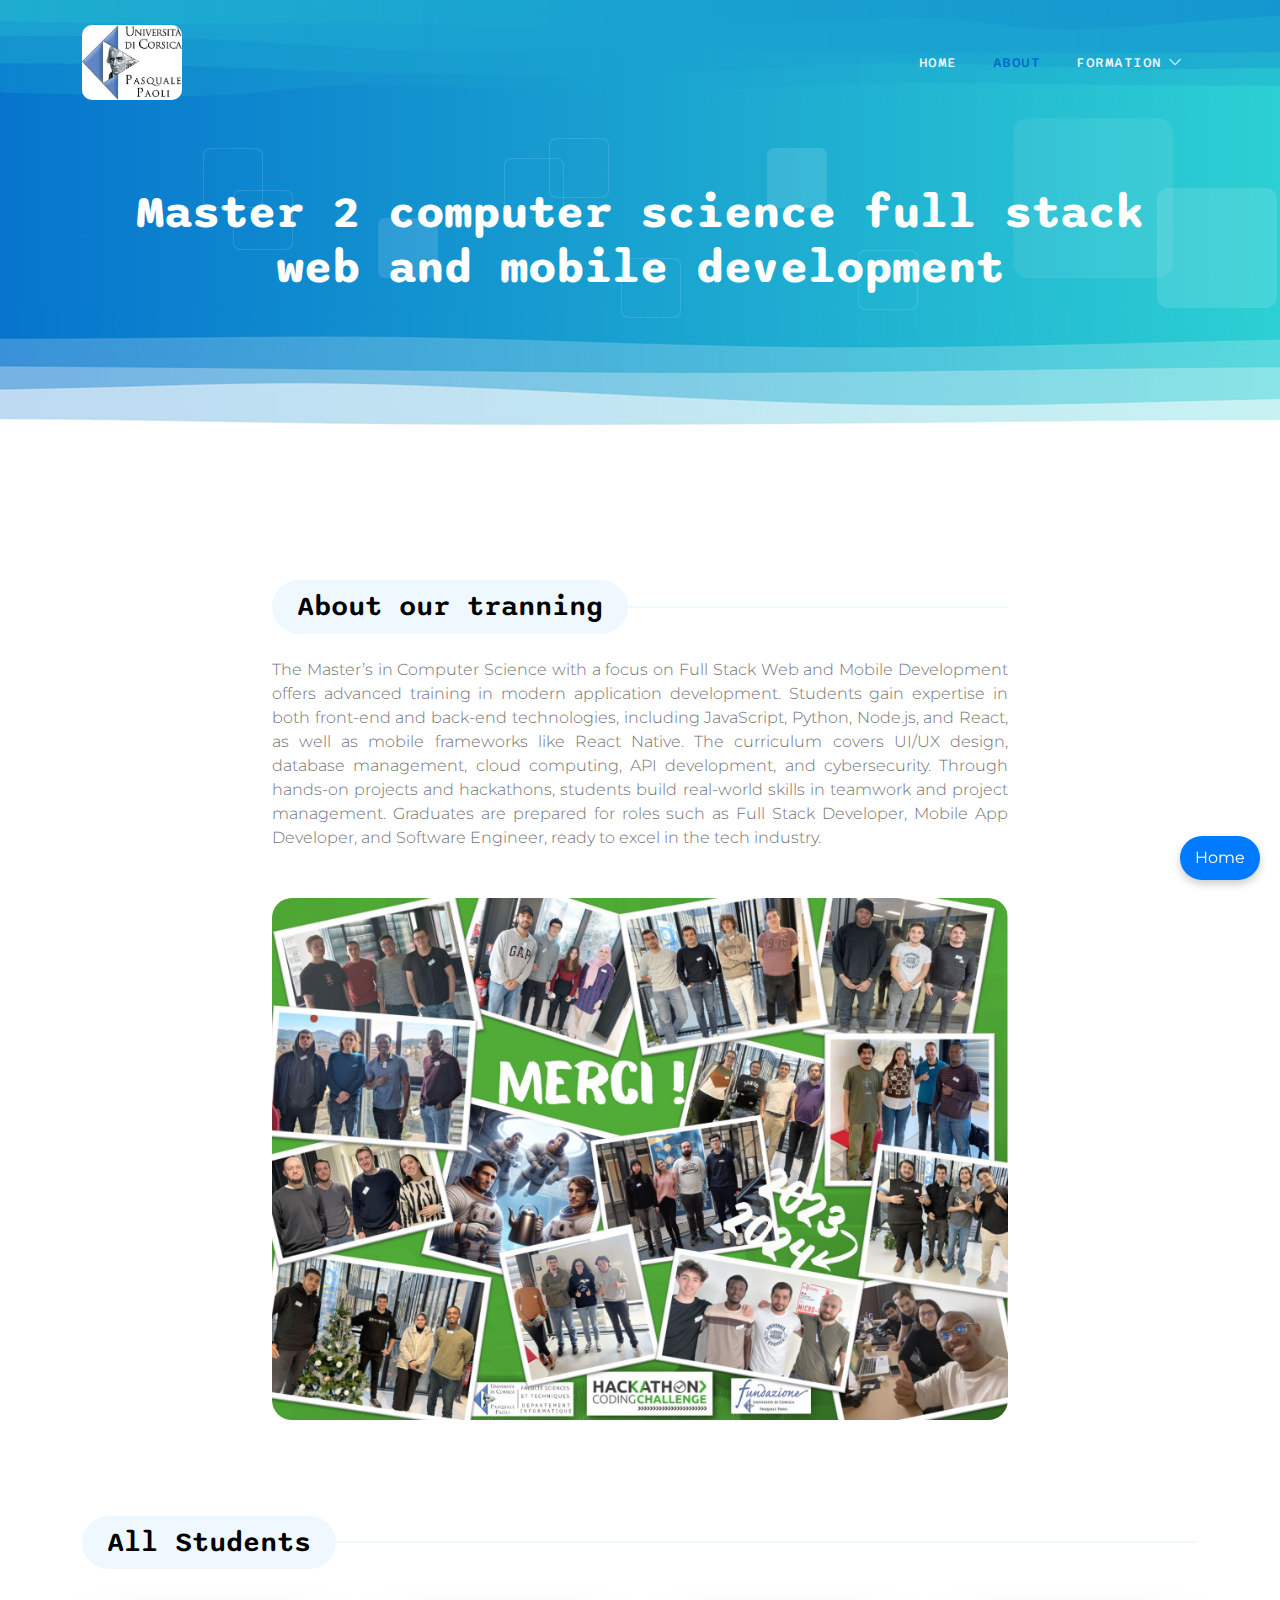
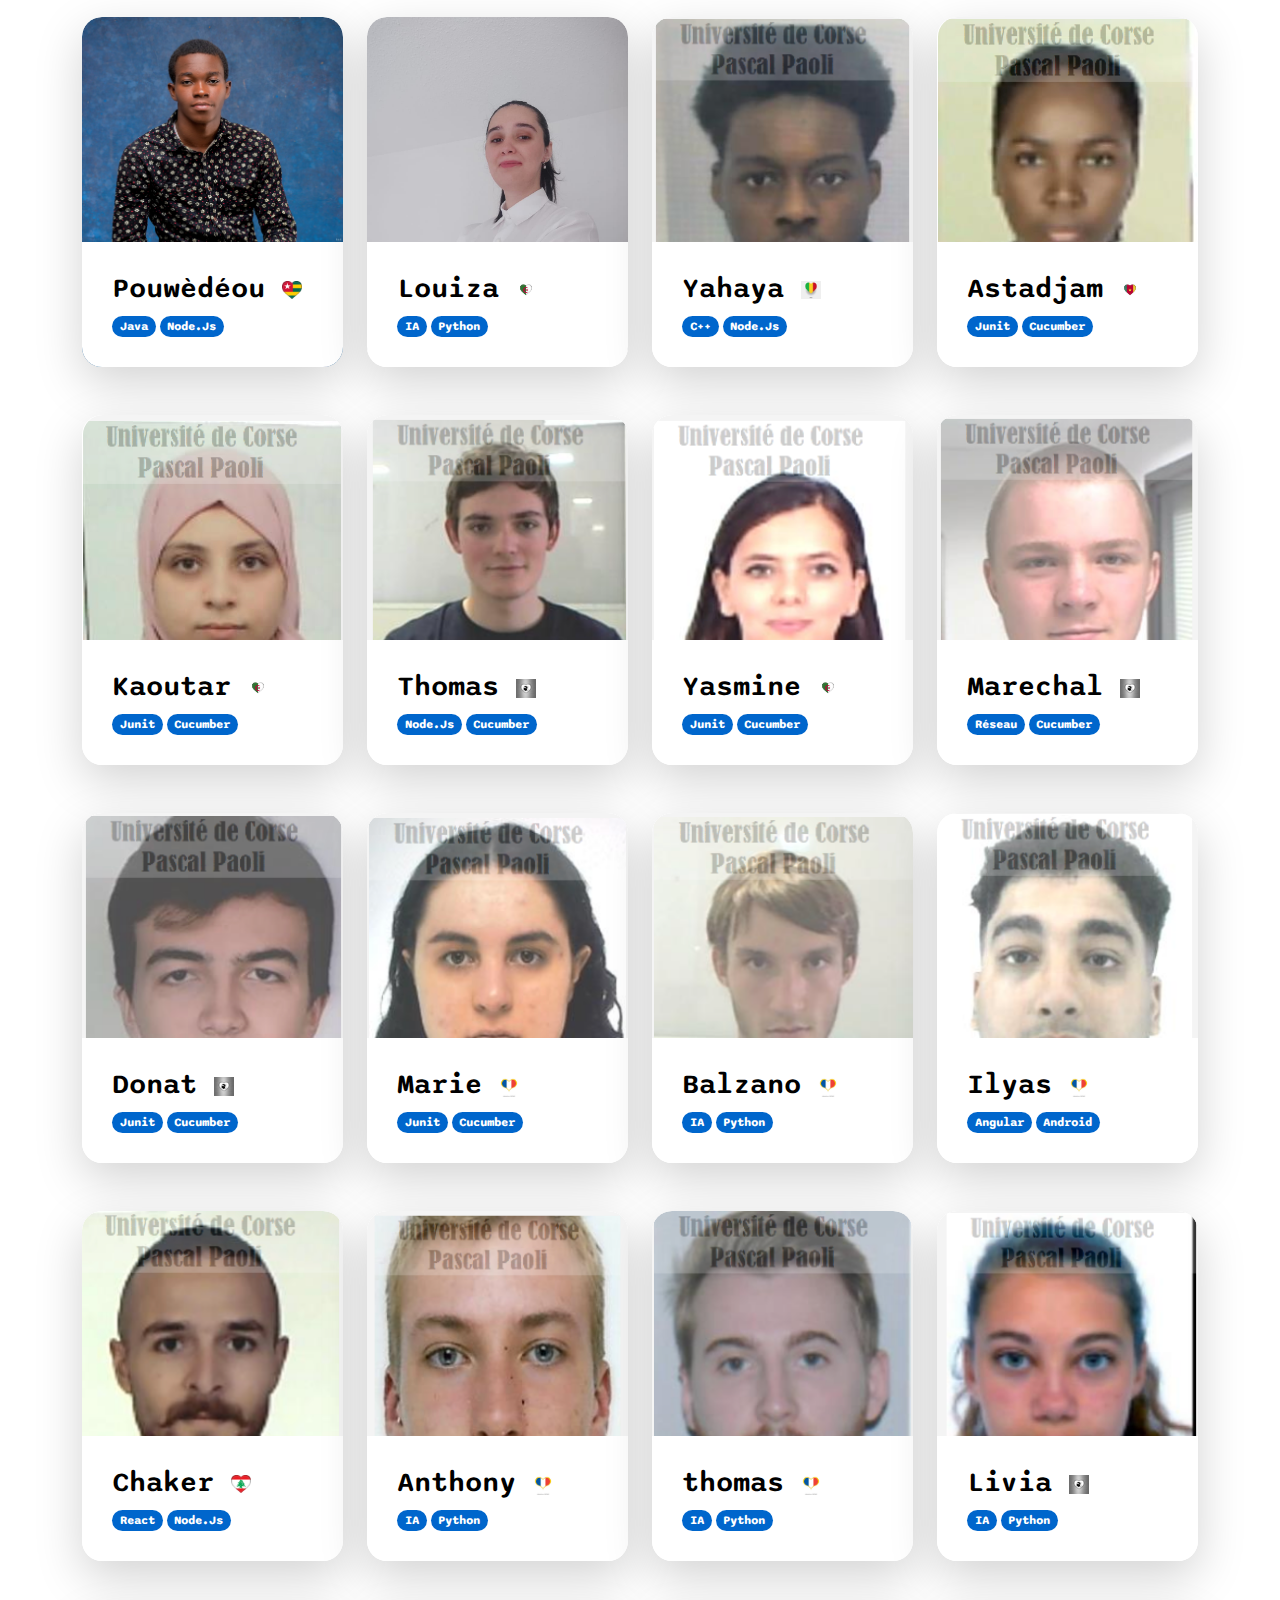
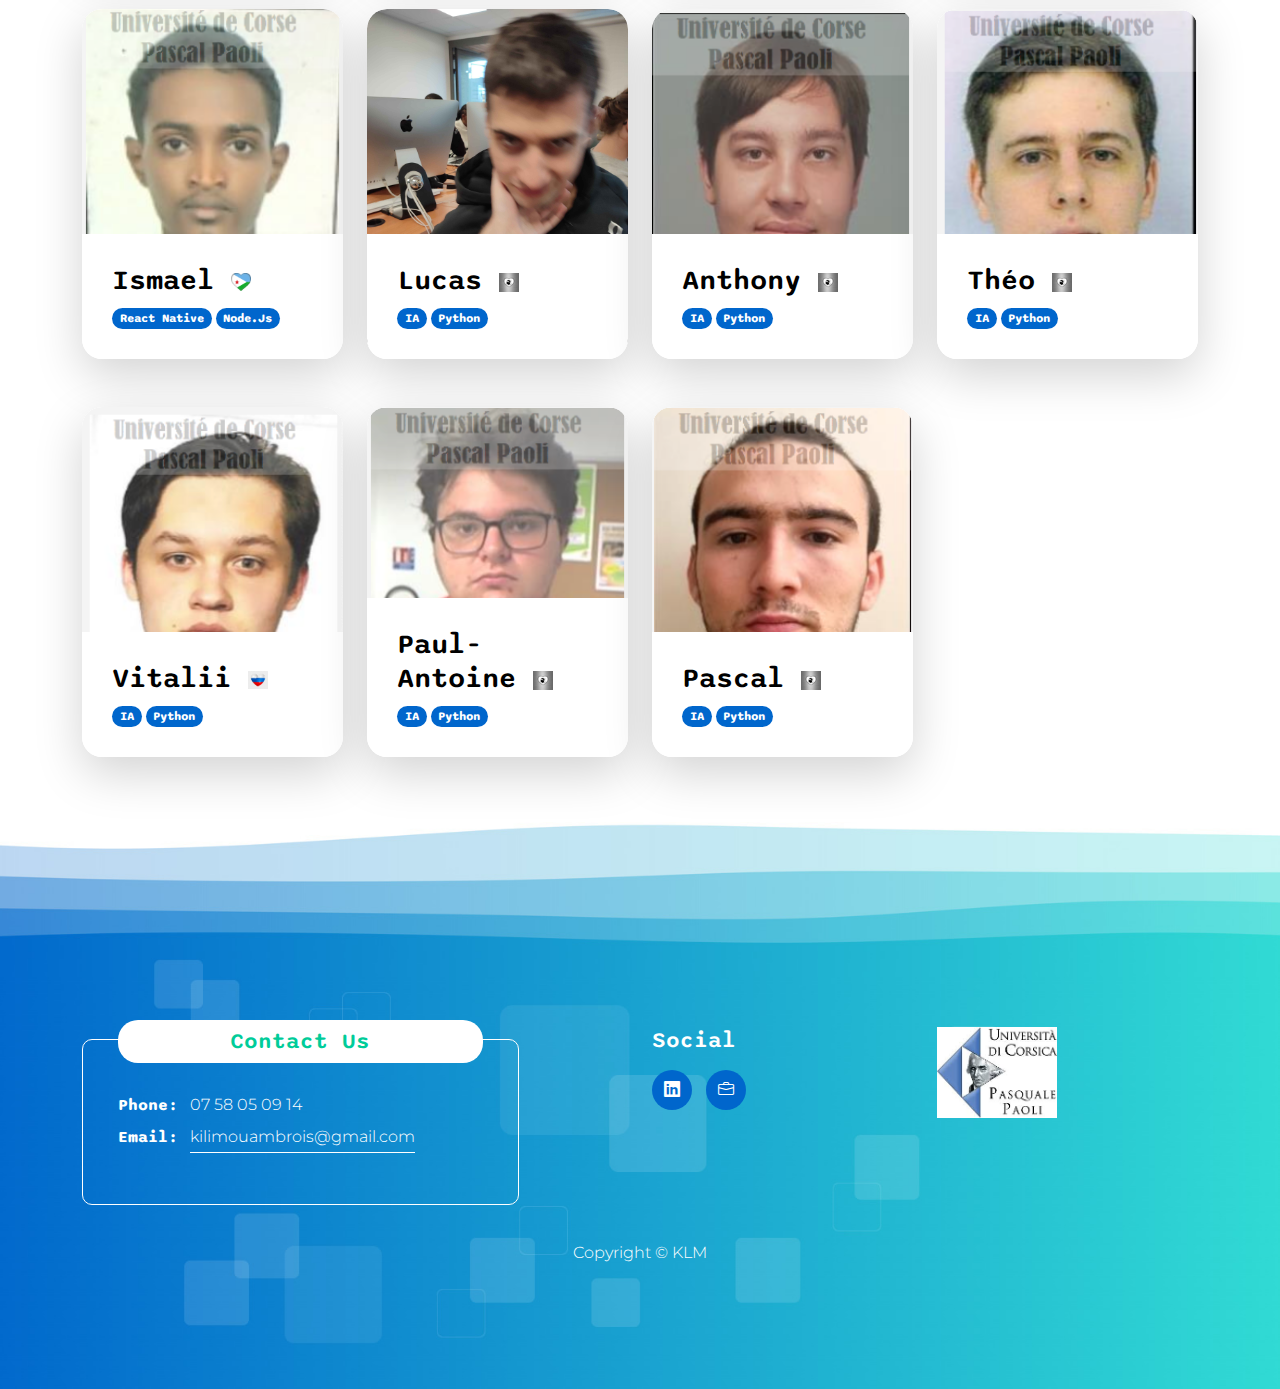
<file: templatemo_584_pod_talk/templatemo_584_pod_talk/about.html>
<!doctype html>
<html lang="en">
    <head>
        <meta charset="utf-8">
        <meta name="viewport" content="width=device-width, initial-scale=1">

        <meta name="description" content="">
        <meta name="author" content="">

        <title>About Page</title>

        <!-- CSS FILES -->        
        <link rel="preconnect" href="https://fonts.googleapis.com">
        
        <link rel="preconnect" href="https://fonts.gstatic.com" crossorigin>

        <link href="https://fonts.googleapis.com/css2?family=Montserrat:wght@300;400&family=Sono:wght@200;300;400;500;700&display=swap" rel="stylesheet">
                        
        <link rel="stylesheet" href="css/bootstrap.min.css">

        <link rel="stylesheet" href="css/bootstrap-icons.css">

        <link rel="stylesheet" href="css/owl.carousel.min.css">
        
        <link rel="stylesheet" href="css/owl.theme.default.min.css">

        <link href="css/templatemo-pod-talk.css" rel="stylesheet">
<!--

TemplateMo 584 Pod Talk

https://templatemo.com/tm-584-pod-talk

-->
    </head>
    
    <body>

        <main>

            <nav class="navbar navbar-expand-lg">
                <div class="container">
                    <a class="navbar-brand me-lg-5 me-0" href="index.html">
                        <img src="images/Logo_université.jpg" class="logo-image img-fluid" alt="university logo"  style="border-radius: 10px;">
                    </a>

    
                    <button class="navbar-toggler" type="button" data-bs-toggle="collapse" data-bs-target="#navbarNav" aria-controls="navbarNav" aria-expanded="false" aria-label="Toggle navigation">
                        <span class="navbar-toggler-icon"></span>
                    </button>
    
                    <div class="collapse navbar-collapse" id="navbarNav">
                        <ul class="navbar-nav ms-lg-auto">
                            <li class="nav-item">
                                <a class="nav-link" href="index.html">Home</a>
                            </li>

                            <li class="nav-item">
                                <a class="nav-link active" href="about.html">About</a>
                            </li>

                            <li class="nav-item dropdown">
                                <a class="nav-link dropdown-toggle" href="#" id="navbarLightDropdownMenuLink" role="button" data-bs-toggle="dropdown" aria-expanded="false">FORMATION</a>

                                <ul class="dropdown-menu dropdown-menu-light" aria-labelledby="navbarLightDropdownMenuLink">
                                    <li><a class="dropdown-item" href="alternance.html">ALTERNANCE</a></li>

                                    <li><a class="dropdown-item" href="normale.html">NORMALE</a></li>
                                </ul>
                            </li>
                        </ul>
                    </div>
                    <!-- Bouton flottant pour revenir à la page d'accueil -->
                    <a href="index.html" class="floating-home-button">Home</a>
                </div>
            </nav>


            <header class="site-header d-flex flex-column justify-content-center align-items-center">
                <div class="container">
                    <div class="row">

                        <div class="col-lg-12 col-12 text-center">

                            <h2 class="mb-0">Master 2 computer science full stack web and mobile development</h2>
                        </div>

                    </div>
                </div>
            </header>
            

            <section class="about-section section-padding" id="section_2">
                <div class="container">
                    <div class="row">

                        <div class="col-lg-8 col-12 mx-auto">
                            <div class="pb-5 mb-5">
                                <div class="section-title-wrap mb-4">
                                    <h4 class="section-title">About our tranning </h4>
                                </div>

                                <p style="text-align: justify;">The Master’s in Computer Science with a focus on Full Stack Web and Mobile Development offers 
                                    advanced training in modern application development. Students gain expertise in both front-end 
                                    and back-end technologies, including JavaScript, Python, Node.js, and React, as well as mobile 
                                    frameworks like React Native. The curriculum covers UI/UX design, database management, cloud 
                                    computing, API development, and cybersecurity. Through hands-on projects and hackathons, students 
                                    build real-world skills in teamwork and project management. Graduates are prepared for roles such 
                                    as Full Stack Developer, Mobile App Developer, and Software Engineer, ready to excel in the tech industry.</p>

                                

                                <img src="images/Hackathon.jpg" class="about-image mt-5 img-fluid" alt="">
                            </div>
                        </div>

                        <div class="col-lg-12 col-12">
                            <div class="section-title-wrap mb-5">
                                <h4 class="section-title">All Students</h4>
                            </div>
                        </div>
                        
                        <div class="col-lg-3 col-md-6 col-12 mb-4 mb-lg-0">
                            <div class="team-thumb bg-white shadow-lg">
                                <a href="ambroise.html">
                                    <img src="images/profile/KILIMOU.jpeg" class="about-image img-fluid" alt="">

                                    <div class="team-info">
                                        <h4 class="mb-2">
                                            Pouwèdéou
                                            <img src="images/Drapeau/Togo.jpg" class="verified-image img-fluid" alt="">
                                        </h4>
    
                                        <span class="badge">Java</span>
    
                                        <span class="badge">Node.Js</span>
                                    </div>
                                </a>
                                

                                <div class="social-share">
                                        <ul class="social-icon">
                                            <li class="social-icon-item">
                                                <a href="https://www.linkedin.com/in/pouw%C3%A8d%C3%A9ou-ambroise-kilimou-9b466a211/" class="social-icon-link bi-linkedin"></a>
                                            </li>

                                            <li class="social-icon-item">
                                                <a href="https://www.kilimou.com"  class="social-icon-link bi-briefcase"></a>
                                            </li>
                                        </ul>
                                    </div>
                            </div>
                        </div>

                        <div class="col-lg-3 col-md-6 col-12 mb-4 mb-lg-0">
                            <div class="team-thumb bg-white shadow-lg">
                                <img src="images/profile/BELARIF.jpeg" class="about-image img-fluid" alt="">

                                <div class="team-info">
                                    <h4 class="mb-2">
                                        Louiza
                                        <img src="images/Drapeau/algerie.jpg" class="verified-image img-fluid" alt="">
                                    </h4>

                                    <span class="badge">IA</span>

                                    <span class="badge">Python</span>
                                </div>

                                <div class="social-share">
                                    <ul class="social-icon">
                                        <li class="social-icon-item">
                                            <a href="#" class="social-icon-link bi-linkedin"></a>
                                        </li>

                                        <li class="social-icon-item">
                                            <a href="#"  class="social-icon-link bi-briefcase"></a>
                                        </li>
                                    </ul>
                                </div>
                            </div>
                        </div>

                        <div class="col-lg-3 col-md-6 col-12 mb-4 mb-lg-0 mb-md-0">
                            <div class="team-thumb bg-white shadow-lg">
                                <img src="images/profile/BATHILY.png" class="about-image img-fluid" alt="">

                                <div class="team-info">
                                    <h4 class="mb-2">
                                        Yahaya
                                        <img src="images//Drapeau/Mali.jpg" class="verified-image img-fluid" alt="">
                                    </h4>

                                    <span class="badge">C++</span>
                                    <span class="badge">Node.Js</span>
                                </div>

                                <div class="social-share">
                                        <ul class="social-icon">
                                            <li class="social-icon-item">
                                                <a href="#" class="social-icon-link bi-linkedin"></a>
                                            </li>

                                            <li class="social-icon-item">
                                                <a href="#" class="social-icon-link bi-whatsapp"></a>
                                            </li>
                                        </ul>
                                    </div>
                            </div>
                        </div>

                        <div class="col-lg-3 col-md-6 col-12">
                            <div class="team-thumb bg-white shadow-lg">
                                <img src="images/profile/ASTADJAM.png" class="about-image img-fluid" alt="">

                                <div class="team-info">
                                    <h4 class="mb-2">
                                        Astadjam
                                        <img src="images/Drapeau/Camerounais.jpg" class="verified-image img-fluid" alt="">
                                    </h4>

                                    <span class="badge">Junit</span>

                                    <span class="badge">Cucumber</span>
                                </div>

                                <div class="social-share">
                                    <ul class="social-icon">
                                        <li class="social-icon-item">
                                            <a href="#" class="social-icon-link bi-linkedin"></a>
                                        </li>

                                        <li class="social-icon-item">
                                            <a href="#"  class="social-icon-link bi-briefcase"></a>
                                        </li>
                                    </ul>
                                </div>
                            </div>
                            <br><br>
                        </div>
                        
                        <div class="col-lg-3 col-md-6 col-12">
                            <div class="team-thumb bg-white shadow-lg">
                                <img src="images/profile/BENAMEUR.png" class="about-image img-fluid" alt="">

                                <div class="team-info">
                                    <h4 class="mb-2">
                                        Kaoutar
                                        <img src="images/Drapeau/algerie.jpg" class="verified-image img-fluid" alt="">
                                    </h4>

                                    <span class="badge">Junit</span>

                                    <span class="badge">Cucumber</span>
                                </div>

                                <div class="social-share">
                                    <ul class="social-icon">
                                        <li class="social-icon-item">
                                            <a href="#" class="social-icon-link bi-linkedin"></a>
                                        </li>

                                        <li class="social-icon-item">
                                            <a href="#"  class="social-icon-link bi-briefcase"></a>
                                        </li>
                                    </ul>
                                </div>
                            </div>
                        </div>

                        <div class="col-lg-3 col-md-6 col-12">
                            <div class="team-thumb bg-white shadow-lg">
                                <img src="images/profile/BOVY.png" class="about-image img-fluid" alt="">

                                <div class="team-info">
                                    <h4 class="mb-2">
                                        Thomas
                                        <img src="images/Drapeau/Corse.jpg" class="verified-image img-fluid" alt="">
                                    </h4>

                                    <span class="badge">Node.Js</span>

                                    <span class="badge">Cucumber</span>
                                </div>

                                <div class="social-share">
                                    <ul class="social-icon">
                                        <li class="social-icon-item">
                                            <a href="#" class="social-icon-link bi-linkedin"></a>
                                        </li>

                                        <li class="social-icon-item">
                                            <a href="#"  class="social-icon-link bi-briefcase"></a>
                                        </li>
                                    </ul>
                                </div>
                            </div>
                        </div>

                        <div class="col-lg-3 col-md-6 col-12">
                            <div class="team-thumb bg-white shadow-lg">
                                <img src="images/profile/HAMADENE.png" class="about-image img-fluid" alt="">

                                <div class="team-info">
                                    <h4 class="mb-2">
                                        Yasmine
                                        <img src="images/Drapeau/algerie.jpg" class="verified-image img-fluid" alt="">
                                    </h4>

                                    <span class="badge">Junit</span>

                                    <span class="badge">Cucumber</span>
                                </div>

                                <div class="social-share">
                                    <ul class="social-icon">
                                        <li class="social-icon-item">
                                            <a href="#" class="social-icon-link bi-linkedin"></a>
                                        </li>

                                        <li class="social-icon-item">
                                            <a href="#"  class="social-icon-link bi-briefcase"></a>
                                        </li>
                                    </ul>
                                </div>
                            </div>
                        </div>

                        <div class="col-lg-3 col-md-6 col-12">
                            <div class="team-thumb bg-white shadow-lg">
                                <img src="images/profile/MARECHAL.png" class="about-image img-fluid" alt="">

                                <div class="team-info">
                                    <h4 class="mb-2">
                                        Marechal
                                        <img src="images/Drapeau/Corse.jpg" class="verified-image img-fluid" alt="">
                                    </h4>

                                    <span class="badge">Réseau</span>

                                    <span class="badge">Cucumber</span>
                                </div>

                                <div class="social-share">
                                    <ul class="social-icon">
                                        <li class="social-icon-item">
                                            <a href="#" class="social-icon-link bi-linkedin"></a>
                                        </li>

                                        <li class="social-icon-item">
                                            <a href="#"  class="social-icon-link bi-briefcase"></a>
                                        </li>
                                    </ul>
                                </div>
                            </div>
                            <br><br>
                        </div>

                        <div class="col-lg-3 col-md-6 col-12">
                            <div class="team-thumb bg-white shadow-lg">
                                <img src="images/profile/FORTINI.png" class="about-image img-fluid" alt="">

                                <div class="team-info">
                                    <h4 class="mb-2">
                                        Donat
                                        <img src="images/Drapeau/Corse.jpg" class="verified-image img-fluid" alt="">
                                    </h4>

                                    <span class="badge">Junit</span>

                                    <span class="badge">Cucumber</span>
                                </div>

                                <div class="social-share">
                                    <ul class="social-icon">
                                        <li class="social-icon-item">
                                            <a href="#" class="social-icon-link bi-linkedin"></a>
                                        </li>

                                        <li class="social-icon-item">
                                            <a href="#"  class="social-icon-link bi-briefcase"></a>
                                        </li>
                                    </ul>
                                </div>
                            </div>
                        </div>

                        <div class="col-lg-3 col-md-6 col-12">
                            <div class="team-thumb bg-white shadow-lg">
                                <img src="images/profile/EVEILLE.png" class="about-image img-fluid" alt="">

                                <div class="team-info">
                                    <h4 class="mb-2">
                                        Marie
                                        <img src="images/Drapeau/France.jpg" class="verified-image img-fluid" alt="">
                                    </h4>

                                    <span class="badge">Junit</span>

                                    <span class="badge">Cucumber</span>
                                </div>

                                <div class="social-share">
                                    <ul class="social-icon">
                                        <li class="social-icon-item">
                                            <a href="#" class="social-icon-link bi-linkedin"></a>
                                        </li>

                                        <li class="social-icon-item">
                                            <a href="#"  class="social-icon-link bi-briefcase"></a>
                                        </li>
                                    </ul>
                                </div>
                            </div>
                        </div>

                        <div class="col-lg-3 col-md-6 col-12 mb-4 mb-lg-0">
                            <div class="team-thumb bg-white shadow-lg">
                                <img src="images/profile/BALZANO.png" class="about-image img-fluid" alt="">

                                <div class="team-info">
                                    <h4 class="mb-2">
                                        Balzano
                                        <img src="images/Drapeau/France.jpg" class="verified-image img-fluid" alt="">
                                    </h4>

                                    <span class="badge">IA</span>

                                    <span class="badge">Python</span>
                                </div>

                                <div class="social-share">
                                    <ul class="social-icon">
                                        <li class="social-icon-item">
                                            <a href="#" class="social-icon-link bi-linkedin"></a>
                                        </li>

                                        <li class="social-icon-item">
                                            <a href="#"  class="social-icon-link bi-briefcase"></a>
                                        </li>
                                    </ul>
                                </div>
                            </div>
                        </div>

                        <div class="col-lg-3 col-md-6 col-12 mb-4 mb-lg-0">
                            <div class="team-thumb bg-white shadow-lg">
                                <img src="images/profile/BENSALEM.png" class="about-image img-fluid" alt="">

                                <div class="team-info">
                                    <h4 class="mb-2">
                                        Ilyas
                                        <img src="images/Drapeau/France.jpg" class="verified-image img-fluid" alt="">
                                    </h4>

                                    <span class="badge">Angular</span>

                                    <span class="badge">Android</span>
                                </div>

                                <div class="social-share">
                                    <ul class="social-icon">
                                        <li class="social-icon-item">
                                            <a href="#" class="social-icon-link bi-linkedin"></a>
                                        </li>

                                        <li class="social-icon-item">
                                            <a href="#"  class="social-icon-link bi-briefcase"></a>
                                        </li>
                                    </ul>
                                </div>
                            </div>
                            <br><br>
                        </div>
                        <div class="col-lg-3 col-md-6 col-12 mb-4 mb-lg-0">
                            <div class="team-thumb bg-white shadow-lg">
                                <img src="images/profile/CHAKER.png" class="about-image img-fluid" alt="">

                                <div class="team-info">
                                    <h4 class="mb-2">
                                        Chaker
                                        <img src="images/Drapeau/Liban.jpg" class="verified-image img-fluid" alt="">
                                    </h4>

                                    <span class="badge">React</span>

                                    <span class="badge">Node.Js</span>
                                </div>

                                <div class="social-share">
                                    <ul class="social-icon">
                                        <li class="social-icon-item">
                                            <a href="#" class="social-icon-link bi-linkedin"></a>
                                        </li>

                                        <li class="social-icon-item">
                                            <a href="#"  class="social-icon-link bi-briefcase"></a>
                                        </li>
                                    </ul>
                                </div>
                            </div>
                        </div>
                        <div class="col-lg-3 col-md-6 col-12 mb-4 mb-lg-0">
                            <div class="team-thumb bg-white shadow-lg">
                                <img src="images/profile/COLIN.png" class="about-image img-fluid" alt="">

                                <div class="team-info">
                                    <h4 class="mb-2">
                                        Anthony
                                        <img src="images/Drapeau/France.jpg" class="verified-image img-fluid" alt="">
                                    </h4>

                                    <span class="badge">IA</span>

                                    <span class="badge">Python</span>
                                </div>

                                <div class="social-share">
                                    <ul class="social-icon">
                                        <li class="social-icon-item">
                                            <a href="#" class="social-icon-link bi-linkedin"></a>
                                        </li>

                                        <li class="social-icon-item">
                                            <a href="#"  class="social-icon-link bi-briefcase"></a>
                                        </li>
                                    </ul>
                                </div>
                            </div>
                        </div>
                        <div class="col-lg-3 col-md-6 col-12 mb-4 mb-lg-0">
                            <div class="team-thumb bg-white shadow-lg">
                                <img src="images/profile/GARAU.png" class="about-image img-fluid" alt="">

                                <div class="team-info">
                                    <h4 class="mb-2">
                                        thomas
                                        <img src="images/Drapeau/France.jpg" class="verified-image img-fluid" alt="">
                                    </h4>

                                    <span class="badge">IA</span>

                                    <span class="badge">Python</span>
                                </div>

                                <div class="social-share">
                                    <ul class="social-icon">
                                        <li class="social-icon-item">
                                            <a href="#" class="social-icon-link bi-linkedin"></a>
                                        </li>

                                        <li class="social-icon-item">
                                            <a href="#"  class="social-icon-link bi-briefcase"></a>
                                        </li>
                                    </ul>
                                </div>
                            </div>
                        </div>
                        <div class="col-lg-3 col-md-6 col-12 mb-4 mb-lg-0">
                            <div class="team-thumb bg-white shadow-lg">
                                <img src="images/profile/GRAZIETTI.png" class="about-image img-fluid" alt="">

                                <div class="team-info">
                                    <h4 class="mb-2">
                                        Livia
                                        <img src="images/Drapeau/Corse.jpg" class="verified-image img-fluid" alt="">
                                    </h4>

                                    <span class="badge">IA</span>

                                    <span class="badge">Python</span>
                                </div>

                                <div class="social-share">
                                    <ul class="social-icon">
                                        <li class="social-icon-item">
                                            <a href="#" class="social-icon-link bi-linkedin"></a>
                                        </li>

                                        <li class="social-icon-item">
                                            <a href="#"  class="social-icon-link bi-briefcase"></a>
                                        </li>
                                    </ul>
                                </div>
                            </div>
                            <br><br>
                        </div>
                        <div class="col-lg-3 col-md-6 col-12 mb-4 mb-lg-0">
                            <div class="team-thumb bg-white shadow-lg">
                                <img src="images/profile/ISMAEL.png" class="about-image img-fluid" alt="">

                                <div class="team-info">
                                    <h4 class="mb-2">
                                        Ismael
                                        <img src="images/Drapeau/Djibouti.jpg" class="verified-image img-fluid" alt="">
                                    </h4>

                                    <span class="badge">React Native</span>

                                    <span class="badge">Node.Js</span>
                                </div>

                                <div class="social-share">
                                    <ul class="social-icon">
                                        <li class="social-icon-item">
                                            <a href="#" class="social-icon-link bi-linkedin"></a>
                                        </li>

                                        <li class="social-icon-item">
                                            <a href="#"  class="social-icon-link bi-briefcase"></a>
                                        </li>
                                    </ul>
                                </div>
                            </div>
                        </div>
                        <div class="col-lg-3 col-md-6 col-12 mb-4 mb-lg-0">
                            <div class="team-thumb bg-white shadow-lg">
                                <img src="images/profile/LECULIER.jpg" class="about-image img-fluid" alt="">

                                <div class="team-info">
                                    <h4 class="mb-2">
                                        Lucas
                                        <img src="images/Drapeau/Corse.jpg" class="verified-image img-fluid" alt="">
                                    </h4>

                                    <span class="badge">IA</span>

                                    <span class="badge">Python</span>
                                </div>

                                <div class="social-share">
                                    <ul class="social-icon">
                                        <li class="social-icon-item">
                                            <a href="#" class="social-icon-link bi-linkedin"></a>
                                        </li>

                                        <li class="social-icon-item">
                                            <a href="#"  class="social-icon-link bi-briefcase"></a>
                                        </li>
                                    </ul>
                                </div>
                            </div>
                        </div>
                        <div class="col-lg-3 col-md-6 col-12 mb-4 mb-lg-0">
                            <div class="team-thumb bg-white shadow-lg">
                                <img src="images/profile/MARCHISELLI.png" class="about-image img-fluid" alt="">

                                <div class="team-info">
                                    <h4 class="mb-2">
                                        Anthony
                                        <img src="images/Drapeau/Corse.jpg" class="verified-image img-fluid" alt="">
                                    </h4>

                                    <span class="badge">IA</span>

                                    <span class="badge">Python</span>
                                </div>

                                <div class="social-share">
                                    <ul class="social-icon">
                                        <li class="social-icon-item">
                                            <a href="#" class="social-icon-link bi-linkedin"></a>
                                        </li>

                                        <li class="social-icon-item">
                                            <a href="#"  class="social-icon-link bi-briefcase"></a>
                                        </li>
                                    </ul>
                                </div>
                            </div>
                        </div>
                        <div class="col-lg-3 col-md-6 col-12 mb-4 mb-lg-0">
                            <div class="team-thumb bg-white shadow-lg">
                                <img src="images/profile/PIACENTINI.png" class="about-image img-fluid" alt="">

                                <div class="team-info">
                                    <h4 class="mb-2">
                                        Théo
                                        <img src="images/Drapeau/Corse.jpg" class="verified-image img-fluid" alt="">
                                    </h4>

                                    <span class="badge">IA</span>

                                    <span class="badge">Python</span>
                                </div>

                                <div class="social-share">
                                    <ul class="social-icon">
                                        <li class="social-icon-item">
                                            <a href="#" class="social-icon-link bi-linkedin"></a>
                                        </li>

                                        <li class="social-icon-item">
                                            <a href="#"  class="social-icon-link bi-briefcase"></a>
                                        </li>
                                    </ul>
                                </div>
                            </div>
                            <br><br>
                        </div>

                        <div class="col-lg-3 col-md-6 col-12 mb-4 mb-lg-0">
                            <div class="team-thumb bg-white shadow-lg">
                                <img src="images/profile/RENKAS.png" class="about-image img-fluid" alt="">

                                <div class="team-info">
                                    <h4 class="mb-2">
                                        Vitalii
                                        <img src="images/Drapeau/russie.jpg" class="verified-image img-fluid" alt="">
                                    </h4>

                                    <span class="badge">IA</span>

                                    <span class="badge">Python</span>
                                </div>

                                <div class="social-share">
                                    <ul class="social-icon">
                                        <li class="social-icon-item">
                                            <a href="#" class="social-icon-link bi-linkedin"></a>
                                        </li>

                                        <li class="social-icon-item">
                                            <a href="#"  class="social-icon-link bi-briefcase"></a>
                                        </li>
                                    </ul>
                                </div>
                            </div>
                        </div>

                        <div class="col-lg-3 col-md-6 col-12 mb-4 mb-lg-0">
                            <div class="team-thumb bg-white shadow-lg">
                                <img src="images/profile/VINCIGUERRA.png" class="about-image img-fluid" alt="">

                                <div class="team-info">
                                    <h4 class="mb-2">
                                        Paul-Antoine
                                        <img src="images/Drapeau/Corse.jpg" class="verified-image img-fluid" alt="">
                                    </h4>

                                    <span class="badge">IA</span>

                                    <span class="badge">Python</span>
                                </div>

                                <div class="social-share">
                                    <ul class="social-icon">
                                        <li class="social-icon-item">
                                            <a href="#" class="social-icon-link bi-linkedin"></a>
                                        </li>

                                        <li class="social-icon-item">
                                            <a href="#"  class="social-icon-link bi-briefcase"></a>
                                        </li>
                                    </ul>
                                </div>
                            </div>
                        </div>

                        <div class="col-lg-3 col-md-6 col-12 mb-4 mb-lg-0">
                            <div class="team-thumb bg-white shadow-lg">
                                <img src="images/profile/VIGNEAU.png" class="about-image img-fluid" alt="">

                                <div class="team-info">
                                    <h4 class="mb-2">
                                        Pascal
                                        <img src="images/Drapeau/Corse.jpg" class="verified-image img-fluid" alt="">
                                    </h4>

                                    <span class="badge">IA</span>

                                    <span class="badge">Python</span>
                                </div>

                                <div class="social-share">
                                    <ul class="social-icon">
                                        <li class="social-icon-item">
                                            <a href="#" class="social-icon-link bi-linkedin"></a>
                                        </li>

                                        <li class="social-icon-item">
                                            <a href="#"  class="social-icon-link bi-briefcase"></a>
                                        </li>
                                    </ul>
                                </div>
                            </div>
                        </div>

                    </div>
                </div>
            </section>
        </main>


        <footer class="site-footer">   
            <div class="container">
                <div class="row">

                    <div class="col-lg-6 col-12 mb-5 mb-lg-0">
                        <div class="subscribe-form-wrap">
                            <h6>Contact Us</h6>

                            <form class="custom-form subscribe-form" action="#" method="get" role="form">
                                <p class="mb-2"><strong class="d-inline me-2">Phone:</strong> 07 58 05 09 14</p>

                                <p>
                                    <strong class="d-inline me-2">Email:</strong>
                                    <a href="#">kilimouambrois@gmail.com</a> 
                                </p>
                            </form>
                        </div>
                    </div>


                    <div class="col-lg-3 col-md-6 col-12">

                        <h6 class="site-footer-title mb-3">Social</h6>

                        <ul class="social-icon">
                            <li class="social-icon-item">
                                <a href="#" class="social-icon-link bi-linkedin"></a>
                            </li>

                            <li class="social-icon-item">
                                <a href="#"  class="social-icon-link bi-briefcase"></a>
                            </li>
                        </ul>
                    </div>

                    <div class="col-lg-2 col-md-3 col-12">
                        <a class="navbar-brand" href="index.html">
                            <img src="images/Logo_université.jpg" class="logo-image img-fluid" alt="templatemo pod talk">
                        </a>
                    </div>

                </div>
            </div>

            <div class="container pt-5">
                <div class="row align-items-center">
                    <p class="copyright-text mb-0">Copyright © KLM
                        <br><br>
                </div>
            </div>
        </footer>


        <!-- JAVASCRIPT FILES -->
        <script src="js/jquery.min.js"></script>
        <script src="js/bootstrap.bundle.min.js"></script>
        <script src="js/owl.carousel.min.js"></script>
        <script src="js/custom.js"></script>

    </body>
</html>
</file>
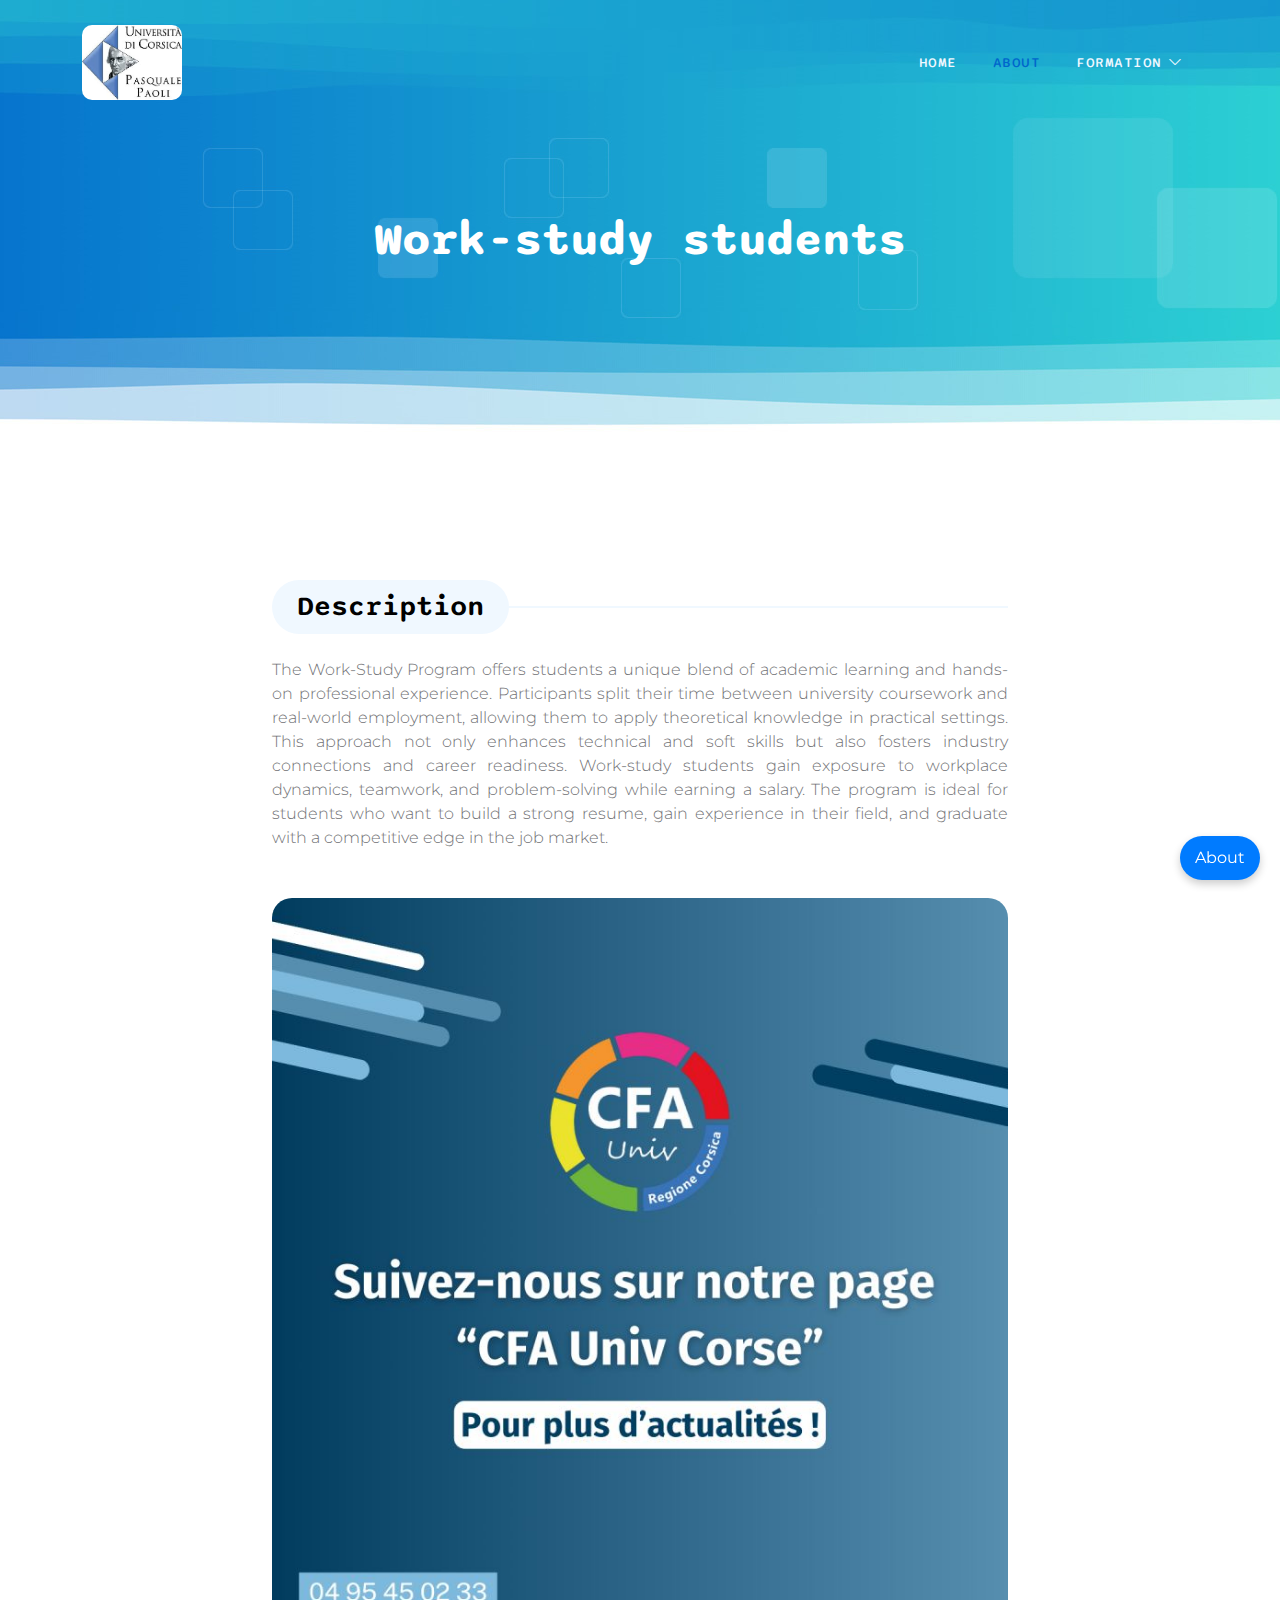
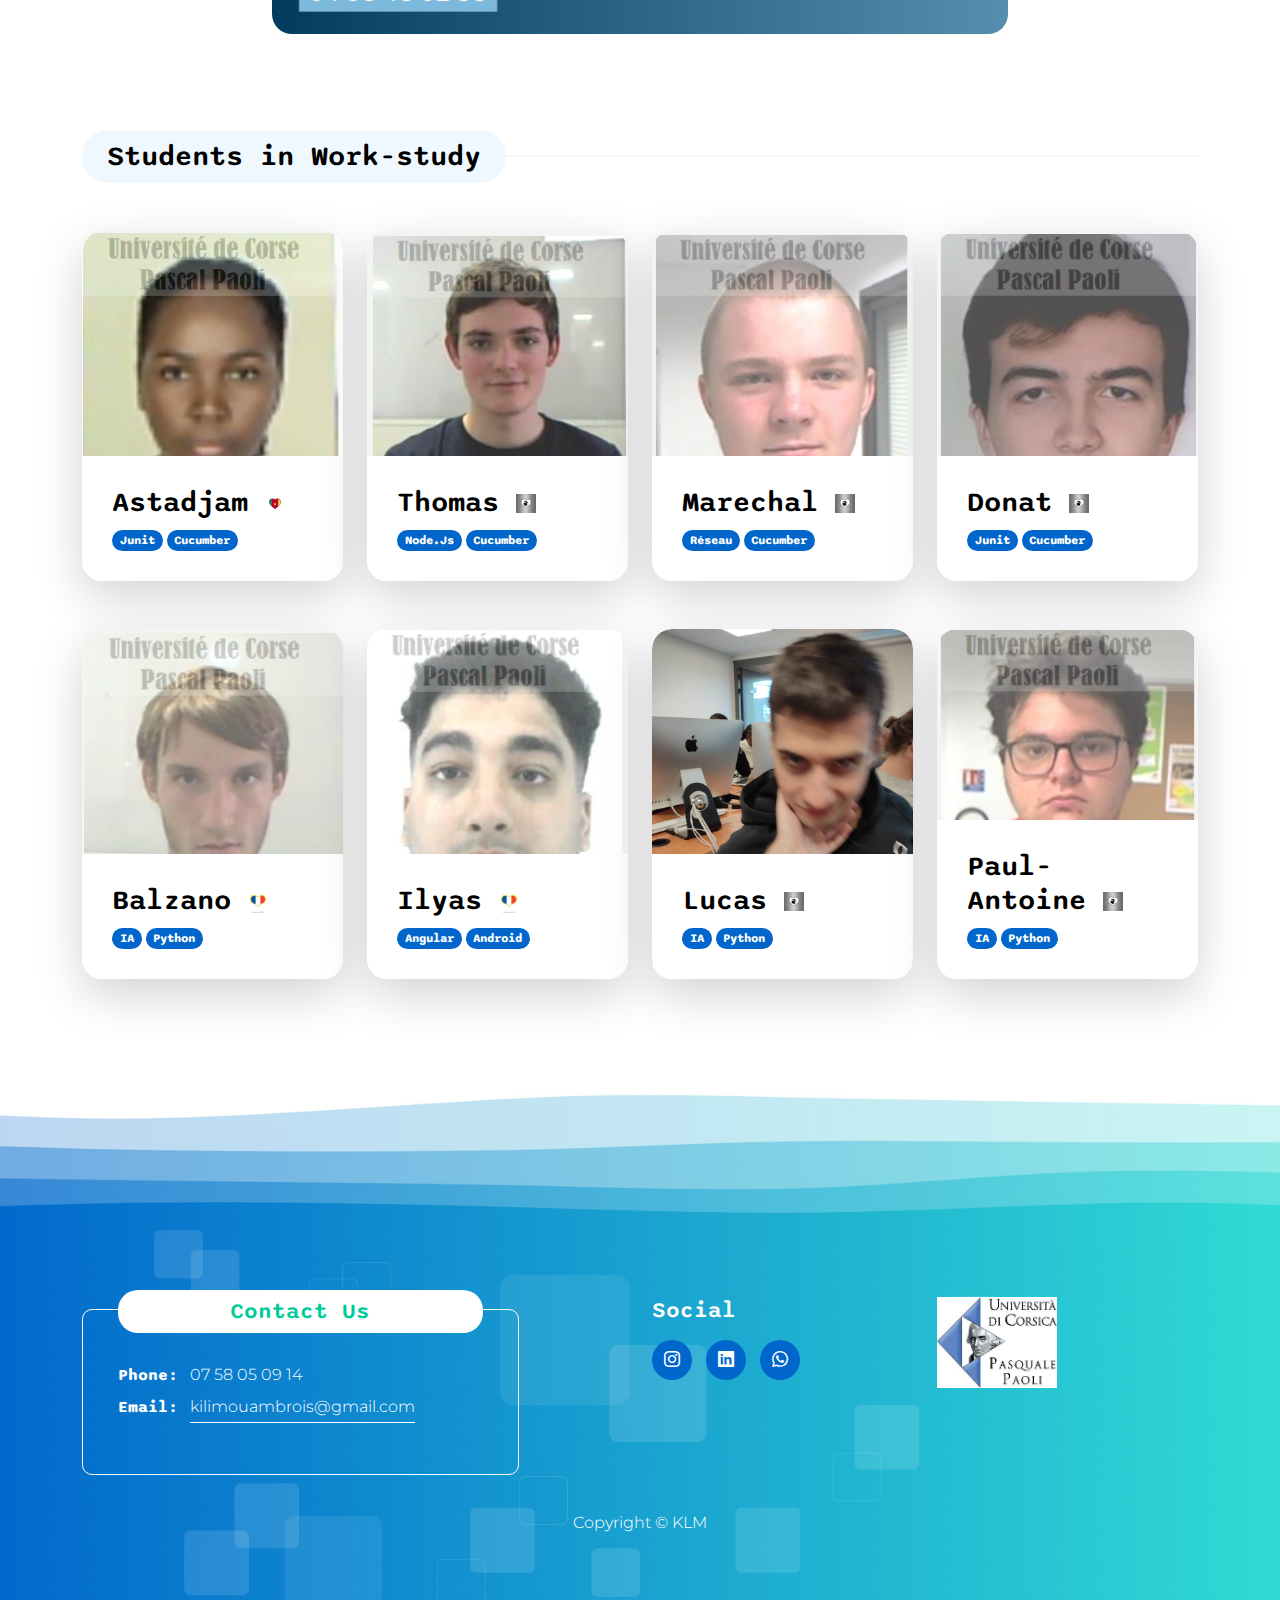
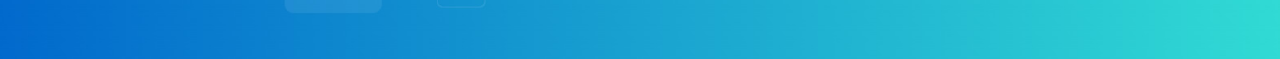
<file: templatemo_584_pod_talk/templatemo_584_pod_talk/alternance.html>
<!doctype html>
<html lang="en">
    <head>
        <meta charset="utf-8">
        <meta name="viewport" content="width=device-width, initial-scale=1">

        <meta name="description" content="">
        <meta name="author" content="">

        <title>Alternance</title>

        <!-- CSS FILES -->        
        <link rel="preconnect" href="https://fonts.googleapis.com">
        
        <link rel="preconnect" href="https://fonts.gstatic.com" crossorigin>

        <link href="https://fonts.googleapis.com/css2?family=Montserrat:wght@300;400&family=Sono:wght@200;300;400;500;700&display=swap" rel="stylesheet">
                        
        <link rel="stylesheet" href="css/bootstrap.min.css">

        <link rel="stylesheet" href="css/bootstrap-icons.css">

        <link rel="stylesheet" href="css/owl.carousel.min.css">
        
        <link rel="stylesheet" href="css/owl.theme.default.min.css">

        <link href="css/templatemo-pod-talk.css" rel="stylesheet">
<!--

TemplateMo 584 Pod Talk

https://templatemo.com/tm-584-pod-talk

-->
    </head>
    
    <body>

        <main>

            <nav class="navbar navbar-expand-lg">
                <div class="container">
                    <a class="navbar-brand me-lg-5 me-0" href="index.html">
                        <img src="images/Logo_université.jpg" class="logo-image img-fluid" alt="university logo"  style="border-radius: 10px;">
                    </a>

    
                    <button class="navbar-toggler" type="button" data-bs-toggle="collapse" data-bs-target="#navbarNav" aria-controls="navbarNav" aria-expanded="false" aria-label="Toggle navigation">
                        <span class="navbar-toggler-icon"></span>
                    </button>
    
                    <div class="collapse navbar-collapse" id="navbarNav">
                        <ul class="navbar-nav ms-lg-auto">
                            <li class="nav-item">
                                <a class="nav-link" href="index.html">Home</a>
                            </li>

                            <li class="nav-item">
                                <a class="nav-link active" href="about.html">About</a>
                            </li>

                            <li class="nav-item dropdown">
                                <a class="nav-link dropdown-toggle" href="#" id="navbarLightDropdownMenuLink" role="button" data-bs-toggle="dropdown" aria-expanded="false">Formation</a>

                                <ul class="dropdown-menu dropdown-menu-light" aria-labelledby="navbarLightDropdownMenuLink">
                                    <li><a class="dropdown-item" href="alternance.html">Alternance</a></li>

                                    <li><a class="dropdown-item" href="normale.html">Normale</a></li>
                                </ul>
                            </li>
                        </ul>
                    </div>
                    <!-- Bouton flottant pour revenir à la page d'accueil -->
                    <a href="about.html" class="floating-home-button">About</a>
                </div>
            </nav>


            <header class="site-header d-flex flex-column justify-content-center align-items-center">
                <div class="container">
                    <div class="row">

                        <div class="col-lg-12 col-12 text-center">

                            <h2 class="mb-0">Work-study students</h2>
                        </div>

                    </div>
                </div>
            </header>
            

            <section class="about-section section-padding" id="section_2">
                <div class="container">
                    <div class="row">

                        <div class="col-lg-8 col-12 mx-auto">
                            <div class="pb-5 mb-5">
                                <div class="section-title-wrap mb-4">
                                    <h4 class="section-title">Description</h4>
                                </div>

                                <p style="text-align: justify;">The Work-Study Program offers students a unique blend of academic learning 
                                    and hands-on professional experience. Participants split their time between 
                                    university coursework and real-world employment, allowing them to apply theoretical 
                                    knowledge in practical settings. This approach not only enhances technical 
                                    and soft skills but also fosters industry connections and career readiness. 
                                    Work-study students gain exposure to workplace dynamics, teamwork, and problem-solving 
                                    while earning a salary. The program is ideal for students who want to build a strong resume, 
                                    gain experience in their field, and graduate with a competitive edge in the job market.</p>

                                <img src="images/cfa-corse.jpg" class="about-image mt-5 img-fluid" alt="">
                            </div>
                        </div>

                        <div class="col-lg-12 col-12">
                            <div class="section-title-wrap mb-5">
                                <h4 class="section-title">Students in Work-study </h4>
                            </div>
                        </div>

                        <div class="col-lg-3 col-md-6 col-12">
                            <div class="team-thumb bg-white shadow-lg">
                                <img src="images/profile/ASTADJAM.png" class="about-image img-fluid" alt="">

                                <div class="team-info">
                                    <h4 class="mb-2">
                                        Astadjam
                                        <img src="images/Drapeau/Camerounais.jpg" class="verified-image img-fluid" alt="">
                                    </h4>

                                    <span class="badge">Junit</span>

                                    <span class="badge">Cucumber</span>
                                </div>

                                <div class="social-share">
                                    <ul class="social-icon">
                                        <li class="social-icon-item">
                                            <a href="#" class="social-icon-link bi-linkedin"></a>
                                        </li>

                                        <li class="social-icon-item">
                                            <a href="#"  class="social-icon-link bi-briefcase"></a>
                                        </li>
                                    </ul>
                                </div>
                            </div>
                            <br><br>
                        </div>
                        

                        <div class="col-lg-3 col-md-6 col-12">
                            <div class="team-thumb bg-white shadow-lg">
                                <img src="images/profile/BOVY.png" class="about-image img-fluid" alt="">

                                <div class="team-info">
                                    <h4 class="mb-2">
                                        Thomas
                                        <img src="images/Drapeau/Corse.jpg" class="verified-image img-fluid" alt="">
                                    </h4>

                                    <span class="badge">Node.Js</span>

                                    <span class="badge">Cucumber</span>
                                </div>

                                <div class="social-share">
                                    <ul class="social-icon">
                                        <li class="social-icon-item">
                                            <a href="#" class="social-icon-link bi-linkedin"></a>
                                        </li>

                                        <li class="social-icon-item">
                                            <a href="#"  class="social-icon-link bi-briefcase"></a>
                                        </li>
                                    </ul>
                                </div>
                            </div>
                        </div>

                        <div class="col-lg-3 col-md-6 col-12">
                            <div class="team-thumb bg-white shadow-lg">
                                <img src="images/profile/MARECHAL.png" class="about-image img-fluid" alt="">

                                <div class="team-info">
                                    <h4 class="mb-2">
                                        Marechal
                                        <img src="images/Drapeau/Corse.jpg" class="verified-image img-fluid" alt="">
                                    </h4>

                                    <span class="badge">Réseau</span>

                                    <span class="badge">Cucumber</span>
                                </div>

                                <div class="social-share">
                                    <ul class="social-icon">
                                        <li class="social-icon-item">
                                            <a href="#" class="social-icon-link bi-linkedin"></a>
                                        </li>

                                        <li class="social-icon-item">
                                            <a href="#"  class="social-icon-link bi-briefcase"></a>
                                        </li>
                                    </ul>
                                </div>
                            </div>
                            <br><br>
                        </div>

                        <div class="col-lg-3 col-md-6 col-12">
                            <div class="team-thumb bg-white shadow-lg">
                                <img src="images/profile/FORTINI.png" class="about-image img-fluid" alt="">

                                <div class="team-info">
                                    <h4 class="mb-2">
                                        Donat
                                        <img src="images/Drapeau/Corse.jpg" class="verified-image img-fluid" alt="">
                                    </h4>

                                    <span class="badge">Junit</span>

                                    <span class="badge">Cucumber</span>
                                </div>

                                <div class="social-share">
                                    <ul class="social-icon">
                                        <li class="social-icon-item">
                                            <a href="#" class="social-icon-link bi-linkedin"></a>
                                        </li>

                                        <li class="social-icon-item">
                                            <a href="#"  class="social-icon-link bi-briefcase"></a>
                                        </li>
                                    </ul>
                                </div>
                            </div>
                        </div>

                        <div class="col-lg-3 col-md-6 col-12 mb-4 mb-lg-0">
                            <div class="team-thumb bg-white shadow-lg">
                                <img src="images/profile/BALZANO.png" class="about-image img-fluid" alt="">

                                <div class="team-info">
                                    <h4 class="mb-2">
                                        Balzano
                                        <img src="images/Drapeau/France.jpg" class="verified-image img-fluid" alt="">
                                    </h4>

                                    <span class="badge">IA</span>

                                    <span class="badge">Python</span>
                                </div>

                                <div class="social-share">
                                    <ul class="social-icon">
                                        <li class="social-icon-item">
                                            <a href="#" class="social-icon-link bi-linkedin"></a>
                                        </li>

                                        <li class="social-icon-item">
                                            <a href="#"  class="social-icon-link bi-briefcase"></a>
                                        </li>
                                    </ul>
                                </div>
                            </div>
                        </div>

                        <div class="col-lg-3 col-md-6 col-12 mb-4 mb-lg-0">
                            <div class="team-thumb bg-white shadow-lg">
                                <img src="images/profile/BENSALEM.png" class="about-image img-fluid" alt="">

                                <div class="team-info">
                                    <h4 class="mb-2">
                                        Ilyas
                                        <img src="images/Drapeau/France.jpg" class="verified-image img-fluid" alt="">
                                    </h4>

                                    <span class="badge">Angular</span>

                                    <span class="badge">Android</span>
                                </div>

                                <div class="social-share">
                                    <ul class="social-icon">
                                        <li class="social-icon-item">
                                            <a href="#" class="social-icon-link bi-linkedin"></a>
                                        </li>

                                        <li class="social-icon-item">
                                            <a href="#"  class="social-icon-link bi-briefcase"></a>
                                        </li>
                                    </ul>
                                </div>
                            </div>
                            <br><br>
                        </div>

                        <div class="col-lg-3 col-md-6 col-12 mb-4 mb-lg-0">
                            <div class="team-thumb bg-white shadow-lg">
                                <img src="images/profile/LECULIER.jpg" class="about-image img-fluid" alt="">

                                <div class="team-info">
                                    <h4 class="mb-2">
                                        Lucas
                                        <img src="images/Drapeau/Corse.jpg" class="verified-image img-fluid" alt="">
                                    </h4>

                                    <span class="badge">IA</span>

                                    <span class="badge">Python</span>
                                </div>

                                <div class="social-share">
                                    <ul class="social-icon">
                                        <li class="social-icon-item">
                                            <a href="#" class="social-icon-link bi-linkedin"></a>
                                        </li>

                                        <li class="social-icon-item">
                                            <a href="#"  class="social-icon-link bi-briefcase"></a>
                                        </li>
                                    </ul>
                                </div>
                            </div>
                        </div>

                        <div class="col-lg-3 col-md-6 col-12 mb-4 mb-lg-0">
                            <div class="team-thumb bg-white shadow-lg">
                                <img src="images/profile/VINCIGUERRA.png" class="about-image img-fluid" alt="">

                                <div class="team-info">
                                    <h4 class="mb-2">
                                        Paul-Antoine
                                        <img src="images/Drapeau/Corse.jpg" class="verified-image img-fluid" alt="">
                                    </h4>

                                    <span class="badge">IA</span>

                                    <span class="badge">Python</span>
                                </div>

                                <div class="social-share">
                                    <ul class="social-icon">
                                        <li class="social-icon-item">
                                            <a href="#" class="social-icon-link bi-linkedin"></a>
                                        </li>

                                        <li class="social-icon-item">
                                            <a href="#"  class="social-icon-link bi-briefcase"></a>
                                        </li>
                                    </ul>
                                </div>
                            </div>
                        </div>
                 
                    </div>
                </div>
            </section>
        </main>


        <footer class="site-footer">   
            <div class="container">
                <div class="row">

                    <div class="col-lg-6 col-12 mb-5 mb-lg-0">
                        <div class="subscribe-form-wrap">
                            <h6>Contact Us</h6>

                            <form class="custom-form subscribe-form" action="#" method="get" role="form">
                                <p class="mb-2"><strong class="d-inline me-2">Phone:</strong> 07 58 05 09 14</p>

                                <p>
                                    <strong class="d-inline me-2">Email:</strong>
                                    <a href="#">kilimouambrois@gmail.com</a> 
                                </p>
                            </form>
                        </div>
                    </div>


                    <div class="col-lg-3 col-md-6 col-12">

                        <h6 class="site-footer-title mb-3">Social</h6>

                        <ul class="social-icon">
                            <li class="social-icon-item">
                                <a href="#" class="social-icon-link bi-instagram"></a>
                            </li>

                            <li class="social-icon-item">
                                <a href="#" class="social-icon-link bi-linkedin"></a>
                            </li>

                            <li class="social-icon-item">
                                <a href="#" class="social-icon-link bi-whatsapp"></a>
                            </li>
                        </ul>
                    </div>

                    <div class="col-lg-2 col-md-3 col-12">
                        <a class="navbar-brand" href="index.html">
                            <img src="images/Logo_université.jpg" class="logo-image img-fluid" alt="templatemo pod talk">
                        </a>
                    </div>

                </div>
            </div>

            <div class="container pt-5">
                <div class="row align-items-center">
                    <p class="copyright-text mb-0">Copyright © KLM
                        <br><br>
                </div>
            </div>
        </footer>


        <!-- JAVASCRIPT FILES -->
        <script src="js/jquery.min.js"></script>
        <script src="js/bootstrap.bundle.min.js"></script>
        <script src="js/owl.carousel.min.js"></script>
        <script src="js/custom.js"></script>

    </body>
</html>
</file>
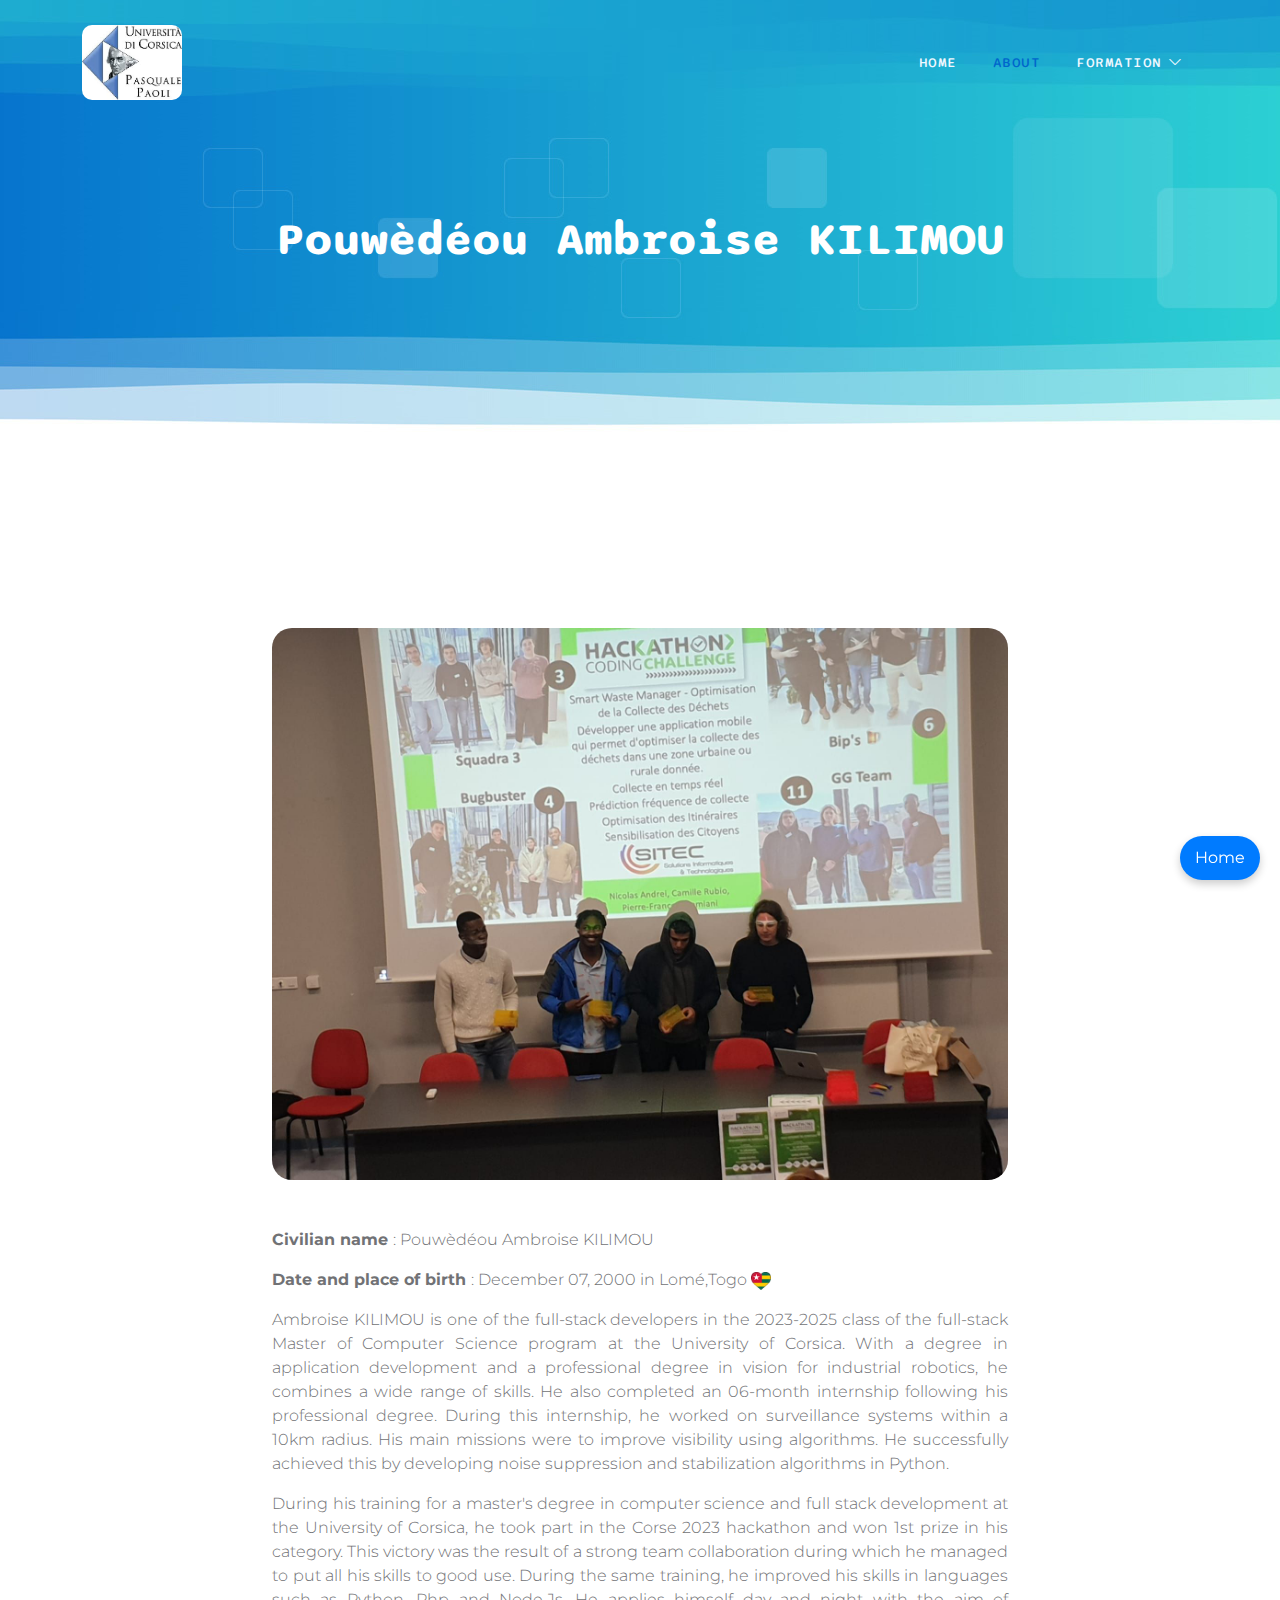
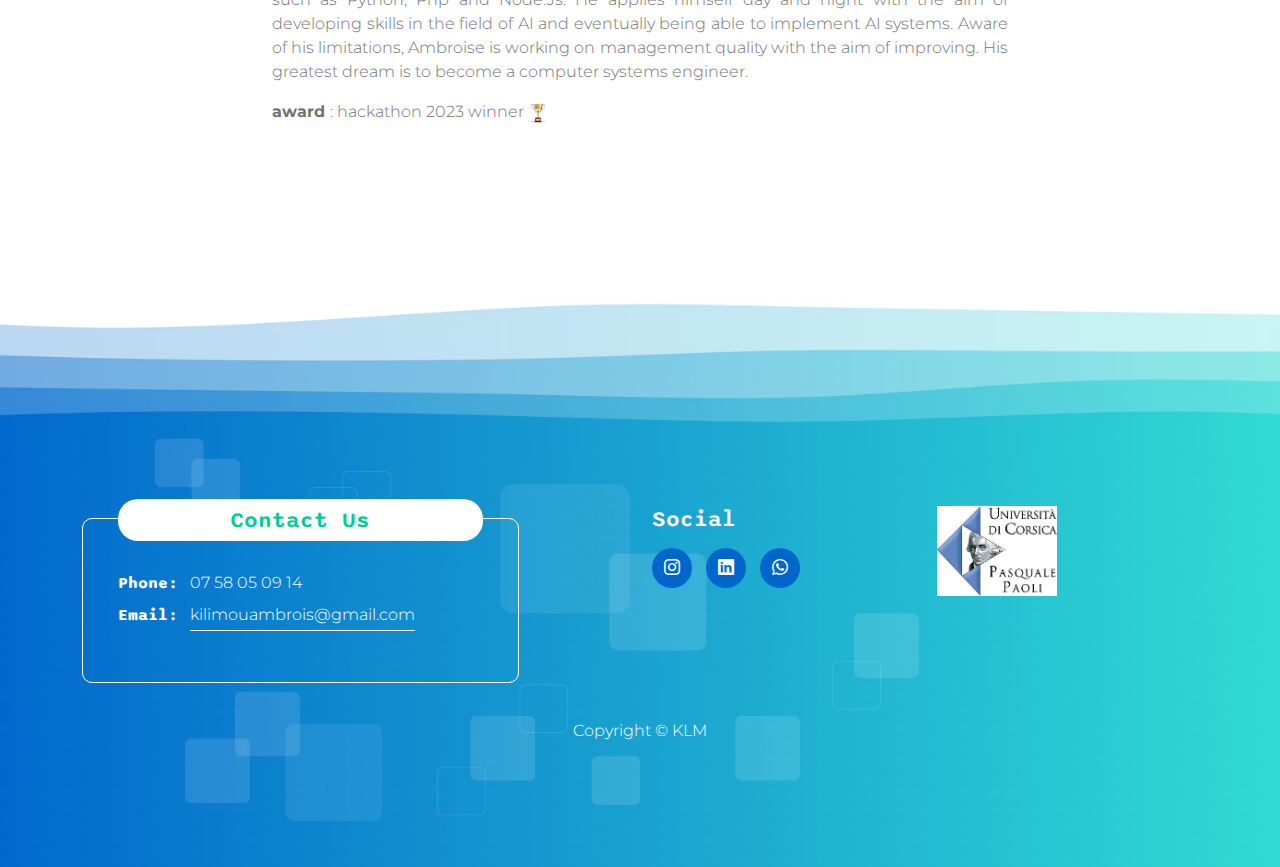
<file: templatemo_584_pod_talk/templatemo_584_pod_talk/ambroise.html>
<!doctype html>
<html lang="en">
    <head>
        <meta charset="utf-8">
        <meta name="viewport" content="width=device-width, initial-scale=1">

        <meta name="description" content="">
        <meta name="author" content="">

        <title>Ambroise Page</title>

        <!-- CSS FILES -->        
        <link rel="preconnect" href="https://fonts.googleapis.com">
        
        <link rel="preconnect" href="https://fonts.gstatic.com" crossorigin>

        <link href="https://fonts.googleapis.com/css2?family=Montserrat:wght@300;400&family=Sono:wght@200;300;400;500;700&display=swap" rel="stylesheet">
                        
        <link rel="stylesheet" href="css/bootstrap.min.css">

        <link rel="stylesheet" href="css/bootstrap-icons.css">

        <link rel="stylesheet" href="css/owl.carousel.min.css">
        
        <link rel="stylesheet" href="css/owl.theme.default.min.css">

        <link href="css/templatemo-pod-talk.css" rel="stylesheet">
<!--

TemplateMo 584 Pod Talk

https://templatemo.com/tm-584-pod-talk

-->
    </head>
    
    <body>

        <main>

            <nav class="navbar navbar-expand-lg">
                <div class="container">
                    <a class="navbar-brand me-lg-5 me-0" href="index.html">
                        <img src="images/Logo_université.jpg" class="logo-image img-fluid" alt="university logo"  style="border-radius: 10px;">
                    </a>
    
                    <button class="navbar-toggler" type="button" data-bs-toggle="collapse" data-bs-target="#navbarNav" aria-controls="navbarNav" aria-expanded="false" aria-label="Toggle navigation">
                        <span class="navbar-toggler-icon"></span>
                    </button>
    
                    <div class="collapse navbar-collapse" id="navbarNav">
                        <ul class="navbar-nav ms-lg-auto">
                            <li class="nav-item">
                                <a class="nav-link" href="index.html">Home</a>
                            </li>

                            <li class="nav-item">
                                <a class="nav-link active" href="about.html">About</a>
                            </li>

                            <li class="nav-item dropdown">
                                <a class="nav-link dropdown-toggle" href="#" id="navbarLightDropdownMenuLink" role="button" data-bs-toggle="dropdown" aria-expanded="false">FORMATION</a>

                                <ul class="dropdown-menu dropdown-menu-light" aria-labelledby="navbarLightDropdownMenuLink">
                                    <li><a class="dropdown-item" href="alternance.html">ALTERNANCE</a></li>

                                    <li><a class="dropdown-item" href="normale.html">NORMALE</a></li>
                                </ul>
                            </li>
                        </ul>
                    </div>

                    <!-- Bouton flottant pour revenir à la page d'accueil -->
                    <a href="index.html" class="floating-home-button">Home</a>
                </div>
            </nav>


            <header class="site-header d-flex flex-column justify-content-center align-items-center">
                <div class="container">
                    <div class="row">

                        <div class="col-lg-12 col-12 text-center">

                            <h2 class="mb-0">Pouwèdéou Ambroise KILIMOU</h2>
                        </div>

                    </div>
                </div>
            </header>
            

            <section class="about-section section-padding" id="section_2">
                <div class="container">
                    <div class="row">
                        <div class="col-lg-8 col-12 mx-auto">
                            <div class="pb-5 mb-5">
                                <img src="images/winner-Hackathon.jpg" class="about-image mt-5 img-fluid" alt="">
                                <br><br>

                                <p> 
                                    <strong>
                                        Civilian name
                                    </strong> 
                                    : Pouwèdéou Ambroise KILIMOU </p>
                                <p> 
                                    <strong>
                                        Date and place of birth
                                    </strong> : December 07, 2000 in Lomé,Togo 
                                    <img src="images/Drapeau/Togo.jpg" class="verified-image img-fluid" alt="">
                                </p>
                                <p style="text-align: justify;">Ambroise KILIMOU is one of the full-stack developers in the 2023-2025 class
                                     of the full-stack Master of Computer Science program at the University of Corsica. 
                                     With a degree in application development and a professional degree in vision for 
                                     industrial robotics, he combines a wide range of skills. He also completed an 06-month 
                                     internship following his professional degree. During this internship, he worked on 
                                     surveillance systems within a 10km radius. His main missions were to improve visibility 
                                     using algorithms. He successfully achieved this by developing noise suppression and 
                                     stabilization algorithms in Python.</p>
                                <p style="text-align: justify;">During his training for a master's degree in computer science and full stack development
                                    at the University of Corsica, he took part in the Corse 2023 hackathon and won 1st prize
                                    in his category. This victory was the result of a strong team collaboration during which
                                    he managed to put all his skills to good use. During the same training, he improved his
                                    skills in languages such as Python, Php and Node.Js. He applies himself day and night
                                    with the aim of developing skills in the field of AI and eventually being able to
                                    implement AI systems. Aware of his limitations, Ambroise is working on management
                                    quality with the aim of improving. His greatest dream is to become a computer systems engineer.</p>
                                
                                <p>
                                    <strong>
                                        award
                                    </strong>
                                     : hackathon 2023 winner 
                                     <img src="images/Drapeau/award.jpg" class="verified-image img-fluid" alt="">
                                     </p>   
                            </div>
                        </div>
                    </div>
                </div>
            </section>
        </main>


        <footer class="site-footer">   
            <div class="container">
                <div class="row">

                    <div class="col-lg-6 col-12 mb-5 mb-lg-0">
                        <div class="subscribe-form-wrap">
                            <h6>Contact Us</h6>

                            <form class="custom-form subscribe-form" action="#" method="get" role="form">
                                <p class="mb-2"><strong class="d-inline me-2">Phone:</strong> 07 58 05 09 14</p>

                                <p>
                                    <strong class="d-inline me-2">Email:</strong>
                                    <a href="#">kilimouambrois@gmail.com</a> 
                                </p>
                            </form>
                        </div>
                    </div>


                    <div class="col-lg-3 col-md-6 col-12">

                        <h6 class="site-footer-title mb-3">Social</h6>

                        <ul class="social-icon">
                            <li class="social-icon-item">
                                <a href="#" class="social-icon-link bi-instagram"></a>
                            </li>

                            <li class="social-icon-item">
                                <a href="#" class="social-icon-link bi-linkedin"></a>
                            </li>

                            <li class="social-icon-item">
                                <a href="#" class="social-icon-link bi-whatsapp"></a>
                            </li>
                        </ul>
                    </div>

                    <div class="col-lg-2 col-md-3 col-12">
                        <a class="navbar-brand" href="index.html">
                            <img src="images/Logo_université.jpg" class="logo-image img-fluid" alt="templatemo pod talk">
                        </a>
                    </div>

                </div>
            </div>

            <div class="container pt-5">
                <div class="row align-items-center">
                    <p class="copyright-text mb-0">Copyright © KLM
                        <br><br>
                </div>
            </div>
        </footer>


        <!-- JAVASCRIPT FILES -->
        <script src="js/jquery.min.js"></script>
        <script src="js/bootstrap.bundle.min.js"></script>
        <script src="js/owl.carousel.min.js"></script>
        <script src="js/custom.js"></script>

    </body>
</html>
</file>
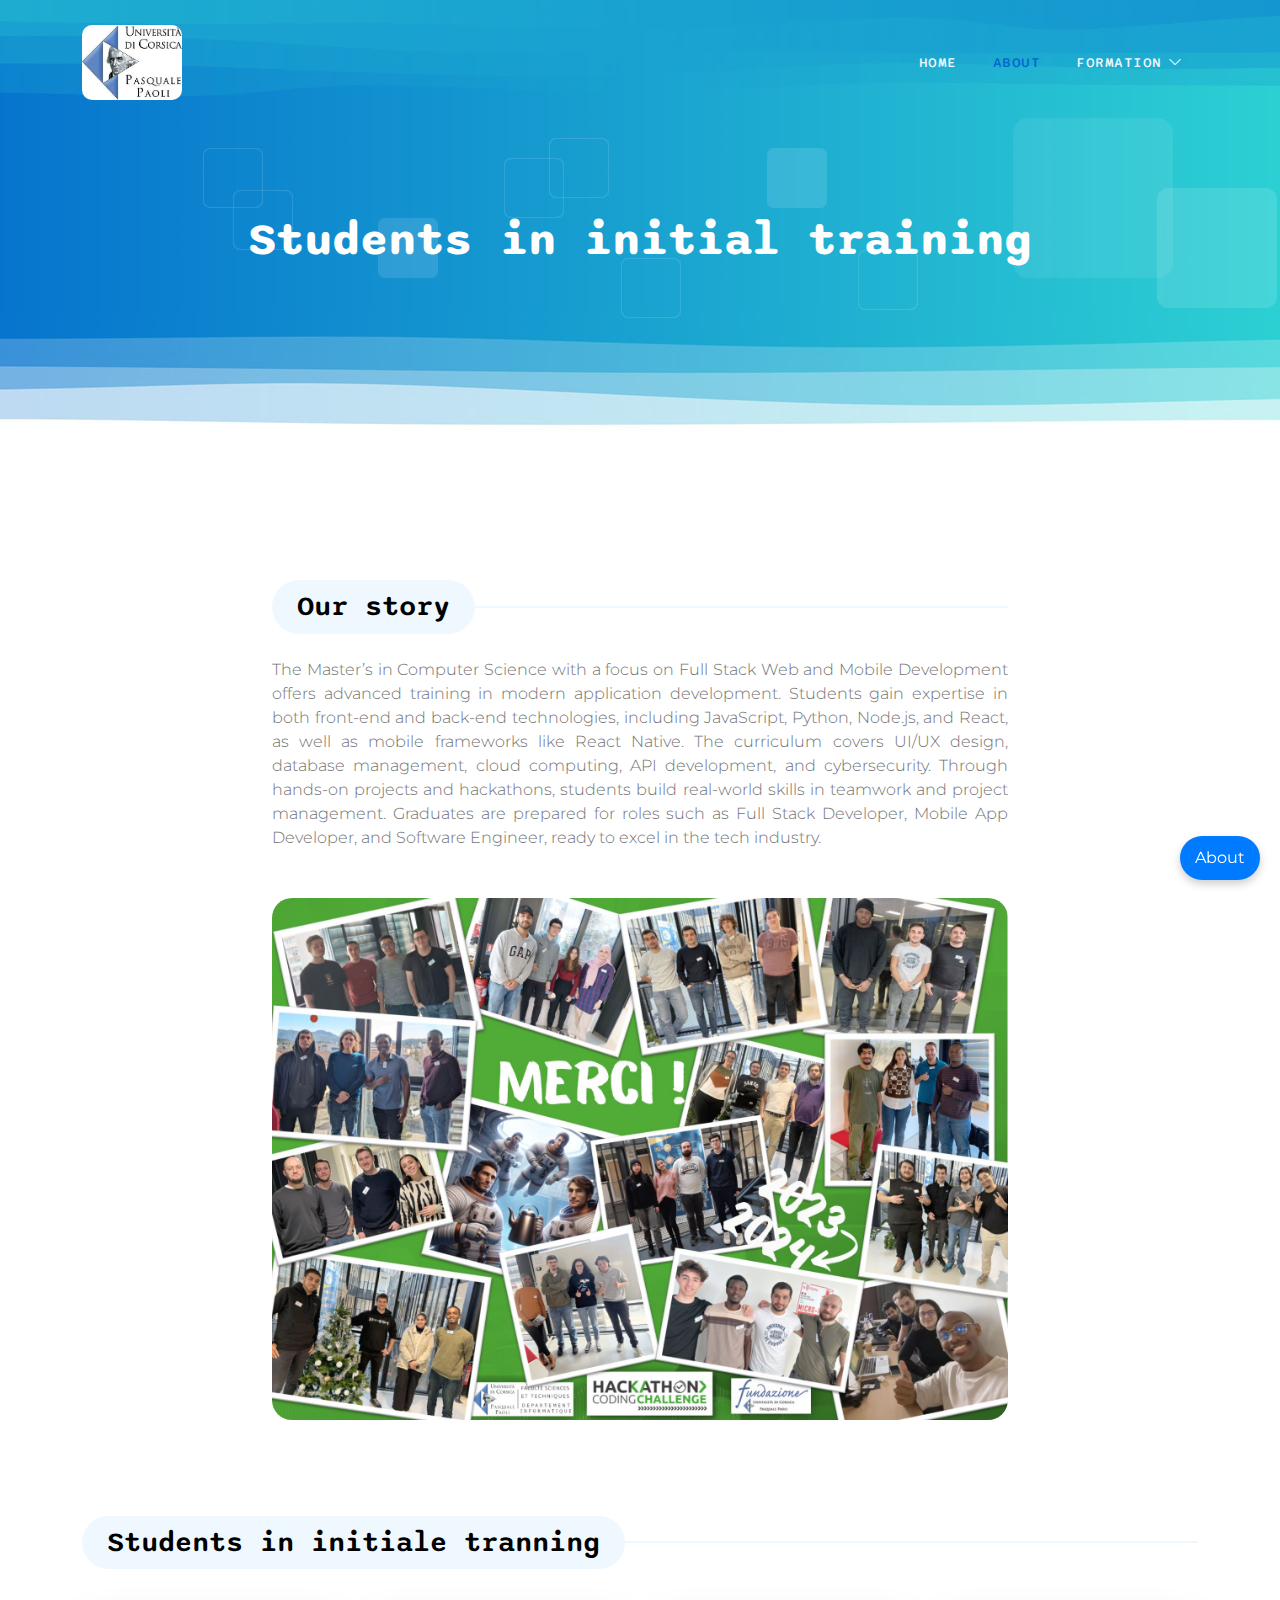
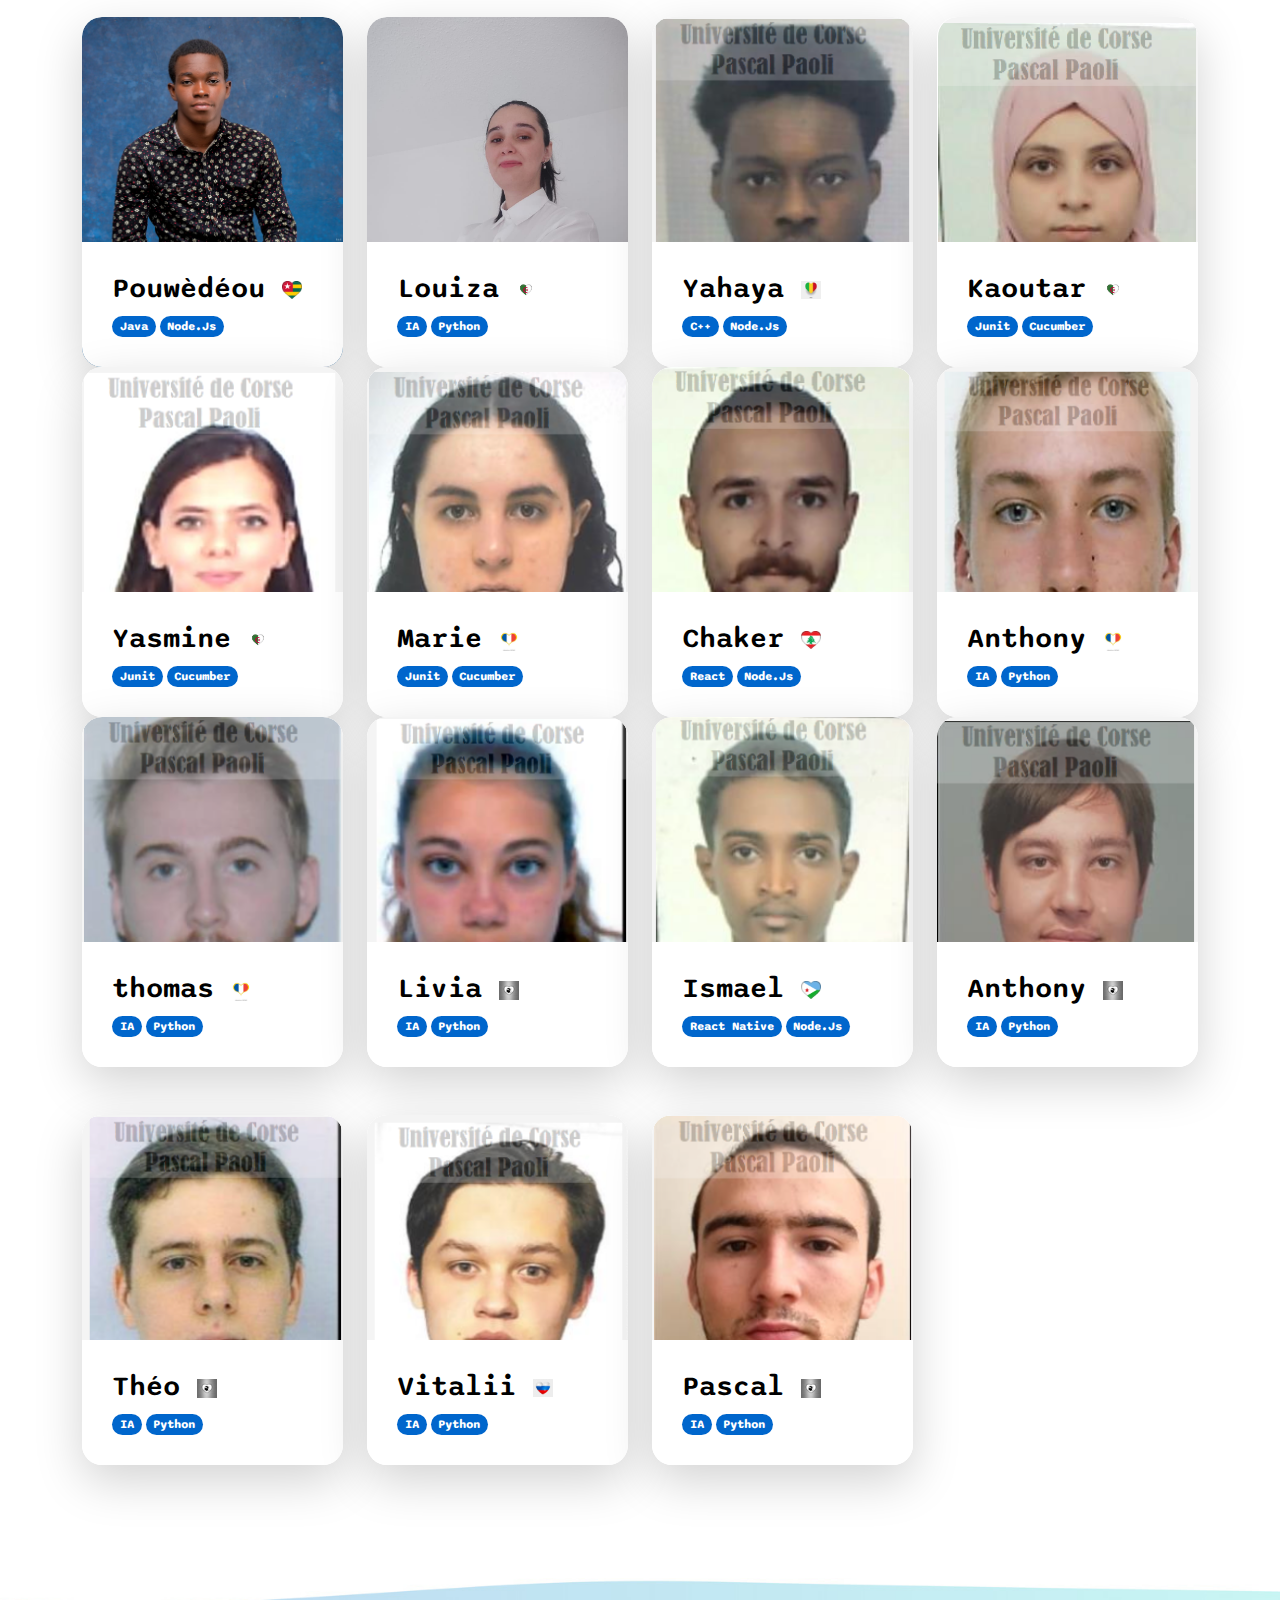
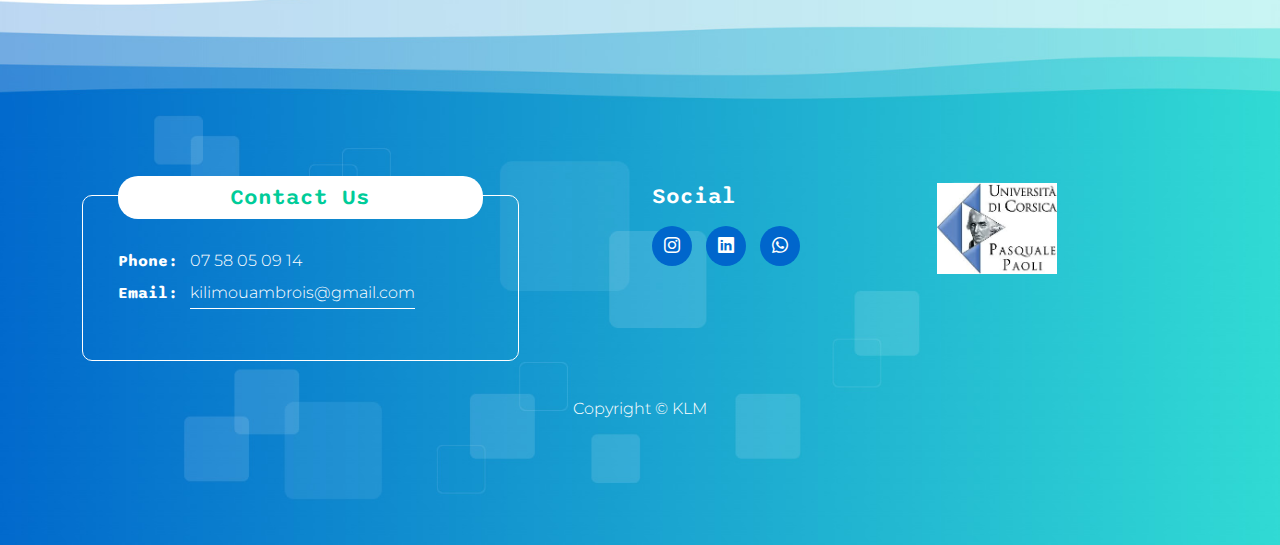
<file: templatemo_584_pod_talk/templatemo_584_pod_talk/normale.html>
<!doctype html>
<html lang="en">
    <head>
        <meta charset="utf-8">
        <meta name="viewport" content="width=device-width, initial-scale=1">

        <meta name="description" content="">
        <meta name="author" content="">

        <title>Alternance</title>

        <!-- CSS FILES -->        
        <link rel="preconnect" href="https://fonts.googleapis.com">
        
        <link rel="preconnect" href="https://fonts.gstatic.com" crossorigin>

        <link href="https://fonts.googleapis.com/css2?family=Montserrat:wght@300;400&family=Sono:wght@200;300;400;500;700&display=swap" rel="stylesheet">
                        
        <link rel="stylesheet" href="css/bootstrap.min.css">

        <link rel="stylesheet" href="css/bootstrap-icons.css">

        <link rel="stylesheet" href="css/owl.carousel.min.css">
        
        <link rel="stylesheet" href="css/owl.theme.default.min.css">

        <link href="css/templatemo-pod-talk.css" rel="stylesheet">
<!--

TemplateMo 584 Pod Talk

https://templatemo.com/tm-584-pod-talk

-->
    </head>
    
    <body>

        <main>

            <nav class="navbar navbar-expand-lg">
                <div class="container">
                    <a class="navbar-brand me-lg-5 me-0" href="index.html">
                        <img src="images/Logo_université.jpg" class="logo-image img-fluid" alt="university logo"  style="border-radius: 10px;">
                    </a>

    
                    <button class="navbar-toggler" type="button" data-bs-toggle="collapse" data-bs-target="#navbarNav" aria-controls="navbarNav" aria-expanded="false" aria-label="Toggle navigation">
                        <span class="navbar-toggler-icon"></span>
                    </button>
    
                    <div class="collapse navbar-collapse" id="navbarNav">
                        <ul class="navbar-nav ms-lg-auto">
                            <li class="nav-item">
                                <a class="nav-link" href="index.html">Home</a>
                            </li>

                            <li class="nav-item">
                                <a class="nav-link active" href="about.html">About</a>
                            </li>

                            <li class="nav-item dropdown">
                                <a class="nav-link dropdown-toggle" href="#" id="navbarLightDropdownMenuLink" role="button" data-bs-toggle="dropdown" aria-expanded="false">Formation</a>

                                <ul class="dropdown-menu dropdown-menu-light" aria-labelledby="navbarLightDropdownMenuLink">
                                    <li><a class="dropdown-item" href="alternance.html">Alternance</a></li>

                                    <li><a class="dropdown-item" href="normale.html">Normale</a></li>
                                </ul>
                            </li>
                        </ul>
                    </div>

                    <!-- Bouton flottant pour revenir à la page d'accueil -->
                    <a href="about.html" class="floating-home-button">About</a>
                </div>
            </nav>


            <header class="site-header d-flex flex-column justify-content-center align-items-center">
                <div class="container">
                    <div class="row">

                        <div class="col-lg-12 col-12 text-center">

                            <h2 class="mb-0">Students in initial training</h2>
                        </div>

                    </div>
                </div>
            </header>
            

            <section class="about-section section-padding" id="section_2">
                <div class="container">
                    <div class="row">

                        <div class="col-lg-8 col-12 mx-auto">
                            <div class="pb-5 mb-5">
                                <div class="section-title-wrap mb-4">
                                    <h4 class="section-title">Our story</h4>
                                </div>

                                <p style="text-align: justify;">The Master’s in Computer Science with a focus on Full Stack Web and Mobile Development offers 
                                    advanced training in modern application development. Students gain expertise in both front-end 
                                    and back-end technologies, including JavaScript, Python, Node.js, and React, as well as mobile 
                                    frameworks like React Native. The curriculum covers UI/UX design, database management, cloud 
                                    computing, API development, and cybersecurity. Through hands-on projects and hackathons, students 
                                    build real-world skills in teamwork and project management. Graduates are prepared for roles such 
                                    as Full Stack Developer, Mobile App Developer, and Software Engineer, ready to excel in the tech industry.</p>

                                <img src="images/Hackathon.jpg" class="about-image mt-5 img-fluid" alt="">
                            </div>
                        </div>

                        <div class="col-lg-12 col-12">
                            <div class="section-title-wrap mb-5">
                                <h4 class="section-title">Students in initiale tranning</h4>
                            </div>
                        </div>
                        <div class="col-lg-3 col-md-6 col-12 mb-4 mb-lg-0">
                            <div class="team-thumb bg-white shadow-lg">
                                <a href="ambroise.html">
                                    <img src="images/profile/KILIMOU.jpeg" class="about-image img-fluid" alt="">

                                    <div class="team-info">
                                        <h4 class="mb-2">
                                            Pouwèdéou
                                            <img src="images/Drapeau/Togo.jpg" class="verified-image img-fluid" alt="">
                                        </h4>
    
                                        <span class="badge">Java</span>
    
                                        <span class="badge">Node.Js</span>
                                    </div>
                                </a>
                                

                                <div class="social-share">
                                        <ul class="social-icon">
                                            <li class="social-icon-item">
                                                <a href="https://www.linkedin.com/in/pouw%C3%A8d%C3%A9ou-ambroise-kilimou-9b466a211/" class="social-icon-link bi-linkedin"></a>
                                            </li>

                                            <li class="social-icon-item">
                                                <a href="https://www.kilimou.com"  class="social-icon-link bi-briefcase"></a>
                                            </li>
                                        </ul>
                                    </div>
                            </div>
                        </div>

                        <div class="col-lg-3 col-md-6 col-12 mb-4 mb-lg-0">
                            <div class="team-thumb bg-white shadow-lg">
                                <img src="images/profile/BELARIF.jpeg" class="about-image img-fluid" alt="">

                                <div class="team-info">
                                    <h4 class="mb-2">
                                        Louiza
                                        <img src="images/Drapeau/algerie.jpg" class="verified-image img-fluid" alt="">
                                    </h4>

                                    <span class="badge">IA</span>

                                    <span class="badge">Python</span>
                                </div>

                                <div class="social-share">
                                    <ul class="social-icon">
                                        <li class="social-icon-item">
                                            <a href="#" class="social-icon-link bi-linkedin"></a>
                                        </li>

                                        <li class="social-icon-item">
                                            <a href="#"  class="social-icon-link bi-briefcase"></a>
                                        </li>
                                    </ul>
                                </div>
                            </div>
                        </div>

                        <div class="col-lg-3 col-md-6 col-12 mb-4 mb-lg-0 mb-md-0">
                            <div class="team-thumb bg-white shadow-lg">
                                <img src="images/profile/BATHILY.png" class="about-image img-fluid" alt="">

                                <div class="team-info">
                                    <h4 class="mb-2">
                                        Yahaya
                                        <img src="images//Drapeau/Mali.jpg" class="verified-image img-fluid" alt="">
                                    </h4>

                                    <span class="badge">C++</span>
                                    <span class="badge">Node.Js</span>
                                </div>

                                <div class="social-share">
                                        <ul class="social-icon">
                                            <li class="social-icon-item">
                                                <a href="#" class="social-icon-link bi-linkedin"></a>
                                            </li>

                                            <li class="social-icon-item">
                                                <a href="#" class="social-icon-link bi-whatsapp"></a>
                                            </li>
                                        </ul>
                                    </div>
                            </div>
                        </div>
                        
                        <div class="col-lg-3 col-md-6 col-12">
                            <div class="team-thumb bg-white shadow-lg">
                                <img src="images/profile/BENAMEUR.png" class="about-image img-fluid" alt="">

                                <div class="team-info">
                                    <h4 class="mb-2">
                                        Kaoutar
                                        <img src="images/Drapeau/algerie.jpg" class="verified-image img-fluid" alt="">
                                    </h4>

                                    <span class="badge">Junit</span>

                                    <span class="badge">Cucumber</span>
                                </div>

                                <div class="social-share">
                                    <ul class="social-icon">
                                        <li class="social-icon-item">
                                            <a href="#" class="social-icon-link bi-linkedin"></a>
                                        </li>

                                        <li class="social-icon-item">
                                            <a href="#"  class="social-icon-link bi-briefcase"></a>
                                        </li>
                                    </ul>
                                </div>
                            </div>
                        </div>

                        <div class="col-lg-3 col-md-6 col-12">
                            <div class="team-thumb bg-white shadow-lg">
                                <img src="images/profile/HAMADENE.png" class="about-image img-fluid" alt="">

                                <div class="team-info">
                                    <h4 class="mb-2">
                                        Yasmine
                                        <img src="images/Drapeau/algerie.jpg" class="verified-image img-fluid" alt="">
                                    </h4>

                                    <span class="badge">Junit</span>

                                    <span class="badge">Cucumber</span>
                                </div>

                                <div class="social-share">
                                    <ul class="social-icon">
                                        <li class="social-icon-item">
                                            <a href="#" class="social-icon-link bi-linkedin"></a>
                                        </li>

                                        <li class="social-icon-item">
                                            <a href="#"  class="social-icon-link bi-briefcase"></a>
                                        </li>
                                    </ul>
                                </div>
                            </div>
                        </div>

                        <div class="col-lg-3 col-md-6 col-12">
                            <div class="team-thumb bg-white shadow-lg">
                                <img src="images/profile/EVEILLE.png" class="about-image img-fluid" alt="">

                                <div class="team-info">
                                    <h4 class="mb-2">
                                        Marie
                                        <img src="images/Drapeau/France.jpg" class="verified-image img-fluid" alt="">
                                    </h4>

                                    <span class="badge">Junit</span>

                                    <span class="badge">Cucumber</span>
                                </div>

                                <div class="social-share">
                                    <ul class="social-icon">
                                        <li class="social-icon-item">
                                            <a href="#" class="social-icon-link bi-linkedin"></a>
                                        </li>

                                        <li class="social-icon-item">
                                            <a href="#"  class="social-icon-link bi-briefcase"></a>
                                        </li>
                                    </ul>
                                </div>
                            </div>
                        </div>

                        <div class="col-lg-3 col-md-6 col-12 mb-4 mb-lg-0">
                            <div class="team-thumb bg-white shadow-lg">
                                <img src="images/profile/CHAKER.png" class="about-image img-fluid" alt="">

                                <div class="team-info">
                                    <h4 class="mb-2">
                                        Chaker
                                        <img src="images/Drapeau/Liban.jpg" class="verified-image img-fluid" alt="">
                                    </h4>

                                    <span class="badge">React</span>

                                    <span class="badge">Node.Js</span>
                                </div>

                                <div class="social-share">
                                    <ul class="social-icon">
                                        <li class="social-icon-item">
                                            <a href="#" class="social-icon-link bi-linkedin"></a>
                                        </li>

                                        <li class="social-icon-item">
                                            <a href="#"  class="social-icon-link bi-briefcase"></a>
                                        </li>
                                    </ul>
                                </div>
                            </div>
                        </div>

                        <div class="col-lg-3 col-md-6 col-12 mb-4 mb-lg-0">
                            <div class="team-thumb bg-white shadow-lg">
                                <img src="images/profile/COLIN.png" class="about-image img-fluid" alt="">

                                <div class="team-info">
                                    <h4 class="mb-2">
                                        Anthony
                                        <img src="images/Drapeau/France.jpg" class="verified-image img-fluid" alt="">
                                    </h4>

                                    <span class="badge">IA</span>

                                    <span class="badge">Python</span>
                                </div>

                                <div class="social-share">
                                    <ul class="social-icon">
                                        <li class="social-icon-item">
                                            <a href="#" class="social-icon-link bi-linkedin"></a>
                                        </li>

                                        <li class="social-icon-item">
                                            <a href="#"  class="social-icon-link bi-briefcase"></a>
                                        </li>
                                    </ul>
                                </div>
                            </div>
                        </div>

                        <div class="col-lg-3 col-md-6 col-12 mb-4 mb-lg-0">
                            <div class="team-thumb bg-white shadow-lg">
                                <img src="images/profile/GARAU.png" class="about-image img-fluid" alt="">

                                <div class="team-info">
                                    <h4 class="mb-2">
                                        thomas
                                        <img src="images/Drapeau/France.jpg" class="verified-image img-fluid" alt="">
                                    </h4>

                                    <span class="badge">IA</span>

                                    <span class="badge">Python</span>
                                </div>

                                <div class="social-share">
                                    <ul class="social-icon">
                                        <li class="social-icon-item">
                                            <a href="#" class="social-icon-link bi-linkedin"></a>
                                        </li>

                                        <li class="social-icon-item">
                                            <a href="#"  class="social-icon-link bi-briefcase"></a>
                                        </li>
                                    </ul>
                                </div>
                            </div>
                        </div>

                        <div class="col-lg-3 col-md-6 col-12 mb-4 mb-lg-0">
                            <div class="team-thumb bg-white shadow-lg">
                                <img src="images/profile/GRAZIETTI.png" class="about-image img-fluid" alt="">

                                <div class="team-info">
                                    <h4 class="mb-2">
                                        Livia
                                        <img src="images/Drapeau/Corse.jpg" class="verified-image img-fluid" alt="">
                                    </h4>

                                    <span class="badge">IA</span>

                                    <span class="badge">Python</span>
                                </div>

                                <div class="social-share">
                                    <ul class="social-icon">
                                        <li class="social-icon-item">
                                            <a href="#" class="social-icon-link bi-linkedin"></a>
                                        </li>

                                        <li class="social-icon-item">
                                            <a href="#"  class="social-icon-link bi-briefcase"></a>
                                        </li>
                                    </ul>
                                </div>
                            </div>
                            <br><br>
                        </div>

                        <div class="col-lg-3 col-md-6 col-12 mb-4 mb-lg-0">
                            <div class="team-thumb bg-white shadow-lg">
                                <img src="images/profile/ISMAEL.png" class="about-image img-fluid" alt="">

                                <div class="team-info">
                                    <h4 class="mb-2">
                                        Ismael
                                        <img src="images/Drapeau/Djibouti.jpg" class="verified-image img-fluid" alt="">
                                    </h4>

                                    <span class="badge">React Native</span>

                                    <span class="badge">Node.Js</span>
                                </div>

                                <div class="social-share">
                                    <ul class="social-icon">
                                        <li class="social-icon-item">
                                            <a href="#" class="social-icon-link bi-linkedin"></a>
                                        </li>

                                        <li class="social-icon-item">
                                            <a href="#"  class="social-icon-link bi-briefcase"></a>
                                        </li>
                                    </ul>
                                </div>
                            </div>
                        </div>

                        <div class="col-lg-3 col-md-6 col-12 mb-4 mb-lg-0">
                            <div class="team-thumb bg-white shadow-lg">
                                <img src="images/profile/MARCHISELLI.png" class="about-image img-fluid" alt="">

                                <div class="team-info">
                                    <h4 class="mb-2">
                                        Anthony
                                        <img src="images/Drapeau/Corse.jpg" class="verified-image img-fluid" alt="">
                                    </h4>

                                    <span class="badge">IA</span>

                                    <span class="badge">Python</span>
                                </div>

                                <div class="social-share">
                                    <ul class="social-icon">
                                        <li class="social-icon-item">
                                            <a href="#" class="social-icon-link bi-linkedin"></a>
                                        </li>

                                        <li class="social-icon-item">
                                            <a href="#"  class="social-icon-link bi-briefcase"></a>
                                        </li>
                                    </ul>
                                </div>
                            </div>
                        </div>

                        <div class="col-lg-3 col-md-6 col-12 mb-4 mb-lg-0">
                            <div class="team-thumb bg-white shadow-lg">
                                <img src="images/profile/PIACENTINI.png" class="about-image img-fluid" alt="">

                                <div class="team-info">
                                    <h4 class="mb-2">
                                        Théo
                                        <img src="images/Drapeau/Corse.jpg" class="verified-image img-fluid" alt="">
                                    </h4>

                                    <span class="badge">IA</span>

                                    <span class="badge">Python</span>
                                </div>

                                <div class="social-share">
                                    <ul class="social-icon">
                                        <li class="social-icon-item">
                                            <a href="#" class="social-icon-link bi-linkedin"></a>
                                        </li>

                                        <li class="social-icon-item">
                                            <a href="#"  class="social-icon-link bi-briefcase"></a>
                                        </li>
                                    </ul>
                                </div>
                            </div>
                            <br><br>
                        </div>

                        <div class="col-lg-3 col-md-6 col-12 mb-4 mb-lg-0">
                            <div class="team-thumb bg-white shadow-lg">
                                <img src="images/profile/RENKAS.png" class="about-image img-fluid" alt="">

                                <div class="team-info">
                                    <h4 class="mb-2">
                                        Vitalii
                                        <img src="images/Drapeau/russie.jpg" class="verified-image img-fluid" alt="">
                                    </h4>

                                    <span class="badge">IA</span>

                                    <span class="badge">Python</span>
                                </div>

                                <div class="social-share">
                                    <ul class="social-icon">
                                        <li class="social-icon-item">
                                            <a href="#" class="social-icon-link bi-linkedin"></a>
                                        </li>

                                        <li class="social-icon-item">
                                            <a href="#"  class="social-icon-link bi-briefcase"></a>
                                        </li>
                                    </ul>
                                </div>
                            </div>
                        </div>

                        <div class="col-lg-3 col-md-6 col-12 mb-4 mb-lg-0">
                            <div class="team-thumb bg-white shadow-lg">
                                <img src="images/profile/VIGNEAU.png" class="about-image img-fluid" alt="">

                                <div class="team-info">
                                    <h4 class="mb-2">
                                        Pascal
                                        <img src="images/Drapeau/Corse.jpg" class="verified-image img-fluid" alt="">
                                    </h4>

                                    <span class="badge">IA</span>

                                    <span class="badge">Python</span>
                                </div>

                                <div class="social-share">
                                    <ul class="social-icon">
                                        <li class="social-icon-item">
                                            <a href="#" class="social-icon-link bi-linkedin"></a>
                                        </li>

                                        <li class="social-icon-item">
                                            <a href="#"  class="social-icon-link bi-briefcase"></a>
                                        </li>
                                    </ul>
                                </div>
                            </div>
                        </div>

                    </div>
                </div>
            </section>
        </main>


        <footer class="site-footer">   
            <div class="container">
                <div class="row">

                    <div class="col-lg-6 col-12 mb-5 mb-lg-0">
                        <div class="subscribe-form-wrap">
                            <h6>Contact Us</h6>

                            <form class="custom-form subscribe-form" action="#" method="get" role="form">
                                <p class="mb-2"><strong class="d-inline me-2">Phone:</strong> 07 58 05 09 14</p>

                                <p>
                                    <strong class="d-inline me-2">Email:</strong>
                                    <a href="#">kilimouambrois@gmail.com</a> 
                                </p>
                            </form>
                        </div>
                    </div>


                    <div class="col-lg-3 col-md-6 col-12">

                        <h6 class="site-footer-title mb-3">Social</h6>

                        <ul class="social-icon">
                            <li class="social-icon-item">
                                <a href="#" class="social-icon-link bi-instagram"></a>
                            </li>

                            <li class="social-icon-item">
                                <a href="#" class="social-icon-link bi-linkedin"></a>
                            </li>

                            <li class="social-icon-item">
                                <a href="#" class="social-icon-link bi-whatsapp"></a>
                            </li>
                        </ul>
                    </div>

                    <div class="col-lg-2 col-md-3 col-12">
                        <a class="navbar-brand" href="index.html">
                            <img src="images/Logo_université.jpg" class="logo-image img-fluid" alt="templatemo pod talk">
                        </a>
                    </div>

                </div>
            </div>

            <div class="container pt-5">
                <div class="row align-items-center">
                    <p class="copyright-text mb-0">Copyright © KLM
                        <br><br>
                </div>
            </div>
        </footer>


        <!-- JAVASCRIPT FILES -->
        <script src="js/jquery.min.js"></script>
        <script src="js/bootstrap.bundle.min.js"></script>
        <script src="js/owl.carousel.min.js"></script>
        <script src="js/custom.js"></script>

    </body>
</html>
</file>
<file: css/templatemo-pod-talk.css>
/*

TemplateMo 584 Pod Talk

https://templatemo.com/tm-584-pod-talk

*/



/*---------------------------------------
  CUSTOM PROPERTIES ( VARIABLES )             
-----------------------------------------*/
:root {
  --white-color:                  #ffffff;
  --primary-color:                #00CC99;
  --secondary-color:              #0066CC;
  --section-bg-color:             #f0f8ff;
  --custom-btn-bg-color:          #0066CC;
  --custom-btn-bg-hover-color:    #00CC99;
  --dark-color:                   #000000;
  --p-color:                      #717275;
  --border-color:                 #7fffd4;
  --link-hover-color:             #0066CC;

  --body-font-family:             'Montserrat', sans-serif;
  --title-font-family:            'Sono', sans-serif;

  --h1-font-size:                 58px;
  --h2-font-size:                 46px;
  --h3-font-size:                 32px;
  --h4-font-size:                 28px;
  --h5-font-size:                 24px;
  --h6-font-size:                 22px;
  --p-font-size:                  16px;
  --menu-font-size:               14px;

  --border-radius-large:          100px;
  --border-radius-medium:         20px;
  --border-radius-small:          10px;

  --font-weight-light:            300;
  --font-weight-normal:           400;
  --font-weight-medium:           500;
  --font-weight-semibold:         600;
  --font-weight-bold:             700;
}

body {
  background-color: var(--white-color);
  font-family: var(--body-font-family); 
}


/*---------------------------------------
  TYPOGRAPHY               
-----------------------------------------*/

h2,
h3,
h4,
h5,
h6 {
  color: var(--dark-color);
}

h1,
h2,
h3,
h4,
h5,
h6 {
  font-family: var(--title-font-family); 
  font-weight: var(--font-weight-semibold);
}

h1 {
  font-size: var(--h1-font-size);
  font-weight: var(--font-weight-bold);
}

h2 {
  font-size: var(--h2-font-size);
  font-weight: var(--font-weight-bold);
}

h3 {
  font-size: var(--h3-font-size);
}

h4 {
  font-size: var(--h4-font-size);
}

h5 {
  font-size: var(--h5-font-size);
}

h6 {
  font-size: var(--h6-font-size);
}

p {
  color: var(--p-color);
  font-size: var(--p-font-size);
  font-weight: var(--font-weight-light);
}

ul li {
  color: var(--p-color);
  font-size: var(--p-font-size);
  font-weight: var(--font-weight-light);
}

a, 
button {
  touch-action: manipulation;
  transition: all 0.3s;
}

a {
  display: inline-block;
  color: var(--primary-color);
  text-decoration: none;
}

a:hover {
  color: var(--link-hover-color);
}

b,
strong {
  font-weight: var(--font-weight-bold);
}

::selection {
  background-color: var(--primary-color);
  color: var(--white-color);
}


/*---------------------------------------
  SECTION               
-----------------------------------------*/
.section-title-wrap {
  position: relative;
}

.section-title-wrap::after {
  content: "";
  background: var(--section-bg-color);
  width: 100%;
  height: 2px;
  position: absolute;
  top: 50%;
  left: 50%;
  transform: translate(-50%, -50%);
  pointer-events: none;
}

.section-title {
  background: var(--section-bg-color);
  border-radius: var(--border-radius-large);
  display: inline-block;
  position: relative;
  z-index: 2;
  margin-bottom: 0;
  padding: 10px 25px;
}

.section-padding {
  padding-top: 100px;
  padding-bottom: 100px;
}

main {
  position: relative;
  z-index: 1;
}

.section-bg {
  background-color: var(--section-bg-color);
}

.section-overlay {
  background-color: var(--primary-color);
  position: absolute;
  top: 0;
  left: 0;
  pointer-events: none;
  width: 100%;
  height: 100%;
  opacity: 0.85;
}

.section-overlay + .container {
  position: relative;
}


/*---------------------------------------
  CUSTOM ICON COLOR               
-----------------------------------------*/
.custom-icon {
  color: var(--primary-color);
}


/*---------------------------------------
  CUSTOM BUTTON               
-----------------------------------------*/
.custom-btn {
  background: var(--custom-btn-bg-color);
  border: 2px solid transparent;
  border-radius: var(--border-radius-large);
  color: var(--white-color);
  font-family: var(--title-font-family);
  font-size: var(--p-font-size);
  font-weight: var(--font-weight-semibold);
  line-height: normal;
  transition: all 0.3s;
  padding: 10px 20px;
}

.custom-btn:hover {
  background: var(--custom-btn-bg-hover-color);
  color: var(--white-color);
}

.custom-border-btn {
  background: transparent;
  border: 2px solid var(--custom-btn-bg-color);
  color: var(--custom-btn-bg-color);
}

.custom-border-btn:hover {
  background: var(--custom-btn-bg-color);
  border-color: transparent;
  color: var(--primary-color);
}

.custom-btn-bg-white {
  border-color: var(--white-color);
  color: var(--white-color);
}


/*---------------------------------------
  SITE HEADER              
-----------------------------------------*/
.site-header {
  background-image: url('../images/templatemo-wave-header.jpg'), linear-gradient(#348CD2, #FFFFFF);;
  background-repeat: no-repeat;
  background-size: cover;
  background-position: center;
  min-height: 480px;
  position: relative;
}

.site-header h2 {
  color: var(--white-color);
}


/*---------------------------------------
  NAVIGATION              
-----------------------------------------*/
/* Boutton flottant --*/

.floating-home-button {
  position: fixed;
  bottom: 20px;
  right: 20px;
  background-color: #007bff;
  color: #fff;
  padding: 10px 15px;
  border-radius: 50px;
  text-align: center;
  font-size: 16px;
  box-shadow: 0px 4px 8px rgba(0, 0, 0, 0.2);
  cursor: pointer;
  transition: background-color 0.3s;
}
.floating-home-button:hover {
  background-color: #0056b3;
}

.navbar {
  background-color: transparent;
  position: absolute;
  top: 0;
  right: 0;
  left: 0;
  z-index: 9;
  padding-top: 20px;
  padding-bottom: 20px;
}

.navbar .navbar-brand,
.navbar .navbar-brand:hover {
  color: var(--white-color);
}

.navbar .logo-image {
  width: 100px;
}

.logo-image {
  width: 120px;
  height: auto;
}

.navbar-brand,
.navbar-brand:hover {
  font-size: var(--h3-font-size);
  font-weight: var(--font-weight-bold);
  display: inline-block;
}

.navbar-brand span {
  font-family: var(--title-font-family);
}

.navbar-nav .nav-link {
  display: inline-block;
  color: var(--section-bg-color);
  font-family: var(--title-font-family); 
  font-size: var(--menu-font-size);
  font-weight: var(--font-weight-medium);
  text-transform: uppercase;
  letter-spacing: 0.5px;
  position: relative;
  padding-top: 15px;
  padding-bottom: 15px;
}

.navbar-expand-lg .navbar-nav .nav-link {
  padding-right: 18px;
  padding-left: 18px;
}

.navbar-nav .nav-link.active, 
.navbar-nav .nav-link:hover {
  color: var(--secondary-color);
}

.navbar .dropdown-menu {
  background: var(--white-color);
  box-shadow: 0 1rem 3rem rgba(0,0,0,.175);
  border: 0;
  display: inherit;
  opacity: 0;
  min-width: 9rem;
  margin-top: 20px;
  padding: 13px 0 10px 0;
  transition: all 0.3s;
  pointer-events: none;
}

.navbar .dropdown-menu::before {
  content: "";
  width: 0;
  height: 0;
  border-left: 20px solid transparent;
  border-right: 20px solid transparent;
  border-bottom: 15px solid var(--white-color);
  position: absolute;
  top: -10px;
  left: 10px;
}

.navbar .dropdown-item {
  display: inline-block;
  color: var(--p-bg-color);
  font-family: var(--title-font-family); 
  font-size: var(--menu-font-size);
  font-weight: var(--font-weight-medium);
  text-transform: uppercase;
  letter-spacing: 0.5px;
  position: relative;
}

.navbar .dropdown-item.active, 
.navbar .dropdown-item:active,
.navbar .dropdown-item:focus, 
.navbar .dropdown-item:hover {
  background: transparent;
  color: var(--secondary-color);
}

.navbar .dropdown-toggle::after {
  content: "\f282";
  display: inline-block;
  font-family: bootstrap-icons !important;
  font-size: var(--menu-font-size);
  font-style: normal;
  font-weight: normal !important;
  font-variant: normal;
  text-transform: none;
  line-height: 1;
  vertical-align: -.125em;
  -webkit-font-smoothing: antialiased;
  -moz-osx-font-smoothing: grayscale;
  position: relative;
  left: 2px;
  border: 0;
}

@media screen and (min-width: 992px) {
  .navbar .dropdown:hover .dropdown-menu {
    opacity: 1;
    margin-top: 0;
    pointer-events: auto;
  }
}

.navbar .custom-border-btn {
  border-color: var(--white-color);
  color: var(--white-color);
}

.navbar .custom-border-btn:hover {
  background: var(--white-color);
  color: var(--secondary-color);
}

.navbar-toggler {
  border: 0;
  padding: 0;
  cursor: pointer;
  margin: 0;
  width: 30px;
  height: 35px;
  outline: none;
}

.navbar-toggler:focus {
  outline: none;
  box-shadow: none;
}

.navbar-toggler[aria-expanded="true"] .navbar-toggler-icon {
  background: transparent;
}

.navbar-toggler[aria-expanded="true"] .navbar-toggler-icon:before,
.navbar-toggler[aria-expanded="true"] .navbar-toggler-icon:after {
  transition: top 300ms 50ms ease, -webkit-transform 300ms 350ms ease;
  transition: top 300ms 50ms ease, transform 300ms 350ms ease;
  transition: top 300ms 50ms ease, transform 300ms 350ms ease, -webkit-transform 300ms 350ms ease;
  top: 0;
}

.navbar-toggler[aria-expanded="true"] .navbar-toggler-icon:before {
  transform: rotate(45deg);
}

.navbar-toggler[aria-expanded="true"] .navbar-toggler-icon:after {
  transform: rotate(-45deg);
}

.navbar-toggler .navbar-toggler-icon {
  background: var(--white-color);
  transition: background 10ms 300ms ease;
  display: block;
  width: 30px;
  height: 2px;
  position: relative;
}

.navbar-toggler .navbar-toggler-icon:before,
.navbar-toggler .navbar-toggler-icon:after {
  transition: top 300ms 350ms ease, -webkit-transform 300ms 50ms ease;
  transition: top 300ms 350ms ease, transform 300ms 50ms ease;
  transition: top 300ms 350ms ease, transform 300ms 50ms ease, -webkit-transform 300ms 50ms ease;
  position: absolute;
  right: 0;
  left: 0;
  background: var(--white-color);
  width: 30px;
  height: 2px;
  content: '';
}

.navbar-toggler .navbar-toggler-icon::before {
  top: -8px;
}

.navbar-toggler .navbar-toggler-icon::after {
  top: 8px;
}


/*---------------------------------------
  CAROUSEL        
-----------------------------------------*/

.copyright-text {
  text-align: center;
}
.hero-section {
  background-image: url('../images/templatemo-wave-banner.jpg'), linear-gradient(#348CD2, #FFFFFF);
  background-repeat: no-repeat;
  background-size: 108% 76%;
  background-position: top;
  padding-top: 200px;
}

.owl-carousel {
  text-align: center;
}

.owl-carousel-image {
  display: block;
}

.owl-carousel .owl-item .owl-carousel-verified-image {
  display: inline-block;
  width: 30px;
  height: auto;
  position: relative;
  right: 5px;
}

.verified-image {
  display: inline-block;
  width: 20px;
  height: auto;
}

.owl-carousel .owl-item {
  opacity: 0.35;
}

.owl-carousel .owl-item.active.center {
  opacity: 1;
}

.owl-carousel-info-wrap {
  border-radius: var(--border-radius-medium);
  position: relative;
  overflow: hidden;
  text-align: left;
}

.owl-carousel-info {
  background-color: var(--section-bg-color);
  box-shadow: 0 1rem 3rem rgba(0,0,0,.175);
  position: absolute;
  bottom: 0;
  right: 0;
  left: 0;
  padding: 30px;
}

.badge {
  background-color: var(--custom-btn-bg-color);
  font-family: var(--title-font-family);
  border-radius: var(--border-radius-large);
  color: var(--white-color);
  padding-bottom: 5px;
}


.team-thumb {
  width: 100%; /* prend toute la largeur de la colonne parent */
  height: 350px; /* définissez la hauteur souhaitée */
  display: flex;
  flex-direction: column;
  align-items: center;
  justify-content: space-between;
}

.owl-carousel-info-wrap .social-share,
.team-thumb .social-share {
  position: absolute;
  right: 0;
  bottom: 0;
}

.owl-carousel-info-wrap .social-icon,
.team-thumb .social-icon {
  opacity: 0;
  transition: all 0.3s ease;
  transform: translateX(0);
  padding-right: 20px;
  padding-left: 20px;
}

.owl-carousel .owl-item.active.center .owl-carousel-info-wrap:hover .social-icon,
.team-thumb:hover .social-icon {
  transform: translateY(-100%);
  opacity: 1;
}

.owl-carousel-info-wrap .social-icon-item,
.owl-carousel-info-wrap .social-icon-link,
.team-thumb .social-icon-item,
.team-thumb .social-icon-link {
  display: block;
  margin-bottom: 10px;
  margin-left: auto;
}

.owl-carousel-info-wrap .social-icon-link {
  margin-top: 5px;
  margin-bottom: 5px;
}

.owl-carousel .owl-dots {
  background-color: var(--white-color);
  box-shadow: 0 1rem 3rem rgba(0,0,0,.175);
  border-radius: var(--border-radius-large);
  display: inline-block;
  margin: auto;
  margin-top: 40px;
  padding: 15px 25px;
  padding-bottom: 7px;
}

.owl-theme .owl-nav.disabled+.owl-dots {
  margin-top: 40px;
}

.owl-theme .owl-dots .owl-dot.active span, 
.owl-theme .owl-dots .owl-dot:hover span {
  background: var(--secondary-color);
}


/*---------------------------------------
  CUSTOM BLOCK              
-----------------------------------------*/
.custom-block {
  border: 2px solid var(--primary-color);
  border-radius: var(--border-radius-medium);
  position: relative;
  overflow: hidden;
  padding: 30px;
  transition: all 0.3s ease;
}

.custom-block:hover {
  background: var(--white-color);
  box-shadow: 0 1rem 3rem rgba(0,0,0,.175);
  border-color: transparent;
  transform: translateY(-3px);
}

.custom-block-info {
  display: block;
  padding: 10px 20px;
  padding-bottom: 0;
}

.custom-block-image-wrap {
  position: relative;
  display: block;
  height: 100%;
}

.custom-block-image-wrap > a {
  display: block;
}

.custom-block-image {
  border-radius: var(--border-radius-medium);
  display: block;
  width: 112px;
  height: 112px;
  object-fit: cover;
}

.custom-block-image-detail-page .custom-block-image {
  width: 100%;
  height: 212px;
}

.custom-block .custom-block-icon {
  position: absolute;
  top: 50%;
  left: 50%;
  transform: translate(-50%, -50%);
}

.custom-block-icon-wrap {
  border-radius: var(--border-radius-medium);
  position: relative;
  overflow: hidden;
}

.custom-block-icon-wrap .section-overlay {
  opacity: 0.25;
}

.custom-block-btn-group {
  position: absolute;
  bottom: 0;
  right: 0;
  left: 0;
  margin: 20px;
}

.custom-block-btn-group .custom-block-icon {
  position: relative;
  top: 0;
  left: 0;
  transform: none;
}

.custom-block-icon {
  background: var(--primary-color);
  border-radius: var(--border-radius-medium);
  font-size: var(--p-font-size);
  color: var(--white-color);
  text-align: center;
  width: 32.5px;
  height: 32.5px;
  line-height: 32.5px;
  transition: all 0.3s;
}

.custom-block-icon:hover {
  background: var(--secondary-color);
  color: var(--white-color);
}

.custom-block .custom-btn {
  font-size: var(--menu-font-size);
  padding: 7px 15px;
}

.custom-block .custom-block-info + div .badge {
  background-color: var(--dark-color);
  color: var(--white-color);
  border-radius: 50px !important;
  font-size: var(--menu-font-size);
  display: flex;
  justify-content: center;
  text-align: center;
  width: 40px;
  height: 40px;
  line-height: 30px;
  margin-top: 5px;
  margin-bottom: 5px;
}

.custom-block .custom-block-info + div .badge:hover {
  background-color: var(--secondary-color);
}

.custom-block-full {
  background-color: var(--section-bg-color);
  border-color: transparent;
}

.custom-block-full:hover {
  border-color: var(--primary-color);
}

.custom-block-full .custom-block-info {
  padding: 20px;
  padding-bottom: 0;
}

.custom-block-full .custom-block-image {
  width: 100%;
  height: 210px;
}

.custom-block-full .social-share {
  position: absolute;
  top: 0;
  right: 0;
  margin: 50px;
}

.custom-block-top small {
  color: var(--p-color);
  font-family: var(--title-font-family);
}

.custom-block-top .badge {
  background-color: var(--secondary-color);
  color: var(--white-color);
  display: inline-block;
  vertical-align: middle;
  height: 26.64px;
  line-height: 20px;
}

.custom-block-bottom a:hover span {
  color: var(--primary-color);
}

.custom-block-bottom a span {
  font-family: var(--title-font-family);
  color: var(--p-color);
  text-transform: uppercase;
  margin-left: 3px;
}

.custom-block-overlay {
  border-color: transparent;
  padding: 0;
}

.custom-block-overlay .custom-block-image {
  margin: auto;
  width: 100%;
  height: 210px;
  transition: all 0.3s;
}

.custom-block-overlay:hover .custom-block-image {
  padding: 15px;
  padding-bottom: 0;
}

.custom-block-overlay-info {
  padding: 15px 20px 20px 20px;
}


/*---------------------------------------
  PROIFLE BLOCK               
-----------------------------------------*/
.profile-block {
  margin-top: 10px;
}

.profile-block-image {
  border-radius: var(--border-radius-large);
  width: 50px;
  height: 50px;
  object-fit: cover;
  margin-right: 10px;
}

.profile-block p strong {
  display: block;
  font-family: var(--title-font-family);
}

.profile-detail-block {
  border: 1px solid #dee2e6;
  border-radius: var(--border-radius-large);
  padding: 25px 35px;
}

.profile-detail-block p {
  margin-bottom: 0;
}


/*---------------------------------------
  ABOUT & TEAM SECTION               
-----------------------------------------*/
.about-image {
  border-radius: var(--border-radius-medium);
  display: block;
}

.team-thumb {
  border-radius: var(--border-radius-medium);
  position: relative;
  overflow: hidden;
}

.team-info {
  background-color: var(--white-color);
  position: absolute;
  bottom: 0;
  right: 0;
  left: 0;
  padding: 30px;
}


/*---------------------------------------
  PAGINATION               
-----------------------------------------*/
.pagination {
  border: 1px solid #dee2e6;
  border-radius: var(--border-radius-large);
  padding: 20px;
}

.page-link {
  border: 0;
  border-radius: var(--border-radius-small);
  color: var(--p-color);
  font-family: var(--title-font-family);
  margin: 0 5px;
  padding: 10px 20px;
}

.page-link:hover,
.page-item:first-child .page-link:hover,
.page-item:last-child .page-link:hover {
  background-color: var(--secondary-color);
  color: var(--white-color);
}

.page-item:first-child .page-link {
  margin-right: 10px;
}

.active>.page-link, .page-link.active {
  background-color: var(--secondary-color);
  border-color: var(--secondary-color);
}


/*---------------------------------------
  CONTACT               
-----------------------------------------*/
.contact-info p strong {
  font-family: var(--title-font-family);
  min-width: 90px;
}

.contact-info p a {
  color: var(--p-color);
  border-bottom: 1px solid;
  padding-bottom: 3px;
}

.contact-info p a:hover {
  color: var(--secondary-color);
}

.google-map {
  border-radius: var(--border-radius-medium);
}

.contact-form .form-floating>textarea {
  border-radius: var(--border-radius-medium);
  height: 150px;
}


/*---------------------------------------
  SUBSCRIBE FORM               
-----------------------------------------*/
.subscribe-form-wrap {
  border: 1px solid var(--white-color);
  border-radius: var(--border-radius-small);
  width: 80%;
  position: relative;
  top: 12px;
  padding: 35px;
}

.subscribe-form-wrap h6 {
  background: var(--white-color);
  border-radius: var(--border-radius-medium);
  color: var(--primary-color);
  text-align: center;
  position: relative;
  bottom: 55px;
  margin-bottom: -25px;
  padding: 8px;
}

.subscribe-form #subscribe-email {
  border: 0;
  border-radius: 10px 10px 0 0;
  margin-bottom: 0;
}

.subscribe-form #submit {
  border-radius: 0 0 10px 10px;
}


/*---------------------------------------
  CUSTOM FORM               
-----------------------------------------*/
.custom-form .form-control {
  border-radius: var(--border-radius-small);
  color: var(--p-color);
  font-family: var(--title-font-family);
  font-size: var(--p-font-size);
  margin-bottom: 24px;
  padding-top: 10px;
  padding-bottom: 10px;
  padding-left: 20px;
  outline: none;
}

.form-floating>label {
  padding-left: 20px;
}

.custom-form button[type="submit"] {
  background: var(--custom-btn-bg-color);
  border: none;
  border-radius: var(--border-radius-large);
  color: var(--white-color);
  font-family: var(--title-font-family);
  font-size: var(--p-font-size);
  font-weight: var(--font-weight-semibold);
  transition: all 0.3s;
  margin-bottom: 0;
}

.custom-form button[type="submit"]:hover,
.custom-form button[type="submit"]:focus {
  background: var(--custom-btn-bg-hover-color);
  border-color: transparent;
}


/*---------------------------------------
  SEARCH FORM               
-----------------------------------------*/
.search-form .form-control {
  border: 0;
  margin-bottom: 0;
}

.search-form button[type="submit"] {
  background: var(--secondary-color);
  border-color: var(--secondary-color);
  max-width: 50px;
  height: 100%;
  padding-left: 15px;
}

.search-form button[type="submit"]:hover {
  background: var(--primary-color);
}


/*---------------------------------------
  SITE FOOTER              
-----------------------------------------*/
.site-footer {
  background-image: url('../images/templatemo-wave-footer.jpg'), linear-gradient(#FFFFFF, #348CD2);
  background-repeat: no-repeat;
  background-size: cover;
  background-position: center;
  margin-top: -80px;
  padding-top: 100px;
  padding-bottom: 150px;
}

.site-footer > .container {
  position: relative;
  top: 50px;
  padding-top: 100px;
}

.site-footer-title,
.site-footer p {
  color: var(--white-color);
}

.site-footer p strong {
  font-family: var(--title-font-family);
}

.site-footer p a {
  color: var(--white-color);
  border-bottom: 1px solid;
  padding-bottom: 3px;
}

.site-footer p a:hover {
  color: var(--secondary-color);
}

.site-footer-thumb a img {
  display: block;
  width: 120px;
  min-width: 120px;
  height: auto;
}

.site-footer-links {
  margin-bottom: 0;
  padding-left: 0;
}

.site-footer-link-item {
  display: inline-block;
  list-style: none;
  margin-right: 10px;
  margin-left: 10px;
}

.site-footer-link {
  color: var(--white-color);
  font-size: var(--p-font-size);
  line-height: inherit;
}


/*---------------------------------------
  SOCIAL ICON               
-----------------------------------------*/
.social-icon {
  margin: 0;
  padding: 0;
}

.social-icon-item {
  list-style: none;
  display: inline-block;
  vertical-align: top;
}

.social-icon-link {
  background: var(--secondary-color);
  border-radius: var(--border-radius-large);
  color: var(--white-color);
  font-size: var(--p-font-size);
  display: block;
  margin-right: 10px;
  text-align: center;
  width: 40px;
  height: 40px;
  line-height: 40px;
  transition: background 0.2s, color 0.2s;
}

.social-icon-link:hover {
  background: var(--primary-color);
  color: var(--white-color);
}


/*---------------------------------------
  RESPONSIVE STYLES               
-----------------------------------------*/
@media screen and (min-width: 2160px) {
	.hero-section {
	  background-size: 100% 90%;
	  /* T o o p l a t e . c o m   C u s t o m i z e d */
	}
}


@media screen and (min-width: 1600px) {
  .site-footer {
    padding-top: 250px;
  }
}

@media screen and (max-width: 1240px) {
	.hero-section {
	  background-size: 116%;
	  /* T o o p l a t e . c o m   C u s t o m i z e d */
	}
}

@media screen and (max-width: 991px) {
  h1 {
    font-size: 48px;
  }

  h2 {
    font-size: 36px;
  }

  h3 {
    font-size: 32px;
  }

  h4 {
    font-size: 28px;
  }

  h5 {
    font-size: 20px;
  }

  h6 {
    font-size: 18px;
  }
  
  .hero-section {
	  background-size: 160% 66%; 
	  /* T o o p l a t e . c o m   C u s t o m i z e d */
	}

  .section-padding {
    padding-top: 50px;
    padding-bottom: 50px;
  }

  .navbar-nav {
    background-color: var(--primary-color);
    border-radius: var(--border-radius-medium);
    padding: 30px;
  }

  .navbar-nav .nav-link {
    padding: 5px 0;
  }

  .navbar-nav .dropdown-menu {
    position: relative;
    left: 10px;
    opacity: 1;
    pointer-events: auto;
    max-width: 155px;
    margin-top: 10px;
    margin-bottom: 15px;
  }

  .navbar-expand-lg .navbar-nav {
    padding-bottom: 20px;
  }

  .nav-tabs .nav-link:first-child {
    margin-right: 5px;
  }

  .nav-tabs .nav-link {
    font-size: var(--copyright-font-size);
    padding: 10px;
  }

  .copyright-text {
    text-align: center;
  }

  .site-footer {
    margin-top: -200px;
    padding-top: 200px;
    padding-bottom: 100px;
  }
}

@media screen and (max-width: 540px) {
	.hero-section {
  		background-size: 180% 65%;
		/* T o o p l a t e . c o m   C u s t o m i z e d */
	}

  .custom-block .custom-block-top {
    flex-direction: column;
  }

  .custom-block .custom-block-top small:last-child {
    margin-top: 10px;
    margin-bottom: 10px;
  }
}

@media screen and (max-width: 480px) {
  h1 {
    font-size: 36px;
  }

  h2 {
    font-size: 28px;
  }

  h3 {
    font-size: 26px;
  }

  h4 {
    font-size: 22px;
  }

  h5 {
    font-size: 20px;
  }
}

@media screen and (max-width: 414px) {
  .search-form {
    max-width: 200px;
  }

}
</file>
<file: templatemo_584_pod_talk/templatemo_584_pod_talk/css/templatemo-pod-talk.css>
/*

TemplateMo 584 Pod Talk

https://templatemo.com/tm-584-pod-talk

*/



/*---------------------------------------
  CUSTOM PROPERTIES ( VARIABLES )             
-----------------------------------------*/
:root {
  --white-color:                  #ffffff;
  --primary-color:                #00CC99;
  --secondary-color:              #0066CC;
  --section-bg-color:             #f0f8ff;
  --custom-btn-bg-color:          #0066CC;
  --custom-btn-bg-hover-color:    #00CC99;
  --dark-color:                   #000000;
  --p-color:                      #717275;
  --border-color:                 #7fffd4;
  --link-hover-color:             #0066CC;

  --body-font-family:             'Montserrat', sans-serif;
  --title-font-family:            'Sono', sans-serif;

  --h1-font-size:                 58px;
  --h2-font-size:                 46px;
  --h3-font-size:                 32px;
  --h4-font-size:                 28px;
  --h5-font-size:                 24px;
  --h6-font-size:                 22px;
  --p-font-size:                  16px;
  --menu-font-size:               14px;

  --border-radius-large:          100px;
  --border-radius-medium:         20px;
  --border-radius-small:          10px;

  --font-weight-light:            300;
  --font-weight-normal:           400;
  --font-weight-medium:           500;
  --font-weight-semibold:         600;
  --font-weight-bold:             700;
}

body {
  background-color: var(--white-color);
  font-family: var(--body-font-family); 
}


/*---------------------------------------
  TYPOGRAPHY               
-----------------------------------------*/

h2,
h3,
h4,
h5,
h6 {
  color: var(--dark-color);
}

h1,
h2,
h3,
h4,
h5,
h6 {
  font-family: var(--title-font-family); 
  font-weight: var(--font-weight-semibold);
}

h1 {
  font-size: var(--h1-font-size);
  font-weight: var(--font-weight-bold);
}

h2 {
  font-size: var(--h2-font-size);
  font-weight: var(--font-weight-bold);
}

h3 {
  font-size: var(--h3-font-size);
}

h4 {
  font-size: var(--h4-font-size);
}

h5 {
  font-size: var(--h5-font-size);
}

h6 {
  font-size: var(--h6-font-size);
}

p {
  color: var(--p-color);
  font-size: var(--p-font-size);
  font-weight: var(--font-weight-light);
}

ul li {
  color: var(--p-color);
  font-size: var(--p-font-size);
  font-weight: var(--font-weight-light);
}

a, 
button {
  touch-action: manipulation;
  transition: all 0.3s;
}

a {
  display: inline-block;
  color: var(--primary-color);
  text-decoration: none;
}

a:hover {
  color: var(--link-hover-color);
}

b,
strong {
  font-weight: var(--font-weight-bold);
}

::selection {
  background-color: var(--primary-color);
  color: var(--white-color);
}


/*---------------------------------------
  SECTION               
-----------------------------------------*/
.section-title-wrap {
  position: relative;
}

.section-title-wrap::after {
  content: "";
  background: var(--section-bg-color);
  width: 100%;
  height: 2px;
  position: absolute;
  top: 50%;
  left: 50%;
  transform: translate(-50%, -50%);
  pointer-events: none;
}

.section-title {
  background: var(--section-bg-color);
  border-radius: var(--border-radius-large);
  display: inline-block;
  position: relative;
  z-index: 2;
  margin-bottom: 0;
  padding: 10px 25px;
}

.section-padding {
  padding-top: 100px;
  padding-bottom: 100px;
}

main {
  position: relative;
  z-index: 1;
}

.section-bg {
  background-color: var(--section-bg-color);
}

.section-overlay {
  background-color: var(--primary-color);
  position: absolute;
  top: 0;
  left: 0;
  pointer-events: none;
  width: 100%;
  height: 100%;
  opacity: 0.85;
}

.section-overlay + .container {
  position: relative;
}


/*---------------------------------------
  CUSTOM ICON COLOR               
-----------------------------------------*/
.custom-icon {
  color: var(--primary-color);
}


/*---------------------------------------
  CUSTOM BUTTON               
-----------------------------------------*/
.custom-btn {
  background: var(--custom-btn-bg-color);
  border: 2px solid transparent;
  border-radius: var(--border-radius-large);
  color: var(--white-color);
  font-family: var(--title-font-family);
  font-size: var(--p-font-size);
  font-weight: var(--font-weight-semibold);
  line-height: normal;
  transition: all 0.3s;
  padding: 10px 20px;
}

.custom-btn:hover {
  background: var(--custom-btn-bg-hover-color);
  color: var(--white-color);
}

.custom-border-btn {
  background: transparent;
  border: 2px solid var(--custom-btn-bg-color);
  color: var(--custom-btn-bg-color);
}

.custom-border-btn:hover {
  background: var(--custom-btn-bg-color);
  border-color: transparent;
  color: var(--primary-color);
}

.custom-btn-bg-white {
  border-color: var(--white-color);
  color: var(--white-color);
}


/*---------------------------------------
  SITE HEADER              
-----------------------------------------*/
.site-header {
  background-image: url('../images/templatemo-wave-header.jpg'), linear-gradient(#348CD2, #FFFFFF);;
  background-repeat: no-repeat;
  background-size: cover;
  background-position: center;
  min-height: 480px;
  position: relative;
}

.site-header h2 {
  color: var(--white-color);
}


/*---------------------------------------
  NAVIGATION              
-----------------------------------------*/
/* Boutton flottant --*/

.floating-home-button {
  position: fixed;
  bottom: 20px;
  right: 20px;
  background-color: #007bff;
  color: #fff;
  padding: 10px 15px;
  border-radius: 50px;
  text-align: center;
  font-size: 16px;
  box-shadow: 0px 4px 8px rgba(0, 0, 0, 0.2);
  cursor: pointer;
  transition: background-color 0.3s;
}
.floating-home-button:hover {
  background-color: #0056b3;
}

.navbar {
  background-color: transparent;
  position: absolute;
  top: 0;
  right: 0;
  left: 0;
  z-index: 9;
  padding-top: 20px;
  padding-bottom: 20px;
}

.navbar .navbar-brand,
.navbar .navbar-brand:hover {
  color: var(--white-color);
}

.navbar .logo-image {
  width: 100px;
}

.logo-image {
  width: 120px;
  height: auto;
}

.navbar-brand,
.navbar-brand:hover {
  font-size: var(--h3-font-size);
  font-weight: var(--font-weight-bold);
  display: inline-block;
}

.navbar-brand span {
  font-family: var(--title-font-family);
}

.navbar-nav .nav-link {
  display: inline-block;
  color: var(--section-bg-color);
  font-family: var(--title-font-family); 
  font-size: var(--menu-font-size);
  font-weight: var(--font-weight-medium);
  text-transform: uppercase;
  letter-spacing: 0.5px;
  position: relative;
  padding-top: 15px;
  padding-bottom: 15px;
}

.navbar-expand-lg .navbar-nav .nav-link {
  padding-right: 18px;
  padding-left: 18px;
}

.navbar-nav .nav-link.active, 
.navbar-nav .nav-link:hover {
  color: var(--secondary-color);
}

.navbar .dropdown-menu {
  background: var(--white-color);
  box-shadow: 0 1rem 3rem rgba(0,0,0,.175);
  border: 0;
  display: inherit;
  opacity: 0;
  min-width: 9rem;
  margin-top: 20px;
  padding: 13px 0 10px 0;
  transition: all 0.3s;
  pointer-events: none;
}

.navbar .dropdown-menu::before {
  content: "";
  width: 0;
  height: 0;
  border-left: 20px solid transparent;
  border-right: 20px solid transparent;
  border-bottom: 15px solid var(--white-color);
  position: absolute;
  top: -10px;
  left: 10px;
}

.navbar .dropdown-item {
  display: inline-block;
  color: var(--p-bg-color);
  font-family: var(--title-font-family); 
  font-size: var(--menu-font-size);
  font-weight: var(--font-weight-medium);
  text-transform: uppercase;
  letter-spacing: 0.5px;
  position: relative;
}

.navbar .dropdown-item.active, 
.navbar .dropdown-item:active,
.navbar .dropdown-item:focus, 
.navbar .dropdown-item:hover {
  background: transparent;
  color: var(--secondary-color);
}

.navbar .dropdown-toggle::after {
  content: "\f282";
  display: inline-block;
  font-family: bootstrap-icons !important;
  font-size: var(--menu-font-size);
  font-style: normal;
  font-weight: normal !important;
  font-variant: normal;
  text-transform: none;
  line-height: 1;
  vertical-align: -.125em;
  -webkit-font-smoothing: antialiased;
  -moz-osx-font-smoothing: grayscale;
  position: relative;
  left: 2px;
  border: 0;
}

@media screen and (min-width: 992px) {
  .navbar .dropdown:hover .dropdown-menu {
    opacity: 1;
    margin-top: 0;
    pointer-events: auto;
  }
}

.navbar .custom-border-btn {
  border-color: var(--white-color);
  color: var(--white-color);
}

.navbar .custom-border-btn:hover {
  background: var(--white-color);
  color: var(--secondary-color);
}

.navbar-toggler {
  border: 0;
  padding: 0;
  cursor: pointer;
  margin: 0;
  width: 30px;
  height: 35px;
  outline: none;
}

.navbar-toggler:focus {
  outline: none;
  box-shadow: none;
}

.navbar-toggler[aria-expanded="true"] .navbar-toggler-icon {
  background: transparent;
}

.navbar-toggler[aria-expanded="true"] .navbar-toggler-icon:before,
.navbar-toggler[aria-expanded="true"] .navbar-toggler-icon:after {
  transition: top 300ms 50ms ease, -webkit-transform 300ms 350ms ease;
  transition: top 300ms 50ms ease, transform 300ms 350ms ease;
  transition: top 300ms 50ms ease, transform 300ms 350ms ease, -webkit-transform 300ms 350ms ease;
  top: 0;
}

.navbar-toggler[aria-expanded="true"] .navbar-toggler-icon:before {
  transform: rotate(45deg);
}

.navbar-toggler[aria-expanded="true"] .navbar-toggler-icon:after {
  transform: rotate(-45deg);
}

.navbar-toggler .navbar-toggler-icon {
  background: var(--white-color);
  transition: background 10ms 300ms ease;
  display: block;
  width: 30px;
  height: 2px;
  position: relative;
}

.navbar-toggler .navbar-toggler-icon:before,
.navbar-toggler .navbar-toggler-icon:after {
  transition: top 300ms 350ms ease, -webkit-transform 300ms 50ms ease;
  transition: top 300ms 350ms ease, transform 300ms 50ms ease;
  transition: top 300ms 350ms ease, transform 300ms 50ms ease, -webkit-transform 300ms 50ms ease;
  position: absolute;
  right: 0;
  left: 0;
  background: var(--white-color);
  width: 30px;
  height: 2px;
  content: '';
}

.navbar-toggler .navbar-toggler-icon::before {
  top: -8px;
}

.navbar-toggler .navbar-toggler-icon::after {
  top: 8px;
}


/*---------------------------------------
  CAROUSEL        
-----------------------------------------*/

.copyright-text {
  text-align: center;
}
.hero-section {
  background-image: url('../images/templatemo-wave-banner.jpg'), linear-gradient(#348CD2, #FFFFFF);
  background-repeat: no-repeat;
  background-size: 108% 76%;
  background-position: top;
  padding-top: 200px;
}

.owl-carousel {
  text-align: center;
}

.owl-carousel-image {
  display: block;
}

.owl-carousel .owl-item .owl-carousel-verified-image {
  display: inline-block;
  width: 30px;
  height: auto;
  position: relative;
  right: 5px;
}

.verified-image {
  display: inline-block;
  width: 20px;
  height: auto;
}

.owl-carousel .owl-item {
  opacity: 0.35;
}

.owl-carousel .owl-item.active.center {
  opacity: 1;
}

.owl-carousel-info-wrap {
  border-radius: var(--border-radius-medium);
  position: relative;
  overflow: hidden;
  text-align: left;
}

.owl-carousel-info {
  background-color: var(--section-bg-color);
  box-shadow: 0 1rem 3rem rgba(0,0,0,.175);
  position: absolute;
  bottom: 0;
  right: 0;
  left: 0;
  padding: 30px;
}

.badge {
  background-color: var(--custom-btn-bg-color);
  font-family: var(--title-font-family);
  border-radius: var(--border-radius-large);
  color: var(--white-color);
  padding-bottom: 5px;
}


.team-thumb {
  width: 100%; /* prend toute la largeur de la colonne parent */
  height: 350px; /* définissez la hauteur souhaitée */
  display: flex;
  flex-direction: column;
  align-items: center;
  justify-content: space-between;
}

.owl-carousel-info-wrap .social-share,
.team-thumb .social-share {
  position: absolute;
  right: 0;
  bottom: 0;
}

.owl-carousel-info-wrap .social-icon,
.team-thumb .social-icon {
  opacity: 0;
  transition: all 0.3s ease;
  transform: translateX(0);
  padding-right: 20px;
  padding-left: 20px;
}

.owl-carousel .owl-item.active.center .owl-carousel-info-wrap:hover .social-icon,
.team-thumb:hover .social-icon {
  transform: translateY(-100%);
  opacity: 1;
}

.owl-carousel-info-wrap .social-icon-item,
.owl-carousel-info-wrap .social-icon-link,
.team-thumb .social-icon-item,
.team-thumb .social-icon-link {
  display: block;
  margin-bottom: 10px;
  margin-left: auto;
}

.owl-carousel-info-wrap .social-icon-link {
  margin-top: 5px;
  margin-bottom: 5px;
}

.owl-carousel .owl-dots {
  background-color: var(--white-color);
  box-shadow: 0 1rem 3rem rgba(0,0,0,.175);
  border-radius: var(--border-radius-large);
  display: inline-block;
  margin: auto;
  margin-top: 40px;
  padding: 15px 25px;
  padding-bottom: 7px;
}

.owl-theme .owl-nav.disabled+.owl-dots {
  margin-top: 40px;
}

.owl-theme .owl-dots .owl-dot.active span, 
.owl-theme .owl-dots .owl-dot:hover span {
  background: var(--secondary-color);
}


/*---------------------------------------
  CUSTOM BLOCK              
-----------------------------------------*/
.custom-block {
  border: 2px solid var(--primary-color);
  border-radius: var(--border-radius-medium);
  position: relative;
  overflow: hidden;
  padding: 30px;
  transition: all 0.3s ease;
}

.custom-block:hover {
  background: var(--white-color);
  box-shadow: 0 1rem 3rem rgba(0,0,0,.175);
  border-color: transparent;
  transform: translateY(-3px);
}

.custom-block-info {
  display: block;
  padding: 10px 20px;
  padding-bottom: 0;
}

.custom-block-image-wrap {
  position: relative;
  display: block;
  height: 100%;
}

.custom-block-image-wrap > a {
  display: block;
}

.custom-block-image {
  border-radius: var(--border-radius-medium);
  display: block;
  width: 112px;
  height: 112px;
  object-fit: cover;
}

.custom-block-image-detail-page .custom-block-image {
  width: 100%;
  height: 212px;
}

.custom-block .custom-block-icon {
  position: absolute;
  top: 50%;
  left: 50%;
  transform: translate(-50%, -50%);
}

.custom-block-icon-wrap {
  border-radius: var(--border-radius-medium);
  position: relative;
  overflow: hidden;
}

.custom-block-icon-wrap .section-overlay {
  opacity: 0.25;
}

.custom-block-btn-group {
  position: absolute;
  bottom: 0;
  right: 0;
  left: 0;
  margin: 20px;
}

.custom-block-btn-group .custom-block-icon {
  position: relative;
  top: 0;
  left: 0;
  transform: none;
}

.custom-block-icon {
  background: var(--primary-color);
  border-radius: var(--border-radius-medium);
  font-size: var(--p-font-size);
  color: var(--white-color);
  text-align: center;
  width: 32.5px;
  height: 32.5px;
  line-height: 32.5px;
  transition: all 0.3s;
}

.custom-block-icon:hover {
  background: var(--secondary-color);
  color: var(--white-color);
}

.custom-block .custom-btn {
  font-size: var(--menu-font-size);
  padding: 7px 15px;
}

.custom-block .custom-block-info + div .badge {
  background-color: var(--dark-color);
  color: var(--white-color);
  border-radius: 50px !important;
  font-size: var(--menu-font-size);
  display: flex;
  justify-content: center;
  text-align: center;
  width: 40px;
  height: 40px;
  line-height: 30px;
  margin-top: 5px;
  margin-bottom: 5px;
}

.custom-block .custom-block-info + div .badge:hover {
  background-color: var(--secondary-color);
}

.custom-block-full {
  background-color: var(--section-bg-color);
  border-color: transparent;
}

.custom-block-full:hover {
  border-color: var(--primary-color);
}

.custom-block-full .custom-block-info {
  padding: 20px;
  padding-bottom: 0;
}

.custom-block-full .custom-block-image {
  width: 100%;
  height: 210px;
}

.custom-block-full .social-share {
  position: absolute;
  top: 0;
  right: 0;
  margin: 50px;
}

.custom-block-top small {
  color: var(--p-color);
  font-family: var(--title-font-family);
}

.custom-block-top .badge {
  background-color: var(--secondary-color);
  color: var(--white-color);
  display: inline-block;
  vertical-align: middle;
  height: 26.64px;
  line-height: 20px;
}

.custom-block-bottom a:hover span {
  color: var(--primary-color);
}

.custom-block-bottom a span {
  font-family: var(--title-font-family);
  color: var(--p-color);
  text-transform: uppercase;
  margin-left: 3px;
}

.custom-block-overlay {
  border-color: transparent;
  padding: 0;
}

.custom-block-overlay .custom-block-image {
  margin: auto;
  width: 100%;
  height: 210px;
  transition: all 0.3s;
}

.custom-block-overlay:hover .custom-block-image {
  padding: 15px;
  padding-bottom: 0;
}

.custom-block-overlay-info {
  padding: 15px 20px 20px 20px;
}


/*---------------------------------------
  PROIFLE BLOCK               
-----------------------------------------*/
.profile-block {
  margin-top: 10px;
}

.profile-block-image {
  border-radius: var(--border-radius-large);
  width: 50px;
  height: 50px;
  object-fit: cover;
  margin-right: 10px;
}

.profile-block p strong {
  display: block;
  font-family: var(--title-font-family);
}

.profile-detail-block {
  border: 1px solid #dee2e6;
  border-radius: var(--border-radius-large);
  padding: 25px 35px;
}

.profile-detail-block p {
  margin-bottom: 0;
}


/*---------------------------------------
  ABOUT & TEAM SECTION               
-----------------------------------------*/
.about-image {
  border-radius: var(--border-radius-medium);
  display: block;
}

.team-thumb {
  border-radius: var(--border-radius-medium);
  position: relative;
  overflow: hidden;
}

.team-info {
  background-color: var(--white-color);
  position: absolute;
  bottom: 0;
  right: 0;
  left: 0;
  padding: 30px;
}


/*---------------------------------------
  PAGINATION               
-----------------------------------------*/
.pagination {
  border: 1px solid #dee2e6;
  border-radius: var(--border-radius-large);
  padding: 20px;
}

.page-link {
  border: 0;
  border-radius: var(--border-radius-small);
  color: var(--p-color);
  font-family: var(--title-font-family);
  margin: 0 5px;
  padding: 10px 20px;
}

.page-link:hover,
.page-item:first-child .page-link:hover,
.page-item:last-child .page-link:hover {
  background-color: var(--secondary-color);
  color: var(--white-color);
}

.page-item:first-child .page-link {
  margin-right: 10px;
}

.active>.page-link, .page-link.active {
  background-color: var(--secondary-color);
  border-color: var(--secondary-color);
}


/*---------------------------------------
  CONTACT               
-----------------------------------------*/
.contact-info p strong {
  font-family: var(--title-font-family);
  min-width: 90px;
}

.contact-info p a {
  color: var(--p-color);
  border-bottom: 1px solid;
  padding-bottom: 3px;
}

.contact-info p a:hover {
  color: var(--secondary-color);
}

.google-map {
  border-radius: var(--border-radius-medium);
}

.contact-form .form-floating>textarea {
  border-radius: var(--border-radius-medium);
  height: 150px;
}


/*---------------------------------------
  SUBSCRIBE FORM               
-----------------------------------------*/
.subscribe-form-wrap {
  border: 1px solid var(--white-color);
  border-radius: var(--border-radius-small);
  width: 80%;
  position: relative;
  top: 12px;
  padding: 35px;
}

.subscribe-form-wrap h6 {
  background: var(--white-color);
  border-radius: var(--border-radius-medium);
  color: var(--primary-color);
  text-align: center;
  position: relative;
  bottom: 55px;
  margin-bottom: -25px;
  padding: 8px;
}

.subscribe-form #subscribe-email {
  border: 0;
  border-radius: 10px 10px 0 0;
  margin-bottom: 0;
}

.subscribe-form #submit {
  border-radius: 0 0 10px 10px;
}


/*---------------------------------------
  CUSTOM FORM               
-----------------------------------------*/
.custom-form .form-control {
  border-radius: var(--border-radius-small);
  color: var(--p-color);
  font-family: var(--title-font-family);
  font-size: var(--p-font-size);
  margin-bottom: 24px;
  padding-top: 10px;
  padding-bottom: 10px;
  padding-left: 20px;
  outline: none;
}

.form-floating>label {
  padding-left: 20px;
}

.custom-form button[type="submit"] {
  background: var(--custom-btn-bg-color);
  border: none;
  border-radius: var(--border-radius-large);
  color: var(--white-color);
  font-family: var(--title-font-family);
  font-size: var(--p-font-size);
  font-weight: var(--font-weight-semibold);
  transition: all 0.3s;
  margin-bottom: 0;
}

.custom-form button[type="submit"]:hover,
.custom-form button[type="submit"]:focus {
  background: var(--custom-btn-bg-hover-color);
  border-color: transparent;
}


/*---------------------------------------
  SEARCH FORM               
-----------------------------------------*/
.search-form .form-control {
  border: 0;
  margin-bottom: 0;
}

.search-form button[type="submit"] {
  background: var(--secondary-color);
  border-color: var(--secondary-color);
  max-width: 50px;
  height: 100%;
  padding-left: 15px;
}

.search-form button[type="submit"]:hover {
  background: var(--primary-color);
}


/*---------------------------------------
  SITE FOOTER              
-----------------------------------------*/
.site-footer {
  background-image: url('../images/templatemo-wave-footer.jpg'), linear-gradient(#FFFFFF, #348CD2);
  background-repeat: no-repeat;
  background-size: cover;
  background-position: center;
  margin-top: -80px;
  padding-top: 100px;
  padding-bottom: 150px;
}

.site-footer > .container {
  position: relative;
  top: 50px;
  padding-top: 100px;
}

.site-footer-title,
.site-footer p {
  color: var(--white-color);
}

.site-footer p strong {
  font-family: var(--title-font-family);
}

.site-footer p a {
  color: var(--white-color);
  border-bottom: 1px solid;
  padding-bottom: 3px;
}

.site-footer p a:hover {
  color: var(--secondary-color);
}

.site-footer-thumb a img {
  display: block;
  width: 120px;
  min-width: 120px;
  height: auto;
}

.site-footer-links {
  margin-bottom: 0;
  padding-left: 0;
}

.site-footer-link-item {
  display: inline-block;
  list-style: none;
  margin-right: 10px;
  margin-left: 10px;
}

.site-footer-link {
  color: var(--white-color);
  font-size: var(--p-font-size);
  line-height: inherit;
}


/*---------------------------------------
  SOCIAL ICON               
-----------------------------------------*/
.social-icon {
  margin: 0;
  padding: 0;
}

.social-icon-item {
  list-style: none;
  display: inline-block;
  vertical-align: top;
}

.social-icon-link {
  background: var(--secondary-color);
  border-radius: var(--border-radius-large);
  color: var(--white-color);
  font-size: var(--p-font-size);
  display: block;
  margin-right: 10px;
  text-align: center;
  width: 40px;
  height: 40px;
  line-height: 40px;
  transition: background 0.2s, color 0.2s;
}

.social-icon-link:hover {
  background: var(--primary-color);
  color: var(--white-color);
}


/*---------------------------------------
  RESPONSIVE STYLES               
-----------------------------------------*/
@media screen and (min-width: 2160px) {
	.hero-section {
	  background-size: 100% 90%;
	  /* T o o p l a t e . c o m   C u s t o m i z e d */
	}
}


@media screen and (min-width: 1600px) {
  .site-footer {
    padding-top: 250px;
  }
}

@media screen and (max-width: 1240px) {
	.hero-section {
	  background-size: 116%;
	  /* T o o p l a t e . c o m   C u s t o m i z e d */
	}
}

@media screen and (max-width: 991px) {
  h1 {
    font-size: 48px;
  }

  h2 {
    font-size: 36px;
  }

  h3 {
    font-size: 32px;
  }

  h4 {
    font-size: 28px;
  }

  h5 {
    font-size: 20px;
  }

  h6 {
    font-size: 18px;
  }
  
  .hero-section {
	  background-size: 160% 66%; 
	  /* T o o p l a t e . c o m   C u s t o m i z e d */
	}

  .section-padding {
    padding-top: 50px;
    padding-bottom: 50px;
  }

  .navbar-nav {
    background-color: var(--primary-color);
    border-radius: var(--border-radius-medium);
    padding: 30px;
  }

  .navbar-nav .nav-link {
    padding: 5px 0;
  }

  .navbar-nav .dropdown-menu {
    position: relative;
    left: 10px;
    opacity: 1;
    pointer-events: auto;
    max-width: 155px;
    margin-top: 10px;
    margin-bottom: 15px;
  }

  .navbar-expand-lg .navbar-nav {
    padding-bottom: 20px;
  }

  .nav-tabs .nav-link:first-child {
    margin-right: 5px;
  }

  .nav-tabs .nav-link {
    font-size: var(--copyright-font-size);
    padding: 10px;
  }

  .copyright-text {
    text-align: center;
  }

  .site-footer {
    margin-top: -200px;
    padding-top: 200px;
    padding-bottom: 100px;
  }
}

@media screen and (max-width: 540px) {
	.hero-section {
  		background-size: 180% 65%;
		/* T o o p l a t e . c o m   C u s t o m i z e d */
	}

  .custom-block .custom-block-top {
    flex-direction: column;
  }

  .custom-block .custom-block-top small:last-child {
    margin-top: 10px;
    margin-bottom: 10px;
  }
}

@media screen and (max-width: 480px) {
  h1 {
    font-size: 36px;
  }

  h2 {
    font-size: 28px;
  }

  h3 {
    font-size: 26px;
  }

  h4 {
    font-size: 22px;
  }

  h5 {
    font-size: 20px;
  }
}

@media screen and (max-width: 414px) {
  .search-form {
    max-width: 200px;
  }

}
</file>
